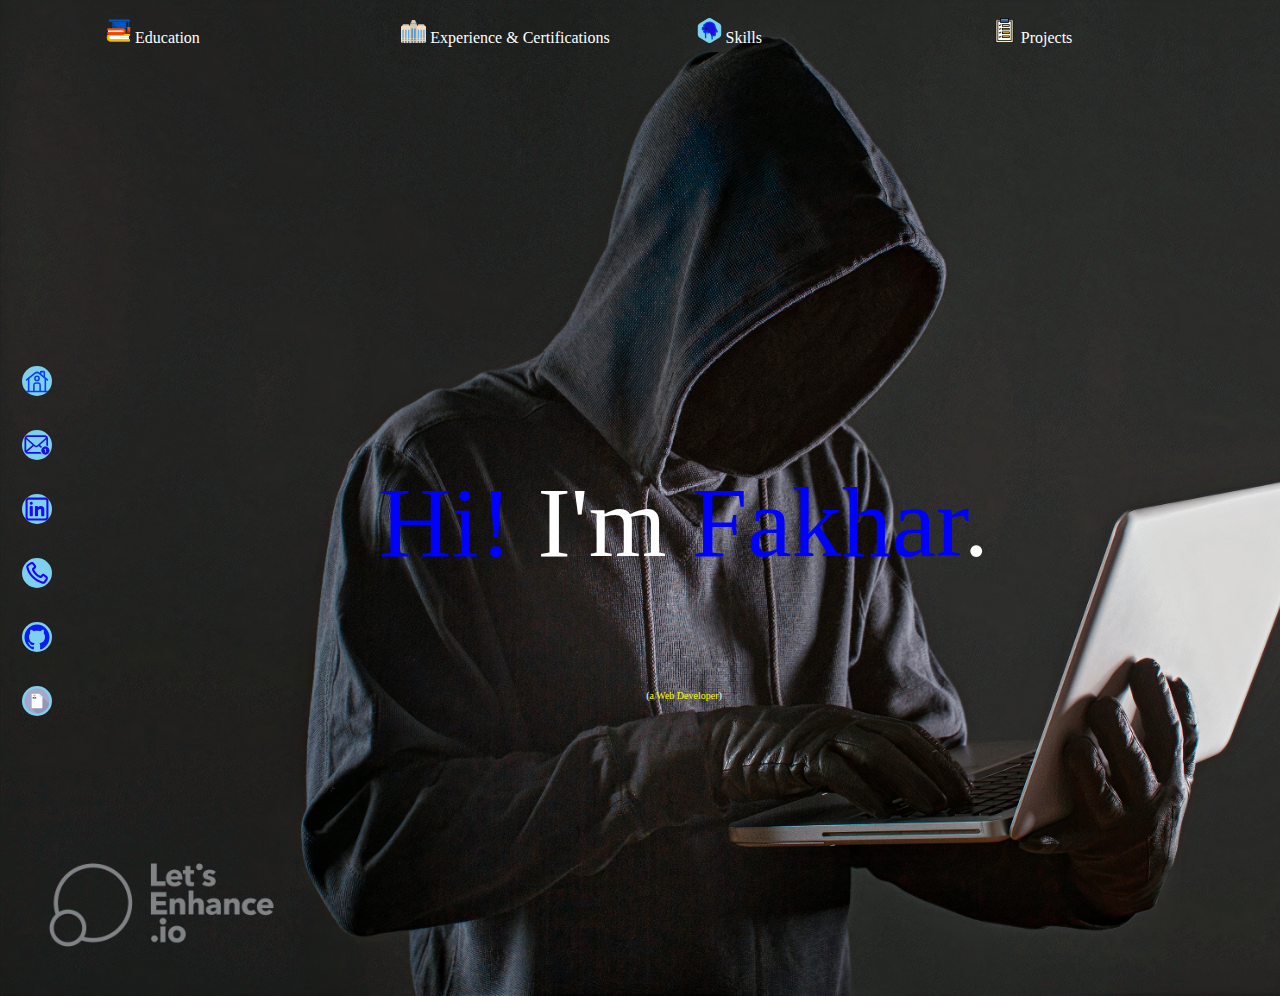
<file: index.html>
<!DOCTYPE html>
<html lang="en">
<head>
    <meta charset="UTF-8">
    <meta name="viewport" content="width=device-width, initial-scale=1.0">
    <link href="./style.css" rel="stylesheet" />
    <title>Hi! Here's Fakhar</title>
</head>
<body>    


    <div class="main-cover">
       <div class="container1">
            <div class="education nav-bar">
                <a href="./education.html" class="nav-elements" >
                <svg width="25px" height="25px" viewBox="0 0 64 64" xmlns="http://www.w3.org/2000/svg"><g data-name="15_Knowleade" id="_15_Knowleade"><rect height="14" style="fill:#0455bf" width="2" x="57" y="9"/><rect height="14" style="fill:#004787" width="1" x="57" y="9"/><path d="M61,37H55a1,1,0,0,1-1-1V24a1,1,0,0,1,1-1h6a1,1,0,0,1,1,1V36A1,1,0,0,1,61,37Z" style="fill:#f74e0c"/><path d="M62,35a6,6,0,0,1-6-6V23H55a1,1,0,0,0-1,1V36a1,1,0,0,0,1,1h6a1,1,0,0,0,1-1V35Z" style="fill:#cc2600"/><path d="M51,28H17a1,1,0,0,1-1-1V9a1,1,0,0,1,1-1H51a1,1,0,0,1,1,1V27A1,1,0,0,1,51,28Z" style="fill:#0455bf"/><path d="M36,26A18,18,0,0,1,18,8H17a1,1,0,0,0-1,1V27a1,1,0,0,0,1,1H51a1,1,0,0,0,1-1V26Z" style="fill:#004787"/><path d="M60,10H8A1,1,0,0,1,7,9V5A1,1,0,0,1,8,4H60a1,1,0,0,1,1,1V9A1,1,0,0,1,60,10Z" style="fill:#0455bf"/><path d="M10,8A1,1,0,0,1,9,7V4H8A1,1,0,0,0,7,5V9a1,1,0,0,0,1,1H60a1,1,0,0,0,1-1V8Z" style="fill:#004787"/><path d="M58,56H12a6.013,6.013,0,0,1-5.976-6.6,6.185,6.185,0,0,1,6.2-5.4H58a1,1,0,0,1,1,1V55A1,1,0,0,1,58,56Z" style="fill:#fdfeff"/><path d="M42.88,38H6a1,1,0,0,1-1-1V31a1,1,0,0,1,1-1H43a4,4,0,0,1,3.923,4.788A4.058,4.058,0,0,1,42.88,38Z" style="fill:#fdfeff"/><path d="M59,60H12.32a10.2,10.2,0,0,1-10.3-9.313A9.927,9.927,0,0,1,4.7,43.173,10.035,10.035,0,0,1,12,40H59a3,3,0,0,1,3,3,3.017,3.017,0,0,1-3,3H12.22a4.166,4.166,0,0,0-4.2,3.6,3.969,3.969,0,0,0,1.02,3.083A4.015,4.015,0,0,0,12,54H59a3,3,0,0,1,3,3,3.017,3.017,0,0,1-3,3Z" style="fill:#febc00"/><path d="M61,58H14.32a10.2,10.2,0,0,1-10.3-9.313,9.91,9.91,0,0,1,1.96-6.651,9.87,9.87,0,0,0-3.96,8.651A10.2,10.2,0,0,0,12.32,60H59a2.987,2.987,0,0,0,2.86-2.139A3,3,0,0,1,61,58Z" style="fill:#edaa03"/><path d="M42.76,42H6a3,3,0,0,1-3-3,3.017,3.017,0,0,1,3-3H42.88a2.082,2.082,0,0,0,2.078-1.587A2,2,0,0,0,43,32H6a3,3,0,0,1-3-3,3.017,3.017,0,0,1,3-3H43a8.008,8.008,0,0,1,7.933,9.046h0A8.139,8.139,0,0,1,42.76,42Z" style="fill:#f74e0c"/><path d="M49.009,28.723a7.979,7.979,0,0,0-1.436-1.273,8.033,8.033,0,0,1,1.36,5.6A8.139,8.139,0,0,1,40.76,40H4a2.943,2.943,0,0,1-.859-.141A2.993,2.993,0,0,0,6,42H42.76a8.139,8.139,0,0,0,8.173-6.954A8.024,8.024,0,0,0,49.009,28.723Z" style="fill:#cc2600"/><rect height="2" style="fill:#dfeaef" width="11" x="31" y="33"/><rect height="2" style="fill:#dfeaef" width="20" x="39" y="49"/><rect height="2" style="fill:#dfeaef" width="2" x="35" y="49"/><rect height="2" style="fill:#dfeaef" width="2" x="27" y="33"/></g>
                </svg>
                    Education</a>
            </div>
            <div class="experience nav-bar">
                <a href="./certifications.html" class="nav-elements">
                    <svg width="25px" height="25px" viewBox="0 0 36 36" xmlns="http://www.w3.org/2000/svg" xmlns:xlink="http://www.w3.org/1999/xlink" aria-hidden="true" role="img" class="iconify iconify--twemoji" preserveAspectRatio="xMidYMid meet"><path fill="#DAC8B1" d="M34 13a2 2 0 0 1-2 2h-6a2 2 0 0 1-2-2v-2a2 2 0 0 1 2-2h6a2 2 0 0 1 2 2v2zm-22 0a2 2 0 0 1-2 2H4a2 2 0 0 1-2-2v-2a2 2 0 0 1 2-2h6a2 2 0 0 1 2 2v2z"></path><path fill="#F1DCC1" d="M36 34a2 2 0 0 1-2 2H2a2 2 0 0 1-2-2V13a2 2 0 0 1 2-2h32a2 2 0 0 1 2 2v21z"></path><path fill="#DAC8B1" d="M22 9V7c0-.738-.404-1.376-1-1.723V5a2 2 0 0 0-2-2h-2a2 2 0 0 0-2 2v.277c-.595.347-1 .985-1 1.723v2h-1v27h10V9h-1z"></path><path fill="#55ACEE" d="M14 7h2v2h-2zm6 0h2v2h-2zm-3 0h2v2h-2z"></path><path fill="#3B88C3" d="M15 15h2v14h-2zm4 0h2v14h-2z"></path><path fill="#55ACEE" d="M24 17h2v12h-2zm4 0h2v12h-2zm4 0h2v12h-2zM2 17h2v12H2zm4 0h2v12H6zm4 0h2v12h-2zM2 30h2v2H2zm4 0h2v2H6zm4 0h2v2h-2z"></path><path fill="#3B88C3" d="M15 30h2v2h-2zm4 0h2v2h-2z"></path><path fill="#55ACEE" d="M24 30h2v2h-2zm4 0h2v2h-2zm4 0h2v2h-2z"></path><path fill="#66757F" d="M2 33h2v3H2zm4 0h2v3H6zm4 0h2v3h-2zm5 0h2v3h-2zm4 0h2v3h-2zm5 0h2v3h-2zm4 0h2v3h-2zm4 0h2v3h-2z"></path></svg>
                    Experience & Certifications</a>
            </div>
            <div class="skills nav-bar">
                <a href="./skills.html" class="nav-elements">
                    <svg version="1.1" id="Icons" xmlns="http://www.w3.org/2000/svg" xmlns:xlink="http://www.w3.org/1999/xlink" viewBox="-3.2 -3.2 38.40 38.40" xml:space="preserve" width="25px" height="25px" fill="#000000"> <g id="SVGRepo_bgCarrier" stroke-width="0"> <path transform="translate(-3.2, -3.2), scale(2.4)" fill="#7ed0ec" d="M9.166.33a2.25 2.25 0 00-2.332 0l-5.25 3.182A2.25 2.25 0 00.5 5.436v5.128a2.25 2.25 0 001.084 1.924l5.25 3.182a2.25 2.25 0 002.332 0l5.25-3.182a2.25 2.25 0 001.084-1.924V5.436a2.25 2.25 0 00-1.084-1.924L9.166.33z" strokewidth="0"/> </g> <g id="SVGRepo_tracerCarrier" stroke-linecap="round" stroke-linejoin="round"/> <g id="SVGRepo_iconCarrier"> <style type="text/css"> .st0{fill:none;stroke:#063fea;stroke-width:2;stroke-linecap:round;stroke-linejoin:round;stroke-miterlimit:10;} </style> <line class="st0" x1="20" y1="24" x2="20" y2="29"/> <path class="st0" d="M18.8,11.2c-1.1,0.2-2,0-2.4-0.7c-0.4-0.7-0.1-1.7,0.6-2.5c-0.9-0.9-1.9-1.5-3.1-1.8c-0.3,1-1,1.8-1.8,1.8 s-1.5-0.7-1.8-1.8C9,6.6,7.9,7.2,7.1,8c0.7,0.8,1,1.8,0.6,2.5c-0.4,0.7-1.4,0.9-2.4,0.7C5.1,11.8,5,12.4,5,13s0.1,1.2,0.2,1.8 c1.1-0.2,2,0,2.4,0.7c0.4,0.7,0.1,1.7-0.6,2.5c0.9,0.9,1.9,1.5,3.1,1.8c0.3-1,1-1.8,1.8-1.8s1.5,0.7,1.8,1.8 c1.2-0.3,2.3-0.9,3.1-1.8c-0.7-0.8-1-1.8-0.6-2.5c0.4-0.7,1.4-0.9,2.4-0.7c0.2-0.6,0.2-1.2,0.2-1.8S18.9,11.8,18.8,11.2z"/> <g> <path d="M12,14c-0.1,0-0.3,0-0.4-0.1c-0.1-0.1-0.2-0.1-0.3-0.2c-0.1-0.1-0.2-0.2-0.2-0.3c0-0.1-0.1-0.3-0.1-0.4 c0-0.1,0-0.3,0.1-0.4c0.1-0.1,0.1-0.2,0.2-0.3c0.4-0.4,1-0.4,1.4,0c0.1,0.1,0.2,0.2,0.2,0.3c0,0.1,0.1,0.3,0.1,0.4 c0,0.1,0,0.3-0.1,0.4c-0.1,0.1-0.1,0.2-0.2,0.3C12.5,13.9,12.3,14,12,14z"/> </g> <line class="st0" x1="10" y1="19.7" x2="10" y2="27"/> <path class="st0" d="M19,24h4c1.1,0,2-0.9,2-2v-4h3l-3-6c0-5-4-9-9-9c-3,0-5.7,1.5-7.3,3.8"/> </g> </svg>
                    Skills
                </a>
            </div>
            <div class="projects nav-bar">
                <a href="./projects.html" class="nav-elements">
                    <svg width="25px" height="25px" version="1.1" id="Layer_1" xmlns="http://www.w3.org/2000/svg" xmlns:xlink="http://www.w3.org/1999/xlink" viewBox="0 0 512 512" xml:space="preserve"> <polyline style="fill:#FFF5CC;" points="341.612,36.512 431.288,36.512 431.288,504.257 80.711,504.257 80.711,36.512 169.74,36.512 "/> <polygon style="fill:#FFFFFF;" points="338.297,73.281 392.322,73.281 392.322,464.427 119.678,464.427 119.678,73.281 173.702,73.281 "/> <g> <rect x="210.788" y="135.082" style="fill:#FFD422;" width="142.277" height="34.405"/> <rect x="210.788" y="210.344" style="fill:#FFD422;" width="142.277" height="34.405"/> <rect x="212.461" y="285.597" style="fill:#FFD422;" width="142.277" height="34.405"/> <rect x="212.461" y="367.218" style="fill:#FFD422;" width="142.277" height="34.405"/> </g> <path style="fill:#4E8FE3;" d="M329.609,91.584H182.39c-4.798,0-8.688-3.89-8.688-8.688V16.43c0-4.798,3.89-8.688,8.688-8.688 h147.219c4.798,0,8.688,3.89,8.688,8.688v20.083v46.384C338.297,87.694,334.407,91.584,329.609,91.584z"/> <polygon style="fill:#FFD422;" points="341.612,484.453 431.288,484.453 431.288,504.257 80.711,504.257 80.711,484.453 169.74,484.453 "/> <path style="fill:#315591;" d="M173.702,48.186v34.71c0,4.798,3.89,8.688,8.688,8.688h147.218c4.798,0,8.688-3.89,8.688-8.688 v-34.71H173.702z"/> <path d="M431.288,28.77h-85.25V7.742c0-4.276-3.465-7.742-7.742-7.742H173.702c-4.277,0-7.742,3.466-7.742,7.742V28.77H80.712 c-4.277,0-7.742,3.466-7.742,7.742v467.746c0,4.276,3.465,7.742,7.742,7.742h350.577c4.277,0,7.742-3.466,7.742-7.742V36.512 C439.03,32.237,435.564,28.77,431.288,28.77z M173.702,99.326h164.595c4.277,0,7.742-3.466,7.742-7.742V72.902h38.542v383.784 H127.42V72.902h38.541v18.682C165.96,95.859,169.426,99.326,173.702,99.326z M181.444,15.484h149.111v68.358H181.444V15.484z M423.546,496.516H88.454V44.254h77.507v13.163h-46.283c-4.277,0-7.742,3.466-7.742,7.742v399.268c0,4.276,3.465,7.742,7.742,7.742 h272.645c4.277,0,7.742-3.466,7.742-7.742V65.16c0-4.276-3.465-7.742-7.742-7.742h-46.284V44.254h77.508L423.546,496.516 L423.546,496.516z"/> <path d="M210.788,177.23h142.277c4.277,0,7.742-3.466,7.742-7.742v-34.406c0-4.276-3.465-7.742-7.742-7.742H210.788 c-4.277,0-7.742,3.466-7.742,7.742v34.406C203.046,173.764,206.513,177.23,210.788,177.23z M218.53,142.824h126.793v18.922H218.53 V142.824z"/> <path d="M210.788,252.489h142.277c4.277,0,7.742-3.466,7.742-7.742v-34.407c0-4.276-3.465-7.742-7.742-7.742H210.788 c-4.277,0-7.742,3.466-7.742,7.742v34.407C203.046,249.022,206.513,252.489,210.788,252.489z M218.53,218.082h126.793v18.923H218.53 V218.082z"/> <path d="M354.735,277.856H212.459c-4.277,0-7.742,3.466-7.742,7.742v34.407c0,4.276,3.465,7.742,7.742,7.742h142.276 c4.277,0,7.742-3.466,7.742-7.742v-34.407C362.477,281.322,359.01,277.856,354.735,277.856z M346.993,312.262H220.201v-18.923 h126.792V312.262z"/> <path d="M354.735,359.473H212.459c-4.277,0-7.742,3.466-7.742,7.742v34.407c0,4.276,3.465,7.742,7.742,7.742h142.276 c4.277,0,7.742-3.466,7.742-7.742v-34.407C362.477,362.939,359.01,359.473,354.735,359.473z M346.993,393.879H220.201v-18.923 h126.792V393.879z"/> <path d="M150.63,140.353c-3.025-3.023-7.926-3.023-10.949,0s-3.023,7.926,0,10.948l14.652,14.652 c1.512,1.512,3.493,2.268,5.475,2.268c1.981,0,3.963-0.756,5.475-2.268l25.398-25.397c3.023-3.023,3.023-7.926,0-10.948 c-3.024-3.023-7.925-3.023-10.949,0l-19.923,19.923L150.63,140.353z"/> <path d="M179.731,204.865l-19.923,19.923l-9.178-9.178c-3.025-3.023-7.927-3.025-10.948,0c-3.025,3.023-3.025,7.925-0.001,10.948 l14.652,14.653c1.452,1.452,3.421,2.268,5.475,2.268s4.022-0.815,5.475-2.268l25.398-25.398c3.023-3.024,3.023-7.926,0-10.948 C187.655,201.843,182.754,201.843,179.731,204.865z"/> <path d="M179.731,280.421l-19.923,19.923l-9.178-9.178c-3.025-3.023-7.927-3.025-10.948,0c-3.025,3.023-3.025,7.925-0.001,10.948 l14.652,14.653c1.452,1.452,3.421,2.268,5.475,2.268s4.022-0.815,5.475-2.268l25.398-25.398c3.023-3.023,3.023-7.926,0-10.948 C187.655,277.398,182.754,277.398,179.731,280.421z"/> <path d="M179.731,366.245l-19.923,19.923l-9.178-9.178c-3.025-3.023-7.927-3.023-10.948,0c-3.025,3.023-3.025,7.925-0.001,10.948 l14.652,14.653c1.452,1.452,3.421,2.268,5.475,2.268s4.022-0.816,5.475-2.268l25.398-25.398c3.023-3.023,3.023-7.926,0-10.948 C187.655,363.222,182.754,363.222,179.731,366.245z"/> </svg>
                    Projects
                </a>
            </div>
        </div>

        <div class="container2" >
            <div class="home">
                <a href="./index.html" >
                <svg width="30px" height="30px" viewBox="-2.4 -2.4 28.80 28.80" fill="none" xmlns="http://www.w3.org/2000/svg"> <g id="SVGRepo_bgCarrier" stroke-width="0"> <rect x="-2.4" y="-2.4" width="28.80" height="28.80" rx="14.4" fill="#7ed0ec" strokewidth="0"/> </g> <g id="SVGRepo_tracerCarrier" stroke-linecap="round" stroke-linejoin="round"/> <g id="SVGRepo_iconCarrier"> <path d="M22 22L2 22" stroke="#093ff1" stroke-width="1.5" stroke-linecap="round"/> <path d="M2 11L10.1259 4.49931C11.2216 3.62279 12.7784 3.62279 13.8741 4.49931L22 11" stroke="#093ff1" stroke-width="1.5" stroke-linecap="round"/> <path d="M15.5 5.5V3.5C15.5 3.22386 15.7239 3 16 3H18.5C18.7761 3 19 3.22386 19 3.5V8.5" stroke="#093ff1" stroke-width="1.5" stroke-linecap="round"/> <path d="M4 22V9.5" stroke="#093ff1" stroke-width="1.5" stroke-linecap="round"/> <path d="M20 22V9.5" stroke="#093ff1" stroke-width="1.5" stroke-linecap="round"/> <path d="M15 22V17C15 15.5858 15 14.8787 14.5607 14.4393C14.1213 14 13.4142 14 12 14C10.5858 14 9.87868 14 9.43934 14.4393C9 14.8787 9 15.5858 9 17V22" stroke="#093ff1" stroke-width="1.5"/> <path d="M14 9.5C14 10.6046 13.1046 11.5 12 11.5C10.8954 11.5 10 10.6046 10 9.5C10 8.39543 10.8954 7.5 12 7.5C13.1046 7.5 14 8.39543 14 9.5Z" stroke="#093ff1" stroke-width="1.5"/> </g> </svg>
                </a>
            </div>
            <div class="email">
                <a href="./gmail.html">
                <svg height="30px" width="30px" version="1.1" id="_x32_" xmlns="http://www.w3.org/2000/svg" xmlns:xlink="http://www.w3.org/1999/xlink" viewBox="-51.2 -51.2 614.40 614.40" xml:space="preserve" fill="#000000"> <g id="SVGRepo_bgCarrier" stroke-width="0"> <rect x="-51.2" y="-51.2" width="614.40" height="614.40" rx="307.2" fill="#7ed0ec" strokewidth="0"/> </g> <g id="SVGRepo_tracerCarrier" stroke-linecap="round" stroke-linejoin="round"/> <g id="SVGRepo_iconCarrier"> <style type="text/css"> .st0{fill:#1d0fdb;} </style> <g> <path class="st0" d="M66.734,401.582c-5.902,0-11.421-1.551-16.135-4.277l139.049-121.182l12.979,11.294 c10.863,9.44,24.46,14.22,37.93,14.22c13.536,0,27.133-4.78,37.996-14.22l12.973-11.294l47.074,41.038 c5.324-8.971,11.939-17.054,19.613-24.038l-43.093-37.547L446.977,140.54v127.084c12.26,2.236,23.756,6.62,34.136,12.75V124.834 c0-4.404-0.43-8.762-1.236-12.979c-2.175-10.925-7.016-20.922-13.778-29.181c-1.43-1.8-2.921-3.411-4.54-5.022 c-11.978-12.046-28.804-19.56-47.182-19.56H66.734c-18.377,0-35.136,7.514-47.182,19.56c-1.612,1.611-3.102,3.222-4.532,5.022 c-6.768,8.259-11.609,18.256-13.717,29.181C0.43,116.072,0,120.43,0,124.834v244.162c0,9.367,1.987,18.371,5.526,26.502 c3.283,7.762,8.131,14.785,14.026,20.673c1.491,1.491,2.981,2.86,4.593,4.224c11.549,9.561,26.454,15.336,42.589,15.336h280.481 c-8.118-10.032-14.436-21.567-18.412-34.15H66.734z M43.697,101.797c5.962-5.956,13.973-9.561,23.037-9.561h347.645 c9.065,0,17.142,3.606,23.037,9.561c1.047,1.061,2.042,2.243,2.921,3.418L258.128,264.017c-5.029,4.405-11.24,6.581-17.571,6.581 c-6.271,0-12.476-2.176-17.572-6.581L40.85,105.148C41.656,103.973,42.65,102.858,43.697,101.797z M34.136,368.997V140.479 L166,255.51L34.203,370.42C34.136,369.984,34.136,369.494,34.136,368.997z"/> <path class="st0" d="M428.285,286.484c-46.235,0-83.702,37.48-83.702,83.715c0,46.228,37.467,83.708,83.702,83.708 c46.242,0,83.715-37.48,83.715-83.708C512,323.963,474.527,286.484,428.285,286.484z M441.23,410.236h-20.331v-56.421h-0.242 l-14.744,6.963l-3.076-17.82l20.654-9.441h17.74V410.236z"/> </g> </g> </svg>
                </a>
            </div>
            <div class="linked">
                <a href="./linkedIn.html">
                <svg width="30px" height="30px" viewBox="-2.4 -2.4 28.80 28.80" fill="none" xmlns="http://www.w3.org/2000/svg"> <g id="SVGRepo_bgCarrier" stroke-width="0"> <rect x="-2.4" y="-2.4" width="28.80" height="28.80" rx="14.4" fill="#7ed0ec" strokewidth="0"/> </g> <g id="SVGRepo_tracerCarrier" stroke-linecap="round" stroke-linejoin="round"/> <g id="SVGRepo_iconCarrier"> <path d="M6.5 8C7.32843 8 8 7.32843 8 6.5C8 5.67157 7.32843 5 6.5 5C5.67157 5 5 5.67157 5 6.5C5 7.32843 5.67157 8 6.5 8Z" fill="#1b0bf4"/> <path d="M5 10C5 9.44772 5.44772 9 6 9H7C7.55228 9 8 9.44771 8 10V18C8 18.5523 7.55228 19 7 19H6C5.44772 19 5 18.5523 5 18V10Z" fill="#1b0bf4"/> <path d="M11 19H12C12.5523 19 13 18.5523 13 18V13.5C13 12 16 11 16 13V18.0004C16 18.5527 16.4477 19 17 19H18C18.5523 19 19 18.5523 19 18V12C19 10 17.5 9 15.5 9C13.5 9 13 10.5 13 10.5V10C13 9.44771 12.5523 9 12 9H11C10.4477 9 10 9.44772 10 10V18C10 18.5523 10.4477 19 11 19Z" fill="#1b0bf4"/> <path fill-rule="evenodd" clip-rule="evenodd" d="M20 1C21.6569 1 23 2.34315 23 4V20C23 21.6569 21.6569 23 20 23H4C2.34315 23 1 21.6569 1 20V4C1 2.34315 2.34315 1 4 1H20ZM20 3C20.5523 3 21 3.44772 21 4V20C21 20.5523 20.5523 21 20 21H4C3.44772 21 3 20.5523 3 20V4C3 3.44772 3.44772 3 4 3H20Z" fill="#1b0bf4"/> </g> </svg>
                </a>
            </div>
            <div class="call">
                <a href="./call.html">
                <svg width="30px" height="30px" viewBox="-2.4 -2.4 28.80 28.80" fill="none" xmlns="http://www.w3.org/2000/svg"> <g id="SVGRepo_bgCarrier" stroke-width="0"> <rect x="-2.4" y="-2.4" width="28.80" height="28.80" rx="14.4" fill="#7ed0ec" strokewidth="0"/> </g> <g id="SVGRepo_tracerCarrier" stroke-linecap="round" stroke-linejoin="round"/> <g id="SVGRepo_iconCarrier"> <path fill-rule="evenodd" clip-rule="evenodd" d="M17.3545 22.2323C15.3344 21.7262 11.1989 20.2993 7.44976 16.5502C3.70065 12.8011 2.2738 8.66559 1.76767 6.6455C1.47681 5.48459 2.00058 4.36434 2.88869 3.72997L5.21694 2.06693C6.57922 1.09388 8.47432 1.42407 9.42724 2.80051L10.893 4.91776C11.5152 5.8165 11.3006 7.0483 10.4111 7.68365L9.24234 8.51849C9.41923 9.1951 9.96939 10.5846 11.6924 12.3076C13.4154 14.0306 14.8049 14.5807 15.4815 14.7576L16.3163 13.5888C16.9517 12.6994 18.1835 12.4847 19.0822 13.1069L21.1995 14.5727C22.5759 15.5257 22.9061 17.4207 21.933 18.783L20.27 21.1113C19.6356 21.9994 18.5154 22.5232 17.3545 22.2323ZM8.86397 15.136C12.2734 18.5454 16.0358 19.8401 17.8405 20.2923C18.1043 20.3583 18.4232 20.2558 18.6425 19.9488L20.3056 17.6205C20.6299 17.1665 20.5199 16.5348 20.061 16.2171L17.9438 14.7513L17.0479 16.0056C16.6818 16.5182 16.0047 16.9202 15.2163 16.7501C14.2323 16.5378 12.4133 15.8569 10.2782 13.7218C8.1431 11.5867 7.46219 9.7677 7.24987 8.7837C7.07977 7.9953 7.48181 7.31821 7.99439 6.95208L9.24864 6.05618L7.78285 3.93893C7.46521 3.48011 6.83351 3.37005 6.37942 3.6944L4.05117 5.35744C3.74413 5.57675 3.64162 5.89565 3.70771 6.15943C4.15989 7.96418 5.45459 11.7266 8.86397 15.136Z" fill="#1e00ff"/> </g> </svg>
                </a>
            </div>
            <div class="github">
                <a href="github">
                <svg width="30px" height="30px" viewBox="-2 -2 24.00 24.00" version="1.1" xmlns="http://www.w3.org/2000/svg" xmlns:xlink="http://www.w3.org/1999/xlink" fill="#000000"> <g id="SVGRepo_bgCarrier" stroke-width="0"> <rect x="-2" y="-2" width="24.00" height="24.00" rx="12" fill="#7ed0ec" strokewidth="0"/> </g> <g id="SVGRepo_tracerCarrier" stroke-linecap="round" stroke-linejoin="round"/> <g id="SVGRepo_iconCarrier"> <title>github [#070fed]</title> <desc>Created with Sketch.</desc> <defs> </defs> <g id="Page-1" stroke="none" stroke-width="1" fill="none" fill-rule="evenodd"> <g id="Dribbble-Light-Preview" transform="translate(-140.000000, -7559.000000)" fill="#0a1af5"> <g id="icons" transform="translate(56.000000, 160.000000)"> <path d="M94,7399 C99.523,7399 104,7403.59 104,7409.253 C104,7413.782 101.138,7417.624 97.167,7418.981 C96.66,7419.082 96.48,7418.762 96.48,7418.489 C96.48,7418.151 96.492,7417.047 96.492,7415.675 C96.492,7414.719 96.172,7414.095 95.813,7413.777 C98.04,7413.523 100.38,7412.656 100.38,7408.718 C100.38,7407.598 99.992,7406.684 99.35,7405.966 C99.454,7405.707 99.797,7404.664 99.252,7403.252 C99.252,7403.252 98.414,7402.977 96.505,7404.303 C95.706,7404.076 94.85,7403.962 94,7403.958 C93.15,7403.962 92.295,7404.076 91.497,7404.303 C89.586,7402.977 88.746,7403.252 88.746,7403.252 C88.203,7404.664 88.546,7405.707 88.649,7405.966 C88.01,7406.684 87.619,7407.598 87.619,7408.718 C87.619,7412.646 89.954,7413.526 92.175,7413.785 C91.889,7414.041 91.63,7414.493 91.54,7415.156 C90.97,7415.418 89.522,7415.871 88.63,7414.304 C88.63,7414.304 88.101,7413.319 87.097,7413.247 C87.097,7413.247 86.122,7413.234 87.029,7413.87 C87.029,7413.87 87.684,7414.185 88.139,7415.37 C88.139,7415.37 88.726,7417.2 91.508,7416.58 C91.513,7417.437 91.522,7418.245 91.522,7418.489 C91.522,7418.76 91.338,7419.077 90.839,7418.982 C86.865,7417.627 84,7413.783 84,7409.253 C84,7403.59 88.478,7399 94,7399" id="github-[#070fed]"> </path> </g> </g> </g> </g> </svg>
                </a>
            </div>
            <div class="resume">
                <a href="./resume.html">
                <svg width="30px" height="30px" version="1.1" id="Layer_1" xmlns="http://www.w3.org/2000/svg" xmlns:xlink="http://www.w3.org/1999/xlink" viewBox="-45.13 -45.13 541.58 541.58" xml:space="preserve" width="800px" height="800px" fill="#000000"> <g id="SVGRepo_bgCarrier" stroke-width="0"> <rect x="-45.13" y="-45.13" width="541.58" height="541.58" rx="270.79" fill="#7ed0ec" strokewidth="0"/> </g> <g id="SVGRepo_tracerCarrier" stroke-linecap="round" stroke-linejoin="round"/> <g id="SVGRepo_iconCarrier"> <circle style="fill:#a5a8ca;" cx="225.659" cy="225.638" r="225.638"/> <path style="opacity:0.1;enable-background:new ;" d="M129.188,96.37v258.566l96.38,96.38c0.031,0,0.061,0.002,0.092,0.002 c108.013,0,198.249-75.908,220.403-177.276L268.391,96.37C268.391,96.37,129.188,96.37,129.188,96.37z M179.306,158.754l0.01,0.014 l-0.01,0.006V158.754z M179.306,178.551l-0.013-0.013l0.012-0.011h0l0.012,0.011L179.306,178.551z M179.333,158.756l-0.004,0.002 l0.004-0.005V158.756z"/> <polygon style="fill:#FFFFFF;" points="268.371,96.378 129.169,96.378 129.169,354.944 322.152,354.944 322.152,150.159 "/> <polygon style="fill:#E1E6E9;" points="268.371,150.159 322.152,150.159 268.371,96.378 "/> <polygon style="fill:#EBF0F3;" points="322.152,150.159 268.371,150.159 322.152,187.438 "/> <g> <path style="fill:#F6C358;" d="M179.284,162.098l0.023,0.015l0,0v-0.02l0.01,0.014l0.012-0.008v0l0.004-0.005v0.003l8.473-5.663 l0.001,0v-9.385c-0.641,0.441-1.256,0.92-1.834,1.441c-3.718,3.361-7.365,2.785-7.365,2.785c-2.224,0.059-5.393-2.22-6.744-3.281 c-0.344-0.27-0.697-0.528-1.059-0.773v9.212l0,0L179.284,162.098z"/> <polygon style="fill:#F6C358;" points="179.306,158.775 179.306,158.775 179.306,158.774 179.306,158.774 176.565,162.508 176.565,162.508 "/> </g> <path style="fill:#64798A;" d="M193.474,137.047c0,0,0.49-3.308,2.184-6.026c0.411-0.66,0.636-1.418,0.636-2.196v-8.551 c0,0-0.534-4.193-4.65-5.184c0,0,1.677-3.571-2.668-4.415h-16.009l0,0c-5.852,0-10.597,4.744-10.597,10.597v6.282 c0,1.361,0.456,2.685,1.308,3.747c0.671,0.835,1.367,2.148,1.475,4.048"/> <path style="fill:#FCD462;" d="M178.608,153.056c0,0,3.647,0.576,7.365-2.785c0.578-0.522,1.193-1,1.834-1.441 c0.063-0.044,0.125-0.089,0.189-0.132c1.646-1.106,4.809-4.171,5.479-11.651v-9.911c0,0-0.381-3.507-4.117-4.879l-5.552-1.949 c-1.035-0.363-2.165-0.349-3.191,0.04c-1.15,0.437-2.669,1.002-3.625,1.308c-0.458,0.147-0.936,0.22-1.417,0.22h-5.275 c0,0-4.117,0.534-5.146,5.145v8.327v1.927c0,0,0.179,8.1,5.542,11.65c0.038,0.025,0.073,0.052,0.111,0.077 c0.362,0.244,0.715,0.503,1.059,0.773C173.215,150.836,176.384,153.115,178.608,153.056z"/> <g> <polygon style="fill:#D5D6DB;" points="182.048,161.783 180.312,164.275 181.915,174.376 185.931,167.073 "/> <polygon style="fill:#D5D6DB;" points="176.83,174.997 178.587,163.924 176.676,161.181 172.42,166.978 "/> <polygon style="fill:#D5D6DB;" points="176.565,162.508 176.449,162.666 179.306,158.789 179.306,158.775 179.306,158.775 "/> </g> <g> <polygon style="fill:#E56353;" points="182.096,173.431 180.734,164.846 182.209,162.728 182.209,162.728 179.306,158.774 179.306,158.775 179.306,158.789 176.449,162.666 176.417,162.709 176.417,162.709 176.417,162.709 177.905,164.846 176.537,173.469 176.537,173.469 179.306,178.504 182.096,173.432 "/> <polygon style="fill:#E56353;" points="179.323,178.535 179.587,178.27 179.315,178.52 "/> <polygon style="fill:#E56353;" points="179.297,178.52 179.025,178.27 179.289,178.535 "/> <polygon style="fill:#E56353;" points="179.294,178.539 179.306,178.552 179.319,178.539 179.306,178.528 179.306,178.528 179.306,178.528 "/> <polygon style="fill:#E56353;" points="179.333,158.754 179.328,158.759 179.333,158.756 "/> <polygon style="fill:#E56353;" points="179.306,158.754 179.306,158.774 179.316,158.767 "/> </g> <g> <polygon style="fill:#E1E6E9;" points="179.333,158.756 179.328,158.759 179.328,158.759 179.316,158.767 179.306,158.774 179.306,158.774 179.306,158.774 179.306,158.774 179.306,158.774 182.209,162.728 185.51,167.224 192.38,154.734 187.807,153.094 187.806,153.094 "/> <polygon style="fill:#E1E6E9;" points="176.417,162.709 176.417,162.709 176.565,162.508 179.306,158.774 179.306,158.774 179.306,158.774 179.284,158.759 170.806,153.094 170.806,153.094 166.232,154.734 173.102,167.224 "/> </g> <g> <path style="fill:#3A556A;" d="M179.323,178.535l0.009,0.017h3.576h27.313c1.955,0,3.443-1.754,3.124-3.683l-1.539-9.292 c-0.415-2.506-2.151-4.593-4.54-5.457l-14.886-5.386"/> <ellipse transform="matrix(-0.7203 -0.6936 0.6936 -0.7203 184.6395 431.5238)" style="fill:#3A556A;" cx="179.316" cy="178.538" rx="0.015" ry="0.01"/> </g> <g> <polygon style="fill:#2F4859;" points="182.096,173.432 179.306,178.504 179.306,178.504 179.315,178.52 179.587,178.27 193.066,165.94 191.389,162.738 196.334,162.662 192.38,154.734 185.51,167.224 "/> <polygon style="fill:#2F4859;" points="179.294,178.539 179.306,178.528 179.306,178.528 179.297,178.52 179.289,178.535 "/> </g> <path style="fill:#3A556A;" d="M179.294,178.539l-0.004-0.004l-13.057-23.801l-14.886,5.386c-2.389,0.864-4.125,2.951-4.54,5.457 l-1.539,9.292c-0.319,1.929,1.169,3.683,3.124,3.683h27.339h2.111h0.026h1.438h0L179.294,178.539z"/> <polygon style="fill:#2F4859;" points="179.323,178.535 179.315,178.52 179.306,178.504 179.306,178.504 176.537,173.469 173.102,167.224 166.232,154.734 162.279,162.662 167.223,162.738 165.546,165.94 179.025,178.27 179.297,178.52 179.306,178.528 179.306,178.528 179.319,178.539 179.333,178.552 "/> <g> <rect x="144.938" y="199.629" style="fill:#EBF0F3;" width="161.423" height="4.7"/> <rect x="144.938" y="220.175" style="fill:#EBF0F3;" width="161.423" height="4.7"/> <rect x="144.938" y="240.742" style="fill:#EBF0F3;" width="161.423" height="4.7"/> <rect x="144.938" y="261.274" style="fill:#EBF0F3;" width="161.423" height="4.7"/> <rect x="144.938" y="281.805" style="fill:#EBF0F3;" width="161.423" height="4.7"/> <rect x="144.938" y="302.336" style="fill:#EBF0F3;" width="161.423" height="4.7"/> <rect x="144.938" y="322.918" style="fill:#EBF0F3;" width="131.779" height="4.7"/> </g> </g> </svg>
                </a>
            </div>
        </div>
        <div class="container3">
            <p class="front-text"><span class="blue">Hi!</span> I'm <span class="blue">Fakhar</span>.</p><p class="small-text">(<span class="yellow">a Web Developer</span>)</p>
        </div>
    </div>

    
</body>
</html>
</file>
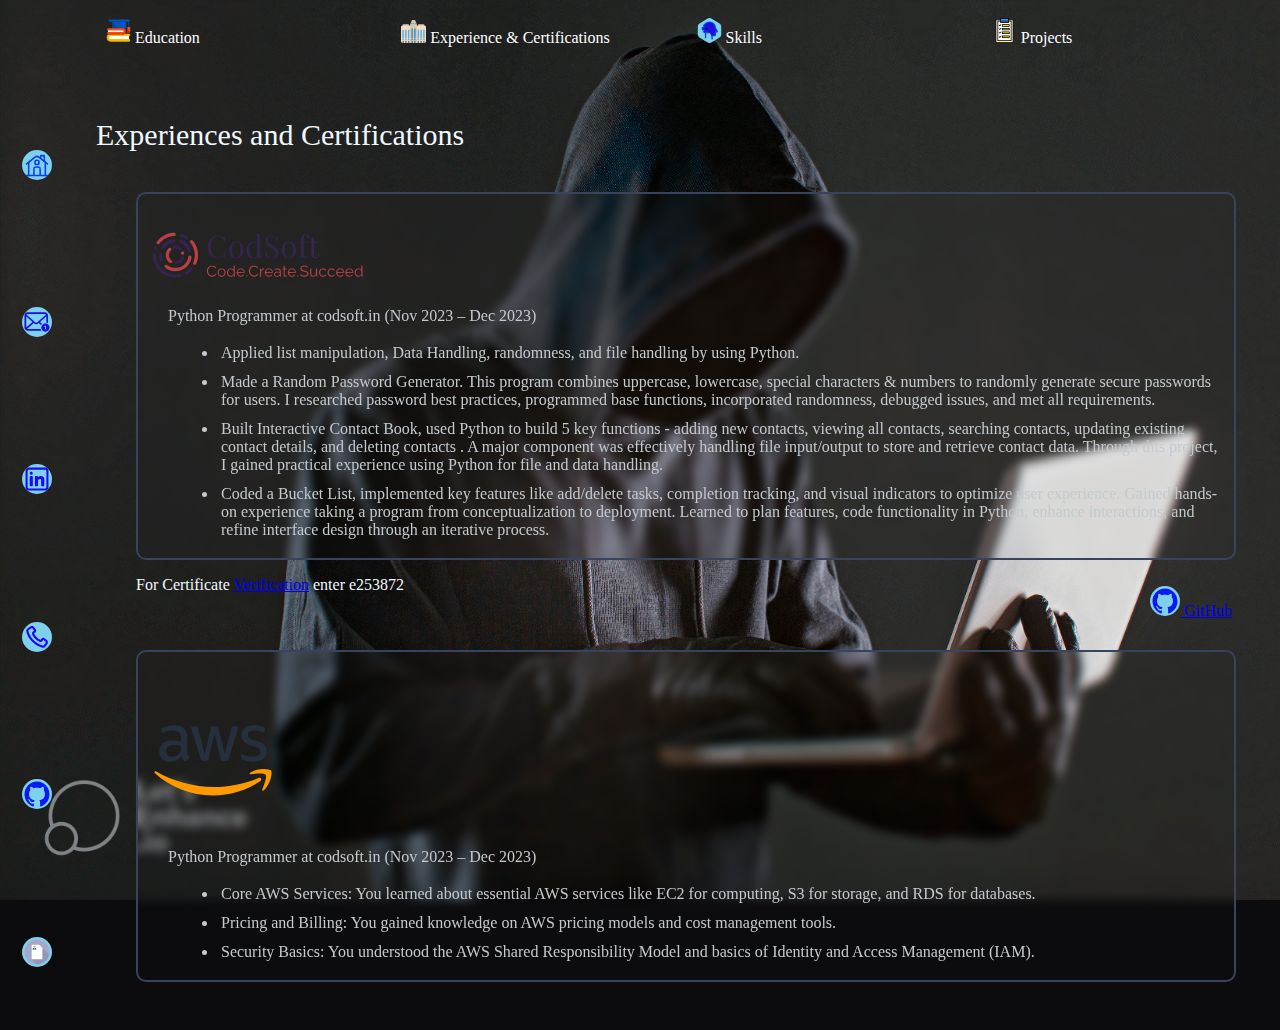
<file: certifications.html>
<!DOCTYPE html>
<html lang="en">
<head>
    <meta charset="UTF-8">
    <meta name="viewport" content="width=device-width, initial-scale=1.0">
    <title>Certifications</title>
    <link href="./certifications.css" rel="stylesheet" />
</head>
<body>


    <div class="main-cover">
        <div class="container1">
             <div class="education nav-bar">
                 <a href="./education.html" class="nav-elements" >
                 <svg width="25px" height="25px" viewBox="0 0 64 64" xmlns="http://www.w3.org/2000/svg"><g data-name="15_Knowleade" id="_15_Knowleade"><rect height="14" style="fill:#0455bf" width="2" x="57" y="9"/><rect height="14" style="fill:#004787" width="1" x="57" y="9"/><path d="M61,37H55a1,1,0,0,1-1-1V24a1,1,0,0,1,1-1h6a1,1,0,0,1,1,1V36A1,1,0,0,1,61,37Z" style="fill:#f74e0c"/><path d="M62,35a6,6,0,0,1-6-6V23H55a1,1,0,0,0-1,1V36a1,1,0,0,0,1,1h6a1,1,0,0,0,1-1V35Z" style="fill:#cc2600"/><path d="M51,28H17a1,1,0,0,1-1-1V9a1,1,0,0,1,1-1H51a1,1,0,0,1,1,1V27A1,1,0,0,1,51,28Z" style="fill:#0455bf"/><path d="M36,26A18,18,0,0,1,18,8H17a1,1,0,0,0-1,1V27a1,1,0,0,0,1,1H51a1,1,0,0,0,1-1V26Z" style="fill:#004787"/><path d="M60,10H8A1,1,0,0,1,7,9V5A1,1,0,0,1,8,4H60a1,1,0,0,1,1,1V9A1,1,0,0,1,60,10Z" style="fill:#0455bf"/><path d="M10,8A1,1,0,0,1,9,7V4H8A1,1,0,0,0,7,5V9a1,1,0,0,0,1,1H60a1,1,0,0,0,1-1V8Z" style="fill:#004787"/><path d="M58,56H12a6.013,6.013,0,0,1-5.976-6.6,6.185,6.185,0,0,1,6.2-5.4H58a1,1,0,0,1,1,1V55A1,1,0,0,1,58,56Z" style="fill:#fdfeff"/><path d="M42.88,38H6a1,1,0,0,1-1-1V31a1,1,0,0,1,1-1H43a4,4,0,0,1,3.923,4.788A4.058,4.058,0,0,1,42.88,38Z" style="fill:#fdfeff"/><path d="M59,60H12.32a10.2,10.2,0,0,1-10.3-9.313A9.927,9.927,0,0,1,4.7,43.173,10.035,10.035,0,0,1,12,40H59a3,3,0,0,1,3,3,3.017,3.017,0,0,1-3,3H12.22a4.166,4.166,0,0,0-4.2,3.6,3.969,3.969,0,0,0,1.02,3.083A4.015,4.015,0,0,0,12,54H59a3,3,0,0,1,3,3,3.017,3.017,0,0,1-3,3Z" style="fill:#febc00"/><path d="M61,58H14.32a10.2,10.2,0,0,1-10.3-9.313,9.91,9.91,0,0,1,1.96-6.651,9.87,9.87,0,0,0-3.96,8.651A10.2,10.2,0,0,0,12.32,60H59a2.987,2.987,0,0,0,2.86-2.139A3,3,0,0,1,61,58Z" style="fill:#edaa03"/><path d="M42.76,42H6a3,3,0,0,1-3-3,3.017,3.017,0,0,1,3-3H42.88a2.082,2.082,0,0,0,2.078-1.587A2,2,0,0,0,43,32H6a3,3,0,0,1-3-3,3.017,3.017,0,0,1,3-3H43a8.008,8.008,0,0,1,7.933,9.046h0A8.139,8.139,0,0,1,42.76,42Z" style="fill:#f74e0c"/><path d="M49.009,28.723a7.979,7.979,0,0,0-1.436-1.273,8.033,8.033,0,0,1,1.36,5.6A8.139,8.139,0,0,1,40.76,40H4a2.943,2.943,0,0,1-.859-.141A2.993,2.993,0,0,0,6,42H42.76a8.139,8.139,0,0,0,8.173-6.954A8.024,8.024,0,0,0,49.009,28.723Z" style="fill:#cc2600"/><rect height="2" style="fill:#dfeaef" width="11" x="31" y="33"/><rect height="2" style="fill:#dfeaef" width="20" x="39" y="49"/><rect height="2" style="fill:#dfeaef" width="2" x="35" y="49"/><rect height="2" style="fill:#dfeaef" width="2" x="27" y="33"/></g>
                 </svg>
                     Education</a>
             </div>
             <div class="experience nav-bar">
                 <a href="./certifications.html" class="nav-elements">
                     <svg width="25px" height="25px" viewBox="0 0 36 36" xmlns="http://www.w3.org/2000/svg" xmlns:xlink="http://www.w3.org/1999/xlink" aria-hidden="true" role="img" class="iconify iconify--twemoji" preserveAspectRatio="xMidYMid meet"><path fill="#DAC8B1" d="M34 13a2 2 0 0 1-2 2h-6a2 2 0 0 1-2-2v-2a2 2 0 0 1 2-2h6a2 2 0 0 1 2 2v2zm-22 0a2 2 0 0 1-2 2H4a2 2 0 0 1-2-2v-2a2 2 0 0 1 2-2h6a2 2 0 0 1 2 2v2z"></path><path fill="#F1DCC1" d="M36 34a2 2 0 0 1-2 2H2a2 2 0 0 1-2-2V13a2 2 0 0 1 2-2h32a2 2 0 0 1 2 2v21z"></path><path fill="#DAC8B1" d="M22 9V7c0-.738-.404-1.376-1-1.723V5a2 2 0 0 0-2-2h-2a2 2 0 0 0-2 2v.277c-.595.347-1 .985-1 1.723v2h-1v27h10V9h-1z"></path><path fill="#55ACEE" d="M14 7h2v2h-2zm6 0h2v2h-2zm-3 0h2v2h-2z"></path><path fill="#3B88C3" d="M15 15h2v14h-2zm4 0h2v14h-2z"></path><path fill="#55ACEE" d="M24 17h2v12h-2zm4 0h2v12h-2zm4 0h2v12h-2zM2 17h2v12H2zm4 0h2v12H6zm4 0h2v12h-2zM2 30h2v2H2zm4 0h2v2H6zm4 0h2v2h-2z"></path><path fill="#3B88C3" d="M15 30h2v2h-2zm4 0h2v2h-2z"></path><path fill="#55ACEE" d="M24 30h2v2h-2zm4 0h2v2h-2zm4 0h2v2h-2z"></path><path fill="#66757F" d="M2 33h2v3H2zm4 0h2v3H6zm4 0h2v3h-2zm5 0h2v3h-2zm4 0h2v3h-2zm5 0h2v3h-2zm4 0h2v3h-2zm4 0h2v3h-2z"></path></svg>
                     Experience & Certifications</a>
             </div>
             <div class="skills nav-bar">
                 <a href="./skills.html" class="nav-elements">
                     <svg version="1.1" id="Icons" xmlns="http://www.w3.org/2000/svg" xmlns:xlink="http://www.w3.org/1999/xlink" viewBox="-3.2 -3.2 38.40 38.40" xml:space="preserve" width="25px" height="25px" fill="#000000"> <g id="SVGRepo_bgCarrier" stroke-width="0"> <path transform="translate(-3.2, -3.2), scale(2.4)" fill="#7ed0ec" d="M9.166.33a2.25 2.25 0 00-2.332 0l-5.25 3.182A2.25 2.25 0 00.5 5.436v5.128a2.25 2.25 0 001.084 1.924l5.25 3.182a2.25 2.25 0 002.332 0l5.25-3.182a2.25 2.25 0 001.084-1.924V5.436a2.25 2.25 0 00-1.084-1.924L9.166.33z" strokewidth="0"/> </g> <g id="SVGRepo_tracerCarrier" stroke-linecap="round" stroke-linejoin="round"/> <g id="SVGRepo_iconCarrier"> <style type="text/css"> .st0{fill:none;stroke:#063fea;stroke-width:2;stroke-linecap:round;stroke-linejoin:round;stroke-miterlimit:10;} </style> <line class="st0" x1="20" y1="24" x2="20" y2="29"/> <path class="st0" d="M18.8,11.2c-1.1,0.2-2,0-2.4-0.7c-0.4-0.7-0.1-1.7,0.6-2.5c-0.9-0.9-1.9-1.5-3.1-1.8c-0.3,1-1,1.8-1.8,1.8 s-1.5-0.7-1.8-1.8C9,6.6,7.9,7.2,7.1,8c0.7,0.8,1,1.8,0.6,2.5c-0.4,0.7-1.4,0.9-2.4,0.7C5.1,11.8,5,12.4,5,13s0.1,1.2,0.2,1.8 c1.1-0.2,2,0,2.4,0.7c0.4,0.7,0.1,1.7-0.6,2.5c0.9,0.9,1.9,1.5,3.1,1.8c0.3-1,1-1.8,1.8-1.8s1.5,0.7,1.8,1.8 c1.2-0.3,2.3-0.9,3.1-1.8c-0.7-0.8-1-1.8-0.6-2.5c0.4-0.7,1.4-0.9,2.4-0.7c0.2-0.6,0.2-1.2,0.2-1.8S18.9,11.8,18.8,11.2z"/> <g> <path d="M12,14c-0.1,0-0.3,0-0.4-0.1c-0.1-0.1-0.2-0.1-0.3-0.2c-0.1-0.1-0.2-0.2-0.2-0.3c0-0.1-0.1-0.3-0.1-0.4 c0-0.1,0-0.3,0.1-0.4c0.1-0.1,0.1-0.2,0.2-0.3c0.4-0.4,1-0.4,1.4,0c0.1,0.1,0.2,0.2,0.2,0.3c0,0.1,0.1,0.3,0.1,0.4 c0,0.1,0,0.3-0.1,0.4c-0.1,0.1-0.1,0.2-0.2,0.3C12.5,13.9,12.3,14,12,14z"/> </g> <line class="st0" x1="10" y1="19.7" x2="10" y2="27"/> <path class="st0" d="M19,24h4c1.1,0,2-0.9,2-2v-4h3l-3-6c0-5-4-9-9-9c-3,0-5.7,1.5-7.3,3.8"/> </g> </svg>
                     Skills
                 </a>
             </div>
             <div class="projects nav-bar">
                 <a href="./projects.html" class="nav-elements">
                     <svg width="25px" height="25px" version="1.1" id="Layer_1" xmlns="http://www.w3.org/2000/svg" xmlns:xlink="http://www.w3.org/1999/xlink" viewBox="0 0 512 512" xml:space="preserve"> <polyline style="fill:#FFF5CC;" points="341.612,36.512 431.288,36.512 431.288,504.257 80.711,504.257 80.711,36.512 169.74,36.512 "/> <polygon style="fill:#FFFFFF;" points="338.297,73.281 392.322,73.281 392.322,464.427 119.678,464.427 119.678,73.281 173.702,73.281 "/> <g> <rect x="210.788" y="135.082" style="fill:#FFD422;" width="142.277" height="34.405"/> <rect x="210.788" y="210.344" style="fill:#FFD422;" width="142.277" height="34.405"/> <rect x="212.461" y="285.597" style="fill:#FFD422;" width="142.277" height="34.405"/> <rect x="212.461" y="367.218" style="fill:#FFD422;" width="142.277" height="34.405"/> </g> <path style="fill:#4E8FE3;" d="M329.609,91.584H182.39c-4.798,0-8.688-3.89-8.688-8.688V16.43c0-4.798,3.89-8.688,8.688-8.688 h147.219c4.798,0,8.688,3.89,8.688,8.688v20.083v46.384C338.297,87.694,334.407,91.584,329.609,91.584z"/> <polygon style="fill:#FFD422;" points="341.612,484.453 431.288,484.453 431.288,504.257 80.711,504.257 80.711,484.453 169.74,484.453 "/> <path style="fill:#315591;" d="M173.702,48.186v34.71c0,4.798,3.89,8.688,8.688,8.688h147.218c4.798,0,8.688-3.89,8.688-8.688 v-34.71H173.702z"/> <path d="M431.288,28.77h-85.25V7.742c0-4.276-3.465-7.742-7.742-7.742H173.702c-4.277,0-7.742,3.466-7.742,7.742V28.77H80.712 c-4.277,0-7.742,3.466-7.742,7.742v467.746c0,4.276,3.465,7.742,7.742,7.742h350.577c4.277,0,7.742-3.466,7.742-7.742V36.512 C439.03,32.237,435.564,28.77,431.288,28.77z M173.702,99.326h164.595c4.277,0,7.742-3.466,7.742-7.742V72.902h38.542v383.784 H127.42V72.902h38.541v18.682C165.96,95.859,169.426,99.326,173.702,99.326z M181.444,15.484h149.111v68.358H181.444V15.484z M423.546,496.516H88.454V44.254h77.507v13.163h-46.283c-4.277,0-7.742,3.466-7.742,7.742v399.268c0,4.276,3.465,7.742,7.742,7.742 h272.645c4.277,0,7.742-3.466,7.742-7.742V65.16c0-4.276-3.465-7.742-7.742-7.742h-46.284V44.254h77.508L423.546,496.516 L423.546,496.516z"/> <path d="M210.788,177.23h142.277c4.277,0,7.742-3.466,7.742-7.742v-34.406c0-4.276-3.465-7.742-7.742-7.742H210.788 c-4.277,0-7.742,3.466-7.742,7.742v34.406C203.046,173.764,206.513,177.23,210.788,177.23z M218.53,142.824h126.793v18.922H218.53 V142.824z"/> <path d="M210.788,252.489h142.277c4.277,0,7.742-3.466,7.742-7.742v-34.407c0-4.276-3.465-7.742-7.742-7.742H210.788 c-4.277,0-7.742,3.466-7.742,7.742v34.407C203.046,249.022,206.513,252.489,210.788,252.489z M218.53,218.082h126.793v18.923H218.53 V218.082z"/> <path d="M354.735,277.856H212.459c-4.277,0-7.742,3.466-7.742,7.742v34.407c0,4.276,3.465,7.742,7.742,7.742h142.276 c4.277,0,7.742-3.466,7.742-7.742v-34.407C362.477,281.322,359.01,277.856,354.735,277.856z M346.993,312.262H220.201v-18.923 h126.792V312.262z"/> <path d="M354.735,359.473H212.459c-4.277,0-7.742,3.466-7.742,7.742v34.407c0,4.276,3.465,7.742,7.742,7.742h142.276 c4.277,0,7.742-3.466,7.742-7.742v-34.407C362.477,362.939,359.01,359.473,354.735,359.473z M346.993,393.879H220.201v-18.923 h126.792V393.879z"/> <path d="M150.63,140.353c-3.025-3.023-7.926-3.023-10.949,0s-3.023,7.926,0,10.948l14.652,14.652 c1.512,1.512,3.493,2.268,5.475,2.268c1.981,0,3.963-0.756,5.475-2.268l25.398-25.397c3.023-3.023,3.023-7.926,0-10.948 c-3.024-3.023-7.925-3.023-10.949,0l-19.923,19.923L150.63,140.353z"/> <path d="M179.731,204.865l-19.923,19.923l-9.178-9.178c-3.025-3.023-7.927-3.025-10.948,0c-3.025,3.023-3.025,7.925-0.001,10.948 l14.652,14.653c1.452,1.452,3.421,2.268,5.475,2.268s4.022-0.815,5.475-2.268l25.398-25.398c3.023-3.024,3.023-7.926,0-10.948 C187.655,201.843,182.754,201.843,179.731,204.865z"/> <path d="M179.731,280.421l-19.923,19.923l-9.178-9.178c-3.025-3.023-7.927-3.025-10.948,0c-3.025,3.023-3.025,7.925-0.001,10.948 l14.652,14.653c1.452,1.452,3.421,2.268,5.475,2.268s4.022-0.815,5.475-2.268l25.398-25.398c3.023-3.023,3.023-7.926,0-10.948 C187.655,277.398,182.754,277.398,179.731,280.421z"/> <path d="M179.731,366.245l-19.923,19.923l-9.178-9.178c-3.025-3.023-7.927-3.023-10.948,0c-3.025,3.023-3.025,7.925-0.001,10.948 l14.652,14.653c1.452,1.452,3.421,2.268,5.475,2.268s4.022-0.816,5.475-2.268l25.398-25.398c3.023-3.023,3.023-7.926,0-10.948 C187.655,363.222,182.754,363.222,179.731,366.245z"/> </svg>
                     Projects
                 </a>
             </div>
         </div>
 
         <div class="container2" >
             <div class="home">
                 <a href="./index.html" >
                 <svg width="30px" height="30px" viewBox="-2.4 -2.4 28.80 28.80" fill="none" xmlns="http://www.w3.org/2000/svg"> <g id="SVGRepo_bgCarrier" stroke-width="0"> <rect x="-2.4" y="-2.4" width="28.80" height="28.80" rx="14.4" fill="#7ed0ec" strokewidth="0"/> </g> <g id="SVGRepo_tracerCarrier" stroke-linecap="round" stroke-linejoin="round"/> <g id="SVGRepo_iconCarrier"> <path d="M22 22L2 22" stroke="#093ff1" stroke-width="1.5" stroke-linecap="round"/> <path d="M2 11L10.1259 4.49931C11.2216 3.62279 12.7784 3.62279 13.8741 4.49931L22 11" stroke="#093ff1" stroke-width="1.5" stroke-linecap="round"/> <path d="M15.5 5.5V3.5C15.5 3.22386 15.7239 3 16 3H18.5C18.7761 3 19 3.22386 19 3.5V8.5" stroke="#093ff1" stroke-width="1.5" stroke-linecap="round"/> <path d="M4 22V9.5" stroke="#093ff1" stroke-width="1.5" stroke-linecap="round"/> <path d="M20 22V9.5" stroke="#093ff1" stroke-width="1.5" stroke-linecap="round"/> <path d="M15 22V17C15 15.5858 15 14.8787 14.5607 14.4393C14.1213 14 13.4142 14 12 14C10.5858 14 9.87868 14 9.43934 14.4393C9 14.8787 9 15.5858 9 17V22" stroke="#093ff1" stroke-width="1.5"/> <path d="M14 9.5C14 10.6046 13.1046 11.5 12 11.5C10.8954 11.5 10 10.6046 10 9.5C10 8.39543 10.8954 7.5 12 7.5C13.1046 7.5 14 8.39543 14 9.5Z" stroke="#093ff1" stroke-width="1.5"/> </g> </svg>
                 </a>
             </div>
             <div class="email">
                 <a href="./gmail.html">
                 <svg height="30px" width="30px" version="1.1" id="_x32_" xmlns="http://www.w3.org/2000/svg" xmlns:xlink="http://www.w3.org/1999/xlink" viewBox="-51.2 -51.2 614.40 614.40" xml:space="preserve" fill="#000000"> <g id="SVGRepo_bgCarrier" stroke-width="0"> <rect x="-51.2" y="-51.2" width="614.40" height="614.40" rx="307.2" fill="#7ed0ec" strokewidth="0"/> </g> <g id="SVGRepo_tracerCarrier" stroke-linecap="round" stroke-linejoin="round"/> <g id="SVGRepo_iconCarrier"> <style type="text/css"> .st0{fill:#1d0fdb;} </style> <g> <path class="st0" d="M66.734,401.582c-5.902,0-11.421-1.551-16.135-4.277l139.049-121.182l12.979,11.294 c10.863,9.44,24.46,14.22,37.93,14.22c13.536,0,27.133-4.78,37.996-14.22l12.973-11.294l47.074,41.038 c5.324-8.971,11.939-17.054,19.613-24.038l-43.093-37.547L446.977,140.54v127.084c12.26,2.236,23.756,6.62,34.136,12.75V124.834 c0-4.404-0.43-8.762-1.236-12.979c-2.175-10.925-7.016-20.922-13.778-29.181c-1.43-1.8-2.921-3.411-4.54-5.022 c-11.978-12.046-28.804-19.56-47.182-19.56H66.734c-18.377,0-35.136,7.514-47.182,19.56c-1.612,1.611-3.102,3.222-4.532,5.022 c-6.768,8.259-11.609,18.256-13.717,29.181C0.43,116.072,0,120.43,0,124.834v244.162c0,9.367,1.987,18.371,5.526,26.502 c3.283,7.762,8.131,14.785,14.026,20.673c1.491,1.491,2.981,2.86,4.593,4.224c11.549,9.561,26.454,15.336,42.589,15.336h280.481 c-8.118-10.032-14.436-21.567-18.412-34.15H66.734z M43.697,101.797c5.962-5.956,13.973-9.561,23.037-9.561h347.645 c9.065,0,17.142,3.606,23.037,9.561c1.047,1.061,2.042,2.243,2.921,3.418L258.128,264.017c-5.029,4.405-11.24,6.581-17.571,6.581 c-6.271,0-12.476-2.176-17.572-6.581L40.85,105.148C41.656,103.973,42.65,102.858,43.697,101.797z M34.136,368.997V140.479 L166,255.51L34.203,370.42C34.136,369.984,34.136,369.494,34.136,368.997z"/> <path class="st0" d="M428.285,286.484c-46.235,0-83.702,37.48-83.702,83.715c0,46.228,37.467,83.708,83.702,83.708 c46.242,0,83.715-37.48,83.715-83.708C512,323.963,474.527,286.484,428.285,286.484z M441.23,410.236h-20.331v-56.421h-0.242 l-14.744,6.963l-3.076-17.82l20.654-9.441h17.74V410.236z"/> </g> </g> </svg>
                 </a>
             </div>
             <div class="linked">
                 <a href="./linkedIn.html">
                 <svg width="30px" height="30px" viewBox="-2.4 -2.4 28.80 28.80" fill="none" xmlns="http://www.w3.org/2000/svg"> <g id="SVGRepo_bgCarrier" stroke-width="0"> <rect x="-2.4" y="-2.4" width="28.80" height="28.80" rx="14.4" fill="#7ed0ec" strokewidth="0"/> </g> <g id="SVGRepo_tracerCarrier" stroke-linecap="round" stroke-linejoin="round"/> <g id="SVGRepo_iconCarrier"> <path d="M6.5 8C7.32843 8 8 7.32843 8 6.5C8 5.67157 7.32843 5 6.5 5C5.67157 5 5 5.67157 5 6.5C5 7.32843 5.67157 8 6.5 8Z" fill="#1b0bf4"/> <path d="M5 10C5 9.44772 5.44772 9 6 9H7C7.55228 9 8 9.44771 8 10V18C8 18.5523 7.55228 19 7 19H6C5.44772 19 5 18.5523 5 18V10Z" fill="#1b0bf4"/> <path d="M11 19H12C12.5523 19 13 18.5523 13 18V13.5C13 12 16 11 16 13V18.0004C16 18.5527 16.4477 19 17 19H18C18.5523 19 19 18.5523 19 18V12C19 10 17.5 9 15.5 9C13.5 9 13 10.5 13 10.5V10C13 9.44771 12.5523 9 12 9H11C10.4477 9 10 9.44772 10 10V18C10 18.5523 10.4477 19 11 19Z" fill="#1b0bf4"/> <path fill-rule="evenodd" clip-rule="evenodd" d="M20 1C21.6569 1 23 2.34315 23 4V20C23 21.6569 21.6569 23 20 23H4C2.34315 23 1 21.6569 1 20V4C1 2.34315 2.34315 1 4 1H20ZM20 3C20.5523 3 21 3.44772 21 4V20C21 20.5523 20.5523 21 20 21H4C3.44772 21 3 20.5523 3 20V4C3 3.44772 3.44772 3 4 3H20Z" fill="#1b0bf4"/> </g> </svg>
                 </a>
             </div>
             <div class="call">
                 <a href="./call.html">
                 <svg width="30px" height="30px" viewBox="-2.4 -2.4 28.80 28.80" fill="none" xmlns="http://www.w3.org/2000/svg"> <g id="SVGRepo_bgCarrier" stroke-width="0"> <rect x="-2.4" y="-2.4" width="28.80" height="28.80" rx="14.4" fill="#7ed0ec" strokewidth="0"/> </g> <g id="SVGRepo_tracerCarrier" stroke-linecap="round" stroke-linejoin="round"/> <g id="SVGRepo_iconCarrier"> <path fill-rule="evenodd" clip-rule="evenodd" d="M17.3545 22.2323C15.3344 21.7262 11.1989 20.2993 7.44976 16.5502C3.70065 12.8011 2.2738 8.66559 1.76767 6.6455C1.47681 5.48459 2.00058 4.36434 2.88869 3.72997L5.21694 2.06693C6.57922 1.09388 8.47432 1.42407 9.42724 2.80051L10.893 4.91776C11.5152 5.8165 11.3006 7.0483 10.4111 7.68365L9.24234 8.51849C9.41923 9.1951 9.96939 10.5846 11.6924 12.3076C13.4154 14.0306 14.8049 14.5807 15.4815 14.7576L16.3163 13.5888C16.9517 12.6994 18.1835 12.4847 19.0822 13.1069L21.1995 14.5727C22.5759 15.5257 22.9061 17.4207 21.933 18.783L20.27 21.1113C19.6356 21.9994 18.5154 22.5232 17.3545 22.2323ZM8.86397 15.136C12.2734 18.5454 16.0358 19.8401 17.8405 20.2923C18.1043 20.3583 18.4232 20.2558 18.6425 19.9488L20.3056 17.6205C20.6299 17.1665 20.5199 16.5348 20.061 16.2171L17.9438 14.7513L17.0479 16.0056C16.6818 16.5182 16.0047 16.9202 15.2163 16.7501C14.2323 16.5378 12.4133 15.8569 10.2782 13.7218C8.1431 11.5867 7.46219 9.7677 7.24987 8.7837C7.07977 7.9953 7.48181 7.31821 7.99439 6.95208L9.24864 6.05618L7.78285 3.93893C7.46521 3.48011 6.83351 3.37005 6.37942 3.6944L4.05117 5.35744C3.74413 5.57675 3.64162 5.89565 3.70771 6.15943C4.15989 7.96418 5.45459 11.7266 8.86397 15.136Z" fill="#1e00ff"/> </g> </svg>
                 </a>
             </div>
             <div class="github">
                 <a href="github">
                 <svg width="30px" height="30px" viewBox="-2 -2 24.00 24.00" version="1.1" xmlns="http://www.w3.org/2000/svg" xmlns:xlink="http://www.w3.org/1999/xlink" fill="#000000"> <g id="SVGRepo_bgCarrier" stroke-width="0"> <rect x="-2" y="-2" width="24.00" height="24.00" rx="12" fill="#7ed0ec" strokewidth="0"/> </g> <g id="SVGRepo_tracerCarrier" stroke-linecap="round" stroke-linejoin="round"/> <g id="SVGRepo_iconCarrier"> <title>github [#070fed]</title> <desc>Created with Sketch.</desc> <defs> </defs> <g id="Page-1" stroke="none" stroke-width="1" fill="none" fill-rule="evenodd"> <g id="Dribbble-Light-Preview" transform="translate(-140.000000, -7559.000000)" fill="#0a1af5"> <g id="icons" transform="translate(56.000000, 160.000000)"> <path d="M94,7399 C99.523,7399 104,7403.59 104,7409.253 C104,7413.782 101.138,7417.624 97.167,7418.981 C96.66,7419.082 96.48,7418.762 96.48,7418.489 C96.48,7418.151 96.492,7417.047 96.492,7415.675 C96.492,7414.719 96.172,7414.095 95.813,7413.777 C98.04,7413.523 100.38,7412.656 100.38,7408.718 C100.38,7407.598 99.992,7406.684 99.35,7405.966 C99.454,7405.707 99.797,7404.664 99.252,7403.252 C99.252,7403.252 98.414,7402.977 96.505,7404.303 C95.706,7404.076 94.85,7403.962 94,7403.958 C93.15,7403.962 92.295,7404.076 91.497,7404.303 C89.586,7402.977 88.746,7403.252 88.746,7403.252 C88.203,7404.664 88.546,7405.707 88.649,7405.966 C88.01,7406.684 87.619,7407.598 87.619,7408.718 C87.619,7412.646 89.954,7413.526 92.175,7413.785 C91.889,7414.041 91.63,7414.493 91.54,7415.156 C90.97,7415.418 89.522,7415.871 88.63,7414.304 C88.63,7414.304 88.101,7413.319 87.097,7413.247 C87.097,7413.247 86.122,7413.234 87.029,7413.87 C87.029,7413.87 87.684,7414.185 88.139,7415.37 C88.139,7415.37 88.726,7417.2 91.508,7416.58 C91.513,7417.437 91.522,7418.245 91.522,7418.489 C91.522,7418.76 91.338,7419.077 90.839,7418.982 C86.865,7417.627 84,7413.783 84,7409.253 C84,7403.59 88.478,7399 94,7399" id="github-[#070fed]"> </path> </g> </g> </g> </g> </svg>
                 </a>
             </div>
             <div class="resume">
                 <a href="./resume.html">
                 <svg width="30px" height="30px" version="1.1" id="Layer_1" xmlns="http://www.w3.org/2000/svg" xmlns:xlink="http://www.w3.org/1999/xlink" viewBox="-45.13 -45.13 541.58 541.58" xml:space="preserve" width="800px" height="800px" fill="#000000"> <g id="SVGRepo_bgCarrier" stroke-width="0"> <rect x="-45.13" y="-45.13" width="541.58" height="541.58" rx="270.79" fill="#7ed0ec" strokewidth="0"/> </g> <g id="SVGRepo_tracerCarrier" stroke-linecap="round" stroke-linejoin="round"/> <g id="SVGRepo_iconCarrier"> <circle style="fill:#a5a8ca;" cx="225.659" cy="225.638" r="225.638"/> <path style="opacity:0.1;enable-background:new ;" d="M129.188,96.37v258.566l96.38,96.38c0.031,0,0.061,0.002,0.092,0.002 c108.013,0,198.249-75.908,220.403-177.276L268.391,96.37C268.391,96.37,129.188,96.37,129.188,96.37z M179.306,158.754l0.01,0.014 l-0.01,0.006V158.754z M179.306,178.551l-0.013-0.013l0.012-0.011h0l0.012,0.011L179.306,178.551z M179.333,158.756l-0.004,0.002 l0.004-0.005V158.756z"/> <polygon style="fill:#FFFFFF;" points="268.371,96.378 129.169,96.378 129.169,354.944 322.152,354.944 322.152,150.159 "/> <polygon style="fill:#E1E6E9;" points="268.371,150.159 322.152,150.159 268.371,96.378 "/> <polygon style="fill:#EBF0F3;" points="322.152,150.159 268.371,150.159 322.152,187.438 "/> <g> <path style="fill:#F6C358;" d="M179.284,162.098l0.023,0.015l0,0v-0.02l0.01,0.014l0.012-0.008v0l0.004-0.005v0.003l8.473-5.663 l0.001,0v-9.385c-0.641,0.441-1.256,0.92-1.834,1.441c-3.718,3.361-7.365,2.785-7.365,2.785c-2.224,0.059-5.393-2.22-6.744-3.281 c-0.344-0.27-0.697-0.528-1.059-0.773v9.212l0,0L179.284,162.098z"/> <polygon style="fill:#F6C358;" points="179.306,158.775 179.306,158.775 179.306,158.774 179.306,158.774 176.565,162.508 176.565,162.508 "/> </g> <path style="fill:#64798A;" d="M193.474,137.047c0,0,0.49-3.308,2.184-6.026c0.411-0.66,0.636-1.418,0.636-2.196v-8.551 c0,0-0.534-4.193-4.65-5.184c0,0,1.677-3.571-2.668-4.415h-16.009l0,0c-5.852,0-10.597,4.744-10.597,10.597v6.282 c0,1.361,0.456,2.685,1.308,3.747c0.671,0.835,1.367,2.148,1.475,4.048"/> <path style="fill:#FCD462;" d="M178.608,153.056c0,0,3.647,0.576,7.365-2.785c0.578-0.522,1.193-1,1.834-1.441 c0.063-0.044,0.125-0.089,0.189-0.132c1.646-1.106,4.809-4.171,5.479-11.651v-9.911c0,0-0.381-3.507-4.117-4.879l-5.552-1.949 c-1.035-0.363-2.165-0.349-3.191,0.04c-1.15,0.437-2.669,1.002-3.625,1.308c-0.458,0.147-0.936,0.22-1.417,0.22h-5.275 c0,0-4.117,0.534-5.146,5.145v8.327v1.927c0,0,0.179,8.1,5.542,11.65c0.038,0.025,0.073,0.052,0.111,0.077 c0.362,0.244,0.715,0.503,1.059,0.773C173.215,150.836,176.384,153.115,178.608,153.056z"/> <g> <polygon style="fill:#D5D6DB;" points="182.048,161.783 180.312,164.275 181.915,174.376 185.931,167.073 "/> <polygon style="fill:#D5D6DB;" points="176.83,174.997 178.587,163.924 176.676,161.181 172.42,166.978 "/> <polygon style="fill:#D5D6DB;" points="176.565,162.508 176.449,162.666 179.306,158.789 179.306,158.775 179.306,158.775 "/> </g> <g> <polygon style="fill:#E56353;" points="182.096,173.431 180.734,164.846 182.209,162.728 182.209,162.728 179.306,158.774 179.306,158.775 179.306,158.789 176.449,162.666 176.417,162.709 176.417,162.709 176.417,162.709 177.905,164.846 176.537,173.469 176.537,173.469 179.306,178.504 182.096,173.432 "/> <polygon style="fill:#E56353;" points="179.323,178.535 179.587,178.27 179.315,178.52 "/> <polygon style="fill:#E56353;" points="179.297,178.52 179.025,178.27 179.289,178.535 "/> <polygon style="fill:#E56353;" points="179.294,178.539 179.306,178.552 179.319,178.539 179.306,178.528 179.306,178.528 179.306,178.528 "/> <polygon style="fill:#E56353;" points="179.333,158.754 179.328,158.759 179.333,158.756 "/> <polygon style="fill:#E56353;" points="179.306,158.754 179.306,158.774 179.316,158.767 "/> </g> <g> <polygon style="fill:#E1E6E9;" points="179.333,158.756 179.328,158.759 179.328,158.759 179.316,158.767 179.306,158.774 179.306,158.774 179.306,158.774 179.306,158.774 179.306,158.774 182.209,162.728 185.51,167.224 192.38,154.734 187.807,153.094 187.806,153.094 "/> <polygon style="fill:#E1E6E9;" points="176.417,162.709 176.417,162.709 176.565,162.508 179.306,158.774 179.306,158.774 179.306,158.774 179.284,158.759 170.806,153.094 170.806,153.094 166.232,154.734 173.102,167.224 "/> </g> <g> <path style="fill:#3A556A;" d="M179.323,178.535l0.009,0.017h3.576h27.313c1.955,0,3.443-1.754,3.124-3.683l-1.539-9.292 c-0.415-2.506-2.151-4.593-4.54-5.457l-14.886-5.386"/> <ellipse transform="matrix(-0.7203 -0.6936 0.6936 -0.7203 184.6395 431.5238)" style="fill:#3A556A;" cx="179.316" cy="178.538" rx="0.015" ry="0.01"/> </g> <g> <polygon style="fill:#2F4859;" points="182.096,173.432 179.306,178.504 179.306,178.504 179.315,178.52 179.587,178.27 193.066,165.94 191.389,162.738 196.334,162.662 192.38,154.734 185.51,167.224 "/> <polygon style="fill:#2F4859;" points="179.294,178.539 179.306,178.528 179.306,178.528 179.297,178.52 179.289,178.535 "/> </g> <path style="fill:#3A556A;" d="M179.294,178.539l-0.004-0.004l-13.057-23.801l-14.886,5.386c-2.389,0.864-4.125,2.951-4.54,5.457 l-1.539,9.292c-0.319,1.929,1.169,3.683,3.124,3.683h27.339h2.111h0.026h1.438h0L179.294,178.539z"/> <polygon style="fill:#2F4859;" points="179.323,178.535 179.315,178.52 179.306,178.504 179.306,178.504 176.537,173.469 173.102,167.224 166.232,154.734 162.279,162.662 167.223,162.738 165.546,165.94 179.025,178.27 179.297,178.52 179.306,178.528 179.306,178.528 179.319,178.539 179.333,178.552 "/> <g> <rect x="144.938" y="199.629" style="fill:#EBF0F3;" width="161.423" height="4.7"/> <rect x="144.938" y="220.175" style="fill:#EBF0F3;" width="161.423" height="4.7"/> <rect x="144.938" y="240.742" style="fill:#EBF0F3;" width="161.423" height="4.7"/> <rect x="144.938" y="261.274" style="fill:#EBF0F3;" width="161.423" height="4.7"/> <rect x="144.938" y="281.805" style="fill:#EBF0F3;" width="161.423" height="4.7"/> <rect x="144.938" y="302.336" style="fill:#EBF0F3;" width="161.423" height="4.7"/> <rect x="144.938" y="322.918" style="fill:#EBF0F3;" width="131.779" height="4.7"/> </g> </g> </svg>
                 </a>
             </div>
         </div>


















         <div class="container3">
            <p class="experiencehead" >Experiences and Certifications</p>
    
    
            <div class="CodeSoft">
                <div class="expDes">
                    <p class="codeName">
                        <svg version="1.1" viewBox="0 0 2048 551" width="250" xmlns="http://www.w3.org/2000/svg"> <path transform="translate(128,272)" d="m0 0h9l5 3 3 6 3 27 4 21 5 15 11 23 8 12 11 13 8 9 8 7 15 11 16 9 21 9 26 6 13 2h25l17-3 8 1 7 8 1 7-4 6-4 3-11 3-20 2h-17l-24-3-24-6-25-10-16-9-13-9-11-9-13-12-12-14-14-21-8-16-8-20-6-24-2-12-1-12v-12l2-5 5-5z" fill="#332550"/> <path transform="translate(996,113)" d="m0 0 4 1v171l2 10 4 6 13 4 1 4-30 1-5 1h-7l-1-4 1-13-1-1-8 11-9 6-10 3h-18l-12-3-10-6-9-10-7-15-4-15-1-7v-21l3-15 6-15 7-10 5-6 10-7 11-5 5-1h18l10 3 11 7 2 2v-40l-1-17-3-6-7-4-8-3v-3l27-1zm-54 70-10 5-7 7-6 12-4 13-1 6v39l4 16 4 10 9 10 10 5h14l10-6 8-9 4-10 1-5v-72l-3-8-7-8-9-4-5-1z" fill="#342550"/> <path transform="translate(421,291)" d="m0 0h8l5 3 4 5v9l-6 25-10 21-12 17-11 12-11 9-10 7-12 7-15 6-14 4-26 4h-12l-20-3-19-5-18-8-13-8-10-9-2-3v-8l3-5 4-4 2-1h6l10 6 16 10 18 7 21 3h19l20-3 16-6 14-8 9-7 9-8 9-11 6-10 7-14 7-26 4-6z" fill="#BA3F47"/> <path transform="translate(1091,128)" d="m0 0 13 1 13 5 11 7 4 2 7-13h4l-1 39-1 13-3 1-2-1-4-17-5-12-7-9-9-6-5-2-6-1h-14l-10 4-6 5-5 9-1 3v16l4 8 9 10 15 10 22 14 14 10 10 9 7 8 5 11 2 9v11l-5 16-8 11-11 8-10 4-10 2h-23l-14-4-16-8-3 1-4 9h-4v-59l1-2 4 2 7 28 6 12 7 8 12 6 5 1h19l8-3 9-7 5-9 1-5v-15l-3-9-8-10-10-8-15-10-19-12-11-9-9-9-7-14-1-4v-21l4-11 4-6 7-7 11-6 10-3z" fill="#342550"/> <path transform="translate(1224,177)" d="m0 0h23l13 4 11 7 7 6 7 11 5 12 3 13v30l-3 14-6 14-8 10-8 7-10 5-12 3h-21l-15-4-9-6-6-5-7-10-5-10-3-9-2-16v-14l2-17 6-16 9-13 9-8 12-6zm3 6-8 5-7 8-5 10-3 14-1 11v33l2 14 4 12 7 10 8 6 6 2h11l8-3 8-7 5-7 5-16 2-16v-24l-2-19-4-13-5-9-4-5-8-5-3-1z" fill="#342550"/> <path transform="translate(794,177)" d="m0 0h23l10 3 13 7 10 10 6 10 5 15 2 12v23l-3 15-5 13-7 11-9 8-14 7-10 2h-21l-12-3-12-7-7-7-7-11-6-14-2-11v-29l3-14 6-13 6-9 5-5 7-6 10-5zm3 6-10 6-6 8-5 11-3 14-1 13v22l2 19 3 10 5 9 8 9 5 3 5 1h11l8-3 9-8 6-12 3-14 2-18-1-26-2-14-4-12-6-9-8-7-5-2z" fill="#342550"/> <path transform="translate(642,128)" d="m0 0h22l12 3 14 6 12 9 5-1 5-12 4-2v21l-1 38-4-1-3-9-4-16-5-9-8-9-11-7-13-4-7-1h-13l-10 2-11 6-9 9-8 14-6 16-3 14-1 9v35l3 19 8 21 7 10 5 6 13 9 10 3h22l9-2 12-6 10-9 6-10 3-12 3-17 4-2 1 1 1 42v18l-4-1-5-12-3-2-19 12-15 5-5 1h-26l-16-4-16-8-10-9-8-9-9-17-5-15-2-13v-31l3-16 6-16 9-16 11-12 8-7 16-8z" fill="#342550"/> <path transform="translate(437,163)" d="m0 0 7 2 6 5 10 13 10 17 9 19 6 18 5 23 1 8v39l-3 18-6 22-5 12-5 7-2 1h-9l-6-3-3-3-1-8 6-17 6-25 2-22-1-19-3-17-7-24-8-17-12-19-9-13-1-5 4-6 6-5z" fill="#BA3F47"/> <path transform="translate(1370,113)" d="m0 0h15l11 4 8 7 4 8-1 8-4 6-5 3-9-1-5-3-4-6 1-9 9-8-2-2-3-1h-14l-5 3h-2l-2 4-2 6-1 7-2 41h18l10 1-1 5h-26v102l3 9 3 3 11 3 9 2 1 4-5 1-65-1v-3l16-6 3-7 1-107h-16l-6-2 1-3 9-1h11l2-30 3-10 6-11 7-8 10-6z" fill="#352550"/> <path transform="translate(1440,139)" d="m0 0 3 1v40h36l1 5-1 1h-29l-7-1v102l2 10 5 5 10 2 8-3 4-2 2-4 5-11 3-6 3-1 2 1-2 10-5 12-7 8-7 4-5 1h-17l-10-4-6-5-5-8-3-11-1-16v-62l1-21h-23l-2-4 2-2 22 1 1-39 16-2z" fill="#382650"/> <path transform="translate(285,104)" d="m0 0h15l6 4 3 6v8l-2 4-7 3-34 6-17 5-17 7-16 9-16 12-21 21-4 5-5 4-5 1-6-3-5-4-3-7 4-8 8-10 13-14 11-9 12-9 15-9 19-9 18-6 27-6z" fill="#BA3F47"/> <path transform="translate(290,157)" d="m0 0h8l7 4 3 7-1 7-5 5-5 3-20 3-15 5-15 8-11 8-4 4h-2l-2 4-7 7-9 12-7 6h-6l-8-5-3-7 2-8 7-11 11-12 13-13 15-10 21-10 14-4z" fill="#342550"/> <path transform="translate(256,228)" d="m0 0h9l8 8 1 6-4 6-8 10-6 12-3 11v15l3 10 7 13 5 6 8 7 5 6 1 4-3 6-6 5-5 1-10-4-11-10-9-13-6-13-4-13-1-7v-12l3-15 6-15 9-14 9-9z" fill="#BA3F47"/> <path transform="translate(349,161)" d="m0 0 9 2 16 8 17 12 12 11 10 13 11 19 8 19 1 4v7l-4 5-7 4h-6l-6-4-4-8-8-18-7-12-8-10-9-9-13-9-16-9-5-5-2-3 1-8 4-6z" fill="#342550"/> <path transform="translate(360,299)" d="m0 0h9l7 5 1 2v10l-7 13-11 12-8 7-15 8-19 5h-10l-7-6-1-2v-9l4-5 9-3 12-3 12-6 10-9 6-9 3-6z" fill="#332550"/> <path transform="translate(1830,372)" d="m0 0h9l1 82 1 9-4 1-5-3v-8l-8 6-8 4-4 1h-14l-8-4-7-6-6-10-2-6v-15l4-11 7-9 8-5 5-1h11l9 3 9 7 1 1zm-28 32-7 3-5 4-6 12-1 11 3 9 4 6 7 6 6 2h9l8-3 7-6 3-7v-20l-3-6-4-5-9-5-3-1z" fill="#BA3F47"/> <path transform="translate(786,372)" d="m0 0h6l1 4v72l3 14-1 2-6-1-3-3-1-7-10 8-8 3h-15l-10-5-7-8-5-10-1-5v-12l4-12 5-7 9-6 7-2h11l9 3 9 7 1-34zm-29 32-10 4-6 8-3 9v12l4 10 9 8 7 2h7l9-3 8-7 2-6v-22l-6-8-5-4-10-3z" fill="#BA3F47"/> <path transform="translate(1358,373)" d="m0 0 16 1 11 4 5 4 2 6-4 1-12-5-12-2h-10l-8 3-4 5-1 3v8l2 5 12 6 22 5 11 6 7 8 1 3v10l-2 7-4 5-8 5-11 3h-14l-16-4-10-6-3-3 1-5 7 1 6 4 8 3 6 1h18l8-4 3-4 1-8-3-8-10-5-21-5-12-5-6-5-3-7v-11l5-10 9-7 6-2z" fill="#BA3F47"/> <path transform="translate(293,210)" d="m0 0h26l12 3 14 7 11 8 3 5v9l-5 6-4 2h-8l-10-8-10-5-7-2h-24l-5-5-2-4v-8l6-7z" fill="#332550"/> <path transform="translate(353,112)" d="m0 0 17 4 14 5 16 8 9 7 3 5v6l-4 6-6 5-7-1-19-10-29-10-5-5-1-7 3-7 6-5z" fill="#332550"/> <path transform="translate(431,391)" d="m0 0 7 1 8 7 2 4-1 6-8 10-10 10-15 11-16 8-6-1-6-5-3-6 1-7 8-7 11-7 11-9 13-13z" fill="#332550"/> <path transform="translate(182,268)" d="m0 0h7l6 4 4 5 1 20 3 18 4 12-1 6-6 7-2 1h-10l-5-5-4-6-4-16-2-17v-17l3-7z" fill="#332550"/> <path transform="translate(940,374)" d="m0 0h21l10 4 10 9 2 6-3 5-7-6-8-7-6-2h-18l-8 3-6 5-5 8-3 8-1 6v12l3 10 6 10 9 7 7 3h15l9-4 9-7 4-4h4l1 5-4 6-7 6-10 5-10 2h-10l-10-3-8-5-5-5-6-7-5-12-2-8v-12l3-11 5-10 8-9 10-6z" fill="#BA3F47"/> <path transform="translate(597,374)" d="m0 0h20l9 3 9 7 4 6-1 7h-3l-5-5-9-7-6-2-12-1-10 2-8 6-6 7-4 11-1 6v9l3 12 6 9 9 8 8 3h14l10-4 9-8 2-3h5l1 5-4 6-7 6-10 5-9 2h-10l-10-3-10-6-9-10-6-13-2-13 1-11 4-11 6-9 8-8 10-5z" fill="#BA3F47"/> <path transform="translate(1066,397)" d="m0 0h14l9 3 8 7 6 9 2 6v11l-57 1 5 12 6 7 7 3h14l10-5 7-6h2l1 4-4 6-7 6-13 4-13-1-10-5-7-8-6-12-1-3v-11l4-11 7-9 8-6zm3 6-9 3-5 4-6 9-1 7 1 1h48l1-3-5-10-4-5-9-5-4-1z" fill="#BA3F47"/> <path transform="translate(1254,397)" d="m0 0h14l9 3 9 8 7 14 1 10-1 1-55 1 1 9 7 9 7 4 10 1 9-2 11-9 5 1-2 6-9 8-8 3-13 1-8-2-9-6-7-9-4-9-1-11 3-12 5-8 9-8zm3 6-9 3-6 5-5 8v7l2 1h46l1-4-6-11-7-6-10-3z" fill="#BA3F47"/> <path transform="translate(1649,397)" d="m0 0h15l9 3 9 8 6 10 2 10v4l-2 1-54 1 1 9 5 7v2l4 2 10 3 10-1 10-5 6-5h4l-1 5-6 7-12 6-12 1-9-2-9-6-7-9-4-10-1-11 4-13 6-8 7-6zm3 6-10 4-7 8-3 9 1 3h48l1-2-4-9-7-8-8-4-4-1z" fill="#BA3F47"/> <path transform="translate(836,397)" d="m0 0h12l10 3 10 9 5 9 2 10-1 5-55 1 2 10 5 7 6 4 8 2 10-1 8-4 7-6h4l-1 6-7 7-10 5-5 1h-8l-9-2-8-6-7-8-5-11-1-10 4-13 4-6 8-8 7-3zm2 6-11 4-6 7-3 7v5l1 1h47v-6l-5-9-7-6-10-3z" fill="#BA3F47"/> <path transform="translate(1725,397)" d="m0 0h14l11 4 7 6 7 12 2 12-2 2-55 1 1 8 4 6 5 5 5 3 11 1 10-3 10-8h4l-1 6-10 9-13 4-13-1-8-4-8-8-6-12-1-6v-8l3-11 6-9 8-6zm3 6-9 3-6 5-5 10v5l2 1h47l-1-7-5-8-7-6-9-3z" fill="#BA3F47"/> <path transform="translate(1139,397)" d="m0 0h12l9 3 7 8 3 9 1 33 1 14-6-1-5-7-10 6-6 2-10 1-9-2-8-7-4-8v-8l6-9 8-5 4-1h25l5 1-2-12-4-6-7-3h-13l-14 5h-3l1-5 6-5 6-2zm-5 34-7 3-4 4-1 2 1 9 6 7 7 2 11-1 10-5 4-5 1-3v-9l-1-2-7-2z" fill="#BA3F47"/> <path transform="translate(679,397)" d="m0 0h13l11 4 6 5 7 11 1 3v19l-4 10-7 8-5 4-9 3h-16l-10-5-7-7-5-10-2-7v-9l4-12 6-8 7-6zm2 7-8 3-7 6-5 12v13l5 10 8 7 8 2 11-1 8-5 5-6 3-12v-7l-4-11-5-6-7-4-5-1z" fill="#BA3F47"/> <path transform="translate(1410,398)" d="m0 0h9l1 44 3 10 4 3 3 1h9l9-4 6-5 3-5 1-43 1-1h8l1 55 1 11-7-1-2-6-1-6-7 7-9 5-4 1h-15l-6-4-6-8-2-10z" fill="#BA3F47"/> <path transform="translate(1509,397)" d="m0 0h14l11 4 7 7 1 6-4 1-6-4-10-5-10-1-9 3-5 4-4 8-1 4v14l5 10 7 6 7 2h8l9-3 9-7h4l1 3-3 5-8 7-8 3h-17l-10-5-7-7-5-9-2-6v-13l4-11 6-8 9-6z" fill="#BA3F47"/> <path transform="translate(1578,397)" d="m0 0h16l10 4 5 4 3 5-1 5-2 1-14-9-6-2h-8l-10 4-4 5-4 9-1 10 3 10 6 8 6 4 4 1h10l8-3 9-7h4l-1 7-9 8-8 3h-17l-10-5-8-9-5-10-1-4v-12l4-10 6-9 9-6z" fill="#BA3F47"/> <path transform="translate(1194,375)" d="m0 0h6l1 1 1 21 14 1 2 4-1 2-3 1h-12v44l2 6 8 1 7-2 2 1-1 5-4 3-5 1h-10l-6-4-2-5v-50h-7l-3-2 1-4 1-1h8v-21z" fill="#BA3F47"/> <path transform="translate(1e3 397)" d="m0 0h5l2 2 2 11 7-8 8-4h8l1 5-1 2-11 3-9 7-2 3-1 5-1 39-2 2h-5l-2-2v-61z" fill="#BA3F47"/> <path transform="translate(362,258)" d="m0 0h7l5 3 4 5 1 7-4 8-6 3h-8l-7-6-2-4v-6l4-6z" fill="#BA3F47"/> <path transform="translate(141,217)" d="m0 0 7 1 6 7 1 8-3 6-5 4h-10l-6-5-3-6 1-6 6-7z" fill="#352550"/> <path transform="translate(890,450)" d="m0 0 4 1 1 2v10l-4 1-3-2 1-11z" fill="#BA3F47"/> <path transform="translate(1310,450)" d="m0 0 3 1 1 10-1 2h-5l-1-1v-9z" fill="#BA3F47"/> </svg>
                    </p>
                    <p class="title"><span> Python Programmer </span> at codsoft.in (Nov 2023 – Dec 2023)</p>
                    <ul>
                        <li>Applied <span>list manipulation, Data Handling, randomness, and file handling</span> by using Python. </li>
                        <li>Made a Random Password Generator. ‍‍This program combines uppercase, lowercase, special characters & numbers to randomly generate secure passwords for users. I researched password best practices, programmed base functions, incorporated randomness, debugged issues, and met all requirements. </li>
                        <li>Built Interactive Contact Book, used Python to build 5 key functions - adding new contacts, viewing all contacts, searching contacts, updating existing contact details, and deleting contacts ️. A major component was effectively <span>handling file input/output to store and retrieve contact data</span>. Through this project, I gained practical experience using Python for file and data handling.</li>
                        <li>Coded a Bucket List, implemented key features like add/delete tasks, completion tracking, and visual indicators to optimize user experience. Gained hands-on experience taking a program from conceptualization to deployment. Learned to plan features, code functionality in Python, enhance interactions, and refine interface design through an iterative process. </li>
                    </ul>
                </div>
                <p class="verify">For Certificate <a href="https://codsoft.co.in/">Verification</a> enter e253872</p>
                <p class="gitcode">
                    <a href="https://github.com/fakhar123456/CODESOFT">
                        <svg width="30px" height="30px" viewBox="-2 -2 24.00 24.00" version="1.1" xmlns="http://www.w3.org/2000/svg" xmlns:xlink="http://www.w3.org/1999/xlink" fill="#000000"> <g id="SVGRepo_bgCarrier" stroke-width="0"> <rect x="-2" y="-2" width="24.00" height="24.00" rx="12" fill="#7ed0ec" strokewidth="0"/> </g> <g id="SVGRepo_tracerCarrier" stroke-linecap="round" stroke-linejoin="round"/> <g id="SVGRepo_iconCarrier"> <title>github [#070fed]</title> <desc>Created with Sketch.</desc> <defs> </defs> <g id="Page-1" stroke="none" stroke-width="1" fill="none" fill-rule="evenodd"> <g id="Dribbble-Light-Preview" transform="translate(-140.000000, -7559.000000)" fill="#0a1af5"> <g id="icons" transform="translate(56.000000, 160.000000)"> <path d="M94,7399 C99.523,7399 104,7403.59 104,7409.253 C104,7413.782 101.138,7417.624 97.167,7418.981 C96.66,7419.082 96.48,7418.762 96.48,7418.489 C96.48,7418.151 96.492,7417.047 96.492,7415.675 C96.492,7414.719 96.172,7414.095 95.813,7413.777 C98.04,7413.523 100.38,7412.656 100.38,7408.718 C100.38,7407.598 99.992,7406.684 99.35,7405.966 C99.454,7405.707 99.797,7404.664 99.252,7403.252 C99.252,7403.252 98.414,7402.977 96.505,7404.303 C95.706,7404.076 94.85,7403.962 94,7403.958 C93.15,7403.962 92.295,7404.076 91.497,7404.303 C89.586,7402.977 88.746,7403.252 88.746,7403.252 C88.203,7404.664 88.546,7405.707 88.649,7405.966 C88.01,7406.684 87.619,7407.598 87.619,7408.718 C87.619,7412.646 89.954,7413.526 92.175,7413.785 C91.889,7414.041 91.63,7414.493 91.54,7415.156 C90.97,7415.418 89.522,7415.871 88.63,7414.304 C88.63,7414.304 88.101,7413.319 87.097,7413.247 C87.097,7413.247 86.122,7413.234 87.029,7413.87 C87.029,7413.87 87.684,7414.185 88.139,7415.37 C88.139,7415.37 88.726,7417.2 91.508,7416.58 C91.513,7417.437 91.522,7418.245 91.522,7418.489 C91.522,7418.76 91.338,7419.077 90.839,7418.982 C86.865,7417.627 84,7413.783 84,7409.253 C84,7403.59 88.478,7399 94,7399" id="github-[#070fed]"> </path> </g> </g> </g> </g> </svg>
                        GitHub
                    </a>
                </p>
            </div>
    
    
    
    
    
    
            <div class="CodeSoft">
                <div class="expDes">
                    <p class="codeName">
                        <svg width="150px" height="150px" viewBox="-2.24 -2.24 20.48 20.48" xmlns="http://www.w3.org/2000/svg" fill="none"> <g id="SVGRepo_bgCarrier" stroke-width="0"/> <g id="SVGRepo_tracerCarrier" stroke-linecap="round" stroke-linejoin="round"/> <g id="SVGRepo_iconCarrier"> <path fill="#252F3E" d="M4.51 7.687c0 .197.02.357.058.475.042.117.096.245.17.384a.233.233 0 01.037.123c0 .053-.032.107-.1.16l-.336.224a.255.255 0 01-.138.048c-.054 0-.107-.026-.16-.074a1.652 1.652 0 01-.192-.251 4.137 4.137 0 01-.165-.315c-.415.491-.936.737-1.564.737-.447 0-.804-.129-1.064-.385-.261-.256-.394-.598-.394-1.025 0-.454.16-.822.484-1.1.325-.278.756-.416 1.304-.416.18 0 .367.016.564.042.197.027.4.07.612.118v-.39c0-.406-.085-.689-.25-.854-.17-.166-.458-.246-.868-.246-.186 0-.377.022-.574.07a4.23 4.23 0 00-.575.181 1.525 1.525 0 01-.186.07.326.326 0 01-.085.016c-.075 0-.112-.054-.112-.166v-.262c0-.085.01-.15.037-.186a.399.399 0 01.15-.113c.185-.096.409-.176.67-.24.26-.07.537-.101.83-.101.633 0 1.096.144 1.394.432.293.288.442.726.442 1.314v1.73h.01zm-2.161.811c.175 0 .356-.032.548-.096.191-.064.362-.182.505-.342a.848.848 0 00.181-.341c.032-.129.054-.283.054-.465V7.03a4.43 4.43 0 00-.49-.09 3.996 3.996 0 00-.5-.033c-.357 0-.618.07-.793.214-.176.144-.26.347-.26.614 0 .25.063.437.196.566.128.133.314.197.559.197zm4.273.577c-.096 0-.16-.016-.202-.054-.043-.032-.08-.106-.112-.208l-1.25-4.127a.938.938 0 01-.049-.214c0-.085.043-.133.128-.133h.522c.1 0 .17.016.207.053.043.032.075.107.107.208l.894 3.535.83-3.535c.026-.106.058-.176.1-.208a.365.365 0 01.214-.053h.425c.102 0 .17.016.213.053.043.032.08.107.101.208l.841 3.578.92-3.578a.458.458 0 01.107-.208.346.346 0 01.208-.053h.495c.085 0 .133.043.133.133 0 .027-.006.054-.01.086a.76.76 0 01-.038.133l-1.283 4.127c-.032.107-.069.177-.111.209a.34.34 0 01-.203.053h-.457c-.101 0-.17-.016-.213-.053-.043-.038-.08-.107-.101-.214L8.213 5.37l-.82 3.439c-.026.107-.058.176-.1.213-.043.038-.118.054-.213.054h-.458zm6.838.144a3.51 3.51 0 01-.82-.096c-.266-.064-.473-.134-.612-.214-.085-.048-.143-.101-.165-.15a.378.378 0 01-.031-.149v-.272c0-.112.042-.166.122-.166a.3.3 0 01.096.016c.032.011.08.032.133.054.18.08.378.144.585.187.213.042.42.064.633.064.336 0 .596-.059.777-.176a.575.575 0 00.277-.508.52.52 0 00-.144-.373c-.095-.102-.276-.193-.537-.278l-.772-.24c-.388-.123-.676-.305-.851-.545a1.275 1.275 0 01-.266-.774c0-.224.048-.422.143-.593.096-.17.224-.32.384-.438.16-.122.34-.213.553-.277.213-.064.436-.091.67-.091.118 0 .24.005.357.021.122.016.234.038.346.06.106.026.208.052.303.085.096.032.17.064.224.096a.46.46 0 01.16.133.289.289 0 01.047.176v.251c0 .112-.042.171-.122.171a.552.552 0 01-.202-.064 2.427 2.427 0 00-1.022-.208c-.303 0-.543.048-.708.15-.165.1-.25.256-.25.475 0 .149.053.277.16.379.106.101.303.202.585.293l.756.24c.383.123.66.294.825.513.165.219.244.47.244.748 0 .23-.047.437-.138.619a1.436 1.436 0 01-.388.47c-.165.133-.362.23-.591.299-.24.075-.49.112-.761.112z"/> <g fill="#F90" fill-rule="evenodd" clip-rule="evenodd"> <path d="M14.465 11.813c-1.75 1.297-4.294 1.986-6.481 1.986-3.065 0-5.827-1.137-7.913-3.027-.165-.15-.016-.353.18-.235 2.257 1.313 5.04 2.109 7.92 2.109 1.941 0 4.075-.406 6.039-1.239.293-.133.543.192.255.406z"/> <path d="M15.194 10.98c-.223-.287-1.479-.138-2.048-.069-.17.022-.197-.128-.043-.24 1-.705 2.645-.502 2.836-.267.192.24-.053 1.89-.99 2.68-.143.123-.281.06-.218-.1.213-.53.687-1.72.463-2.003z"/> </g> </g> </svg>                </p>
                    <p class="title"><span> Python Programmer </span> at codsoft.in (Nov 2023 – Dec 2023)</p>
                    <ul>
                        <li><span>Core AWS Services:</span> You learned about essential AWS services like EC2 for computing, S3 for storage, and RDS for databases. </li>
                        <li><span>Pricing and Billing:</span> You gained knowledge on AWS pricing models and cost management tools.</li>
                        <li><span>Security Basics:</span> You understood the AWS Shared Responsibility Model and basics of Identity and Access Management (IAM). </li>
                    </ul>
                </div>
    
            </div>
    
    
    
        </div>
    

        </div>
 







    
</body>
</html>
</file>
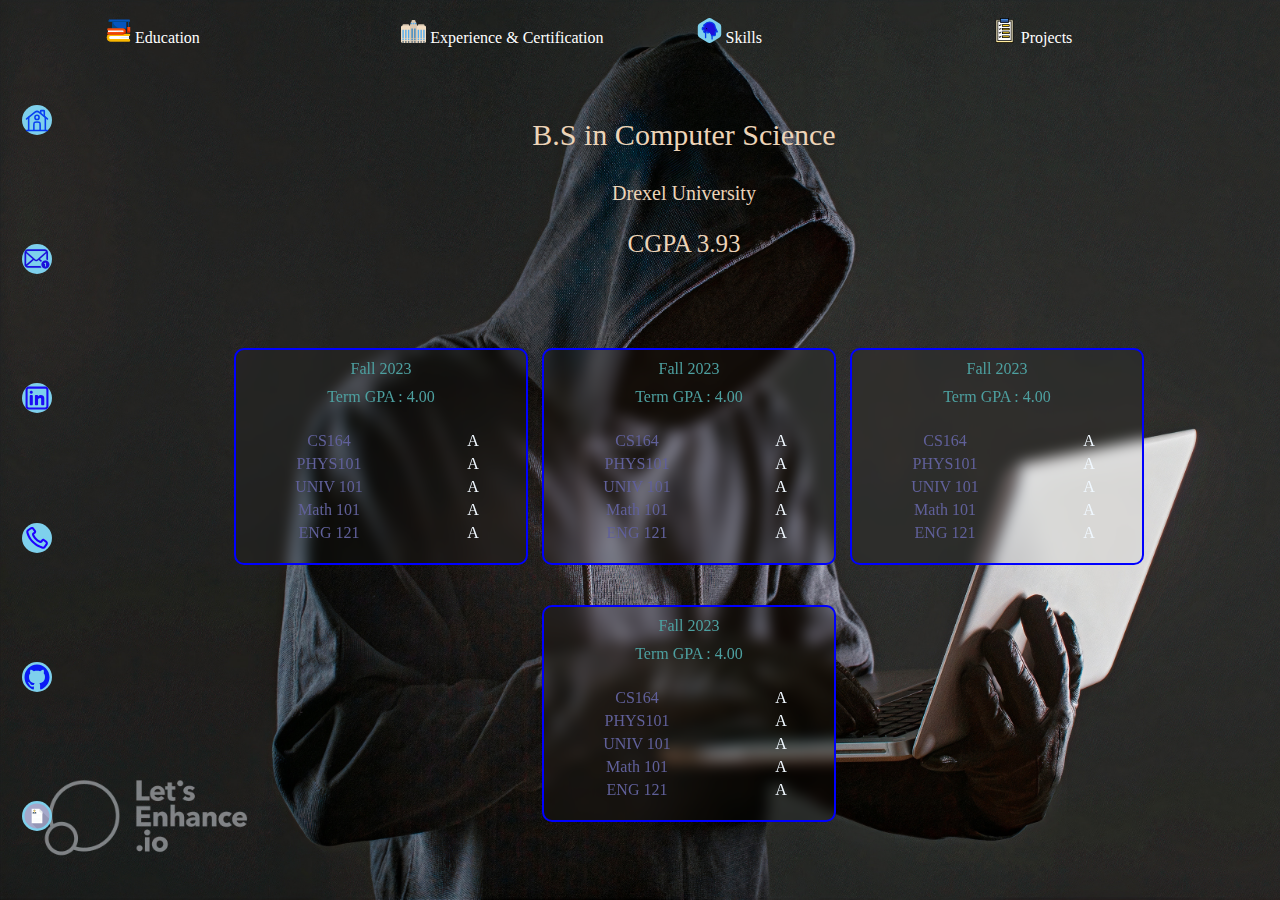
<file: education.html>
<!DOCTYPE html>
<html lang="en">
<head>
    <meta charset="UTF-8">
    <meta name="viewport" content="width=device-width, initial-scale=1.0">
    <title>Education</title>
    <link href="./education.css" rel="stylesheet" />


</head>
<body>


    <!-- navbar from home page -->
    <div class="main-cover">
        <div class="container1">
             <div class="education nav-bar">
                 <a href="./education.html" class="nav-elements" >
                 <svg width="25px" height="25px" viewBox="0 0 64 64" xmlns="http://www.w3.org/2000/svg"><g data-name="15_Knowleade" id="_15_Knowleade"><rect height="14" style="fill:#0455bf" width="2" x="57" y="9"/><rect height="14" style="fill:#004787" width="1" x="57" y="9"/><path d="M61,37H55a1,1,0,0,1-1-1V24a1,1,0,0,1,1-1h6a1,1,0,0,1,1,1V36A1,1,0,0,1,61,37Z" style="fill:#f74e0c"/><path d="M62,35a6,6,0,0,1-6-6V23H55a1,1,0,0,0-1,1V36a1,1,0,0,0,1,1h6a1,1,0,0,0,1-1V35Z" style="fill:#cc2600"/><path d="M51,28H17a1,1,0,0,1-1-1V9a1,1,0,0,1,1-1H51a1,1,0,0,1,1,1V27A1,1,0,0,1,51,28Z" style="fill:#0455bf"/><path d="M36,26A18,18,0,0,1,18,8H17a1,1,0,0,0-1,1V27a1,1,0,0,0,1,1H51a1,1,0,0,0,1-1V26Z" style="fill:#004787"/><path d="M60,10H8A1,1,0,0,1,7,9V5A1,1,0,0,1,8,4H60a1,1,0,0,1,1,1V9A1,1,0,0,1,60,10Z" style="fill:#0455bf"/><path d="M10,8A1,1,0,0,1,9,7V4H8A1,1,0,0,0,7,5V9a1,1,0,0,0,1,1H60a1,1,0,0,0,1-1V8Z" style="fill:#004787"/><path d="M58,56H12a6.013,6.013,0,0,1-5.976-6.6,6.185,6.185,0,0,1,6.2-5.4H58a1,1,0,0,1,1,1V55A1,1,0,0,1,58,56Z" style="fill:#fdfeff"/><path d="M42.88,38H6a1,1,0,0,1-1-1V31a1,1,0,0,1,1-1H43a4,4,0,0,1,3.923,4.788A4.058,4.058,0,0,1,42.88,38Z" style="fill:#fdfeff"/><path d="M59,60H12.32a10.2,10.2,0,0,1-10.3-9.313A9.927,9.927,0,0,1,4.7,43.173,10.035,10.035,0,0,1,12,40H59a3,3,0,0,1,3,3,3.017,3.017,0,0,1-3,3H12.22a4.166,4.166,0,0,0-4.2,3.6,3.969,3.969,0,0,0,1.02,3.083A4.015,4.015,0,0,0,12,54H59a3,3,0,0,1,3,3,3.017,3.017,0,0,1-3,3Z" style="fill:#febc00"/><path d="M61,58H14.32a10.2,10.2,0,0,1-10.3-9.313,9.91,9.91,0,0,1,1.96-6.651,9.87,9.87,0,0,0-3.96,8.651A10.2,10.2,0,0,0,12.32,60H59a2.987,2.987,0,0,0,2.86-2.139A3,3,0,0,1,61,58Z" style="fill:#edaa03"/><path d="M42.76,42H6a3,3,0,0,1-3-3,3.017,3.017,0,0,1,3-3H42.88a2.082,2.082,0,0,0,2.078-1.587A2,2,0,0,0,43,32H6a3,3,0,0,1-3-3,3.017,3.017,0,0,1,3-3H43a8.008,8.008,0,0,1,7.933,9.046h0A8.139,8.139,0,0,1,42.76,42Z" style="fill:#f74e0c"/><path d="M49.009,28.723a7.979,7.979,0,0,0-1.436-1.273,8.033,8.033,0,0,1,1.36,5.6A8.139,8.139,0,0,1,40.76,40H4a2.943,2.943,0,0,1-.859-.141A2.993,2.993,0,0,0,6,42H42.76a8.139,8.139,0,0,0,8.173-6.954A8.024,8.024,0,0,0,49.009,28.723Z" style="fill:#cc2600"/><rect height="2" style="fill:#dfeaef" width="11" x="31" y="33"/><rect height="2" style="fill:#dfeaef" width="20" x="39" y="49"/><rect height="2" style="fill:#dfeaef" width="2" x="35" y="49"/><rect height="2" style="fill:#dfeaef" width="2" x="27" y="33"/></g>
                 </svg>
                     Education</a>
             </div>
             <div class="experience nav-bar">
                 <a href="./certifications.html" class="nav-elements">
                     <svg width="25px" height="25px" viewBox="0 0 36 36" xmlns="http://www.w3.org/2000/svg" xmlns:xlink="http://www.w3.org/1999/xlink" aria-hidden="true" role="img" class="iconify iconify--twemoji" preserveAspectRatio="xMidYMid meet"><path fill="#DAC8B1" d="M34 13a2 2 0 0 1-2 2h-6a2 2 0 0 1-2-2v-2a2 2 0 0 1 2-2h6a2 2 0 0 1 2 2v2zm-22 0a2 2 0 0 1-2 2H4a2 2 0 0 1-2-2v-2a2 2 0 0 1 2-2h6a2 2 0 0 1 2 2v2z"></path><path fill="#F1DCC1" d="M36 34a2 2 0 0 1-2 2H2a2 2 0 0 1-2-2V13a2 2 0 0 1 2-2h32a2 2 0 0 1 2 2v21z"></path><path fill="#DAC8B1" d="M22 9V7c0-.738-.404-1.376-1-1.723V5a2 2 0 0 0-2-2h-2a2 2 0 0 0-2 2v.277c-.595.347-1 .985-1 1.723v2h-1v27h10V9h-1z"></path><path fill="#55ACEE" d="M14 7h2v2h-2zm6 0h2v2h-2zm-3 0h2v2h-2z"></path><path fill="#3B88C3" d="M15 15h2v14h-2zm4 0h2v14h-2z"></path><path fill="#55ACEE" d="M24 17h2v12h-2zm4 0h2v12h-2zm4 0h2v12h-2zM2 17h2v12H2zm4 0h2v12H6zm4 0h2v12h-2zM2 30h2v2H2zm4 0h2v2H6zm4 0h2v2h-2z"></path><path fill="#3B88C3" d="M15 30h2v2h-2zm4 0h2v2h-2z"></path><path fill="#55ACEE" d="M24 30h2v2h-2zm4 0h2v2h-2zm4 0h2v2h-2z"></path><path fill="#66757F" d="M2 33h2v3H2zm4 0h2v3H6zm4 0h2v3h-2zm5 0h2v3h-2zm4 0h2v3h-2zm5 0h2v3h-2zm4 0h2v3h-2zm4 0h2v3h-2z"></path></svg>
                     Experience & Certification</a>
             </div>
             <div class="skills nav-bar">
                 <a href="./skills.html" class="nav-elements">
                     <svg version="1.1" id="Icons" xmlns="http://www.w3.org/2000/svg" xmlns:xlink="http://www.w3.org/1999/xlink" viewBox="-3.2 -3.2 38.40 38.40" xml:space="preserve" width="25px" height="25px" fill="#000000"> <g id="SVGRepo_bgCarrier" stroke-width="0"> <path transform="translate(-3.2, -3.2), scale(2.4)" fill="#7ed0ec" d="M9.166.33a2.25 2.25 0 00-2.332 0l-5.25 3.182A2.25 2.25 0 00.5 5.436v5.128a2.25 2.25 0 001.084 1.924l5.25 3.182a2.25 2.25 0 002.332 0l5.25-3.182a2.25 2.25 0 001.084-1.924V5.436a2.25 2.25 0 00-1.084-1.924L9.166.33z" strokewidth="0"/> </g> <g id="SVGRepo_tracerCarrier" stroke-linecap="round" stroke-linejoin="round"/> <g id="SVGRepo_iconCarrier"> <style type="text/css"> .st0{fill:none;stroke:#063fea;stroke-width:2;stroke-linecap:round;stroke-linejoin:round;stroke-miterlimit:10;} </style> <line class="st0" x1="20" y1="24" x2="20" y2="29"/> <path class="st0" d="M18.8,11.2c-1.1,0.2-2,0-2.4-0.7c-0.4-0.7-0.1-1.7,0.6-2.5c-0.9-0.9-1.9-1.5-3.1-1.8c-0.3,1-1,1.8-1.8,1.8 s-1.5-0.7-1.8-1.8C9,6.6,7.9,7.2,7.1,8c0.7,0.8,1,1.8,0.6,2.5c-0.4,0.7-1.4,0.9-2.4,0.7C5.1,11.8,5,12.4,5,13s0.1,1.2,0.2,1.8 c1.1-0.2,2,0,2.4,0.7c0.4,0.7,0.1,1.7-0.6,2.5c0.9,0.9,1.9,1.5,3.1,1.8c0.3-1,1-1.8,1.8-1.8s1.5,0.7,1.8,1.8 c1.2-0.3,2.3-0.9,3.1-1.8c-0.7-0.8-1-1.8-0.6-2.5c0.4-0.7,1.4-0.9,2.4-0.7c0.2-0.6,0.2-1.2,0.2-1.8S18.9,11.8,18.8,11.2z"/> <g> <path d="M12,14c-0.1,0-0.3,0-0.4-0.1c-0.1-0.1-0.2-0.1-0.3-0.2c-0.1-0.1-0.2-0.2-0.2-0.3c0-0.1-0.1-0.3-0.1-0.4 c0-0.1,0-0.3,0.1-0.4c0.1-0.1,0.1-0.2,0.2-0.3c0.4-0.4,1-0.4,1.4,0c0.1,0.1,0.2,0.2,0.2,0.3c0,0.1,0.1,0.3,0.1,0.4 c0,0.1,0,0.3-0.1,0.4c-0.1,0.1-0.1,0.2-0.2,0.3C12.5,13.9,12.3,14,12,14z"/> </g> <line class="st0" x1="10" y1="19.7" x2="10" y2="27"/> <path class="st0" d="M19,24h4c1.1,0,2-0.9,2-2v-4h3l-3-6c0-5-4-9-9-9c-3,0-5.7,1.5-7.3,3.8"/> </g> </svg>
                     Skills
                 </a>
             </div>
             <div class="projects nav-bar">
                 <a href="./projects.html" class="nav-elements">
                     <svg width="25px" height="25px" version="1.1" id="Layer_1" xmlns="http://www.w3.org/2000/svg" xmlns:xlink="http://www.w3.org/1999/xlink" viewBox="0 0 512 512" xml:space="preserve"> <polyline style="fill:#FFF5CC;" points="341.612,36.512 431.288,36.512 431.288,504.257 80.711,504.257 80.711,36.512 169.74,36.512 "/> <polygon style="fill:#FFFFFF;" points="338.297,73.281 392.322,73.281 392.322,464.427 119.678,464.427 119.678,73.281 173.702,73.281 "/> <g> <rect x="210.788" y="135.082" style="fill:#FFD422;" width="142.277" height="34.405"/> <rect x="210.788" y="210.344" style="fill:#FFD422;" width="142.277" height="34.405"/> <rect x="212.461" y="285.597" style="fill:#FFD422;" width="142.277" height="34.405"/> <rect x="212.461" y="367.218" style="fill:#FFD422;" width="142.277" height="34.405"/> </g> <path style="fill:#4E8FE3;" d="M329.609,91.584H182.39c-4.798,0-8.688-3.89-8.688-8.688V16.43c0-4.798,3.89-8.688,8.688-8.688 h147.219c4.798,0,8.688,3.89,8.688,8.688v20.083v46.384C338.297,87.694,334.407,91.584,329.609,91.584z"/> <polygon style="fill:#FFD422;" points="341.612,484.453 431.288,484.453 431.288,504.257 80.711,504.257 80.711,484.453 169.74,484.453 "/> <path style="fill:#315591;" d="M173.702,48.186v34.71c0,4.798,3.89,8.688,8.688,8.688h147.218c4.798,0,8.688-3.89,8.688-8.688 v-34.71H173.702z"/> <path d="M431.288,28.77h-85.25V7.742c0-4.276-3.465-7.742-7.742-7.742H173.702c-4.277,0-7.742,3.466-7.742,7.742V28.77H80.712 c-4.277,0-7.742,3.466-7.742,7.742v467.746c0,4.276,3.465,7.742,7.742,7.742h350.577c4.277,0,7.742-3.466,7.742-7.742V36.512 C439.03,32.237,435.564,28.77,431.288,28.77z M173.702,99.326h164.595c4.277,0,7.742-3.466,7.742-7.742V72.902h38.542v383.784 H127.42V72.902h38.541v18.682C165.96,95.859,169.426,99.326,173.702,99.326z M181.444,15.484h149.111v68.358H181.444V15.484z M423.546,496.516H88.454V44.254h77.507v13.163h-46.283c-4.277,0-7.742,3.466-7.742,7.742v399.268c0,4.276,3.465,7.742,7.742,7.742 h272.645c4.277,0,7.742-3.466,7.742-7.742V65.16c0-4.276-3.465-7.742-7.742-7.742h-46.284V44.254h77.508L423.546,496.516 L423.546,496.516z"/> <path d="M210.788,177.23h142.277c4.277,0,7.742-3.466,7.742-7.742v-34.406c0-4.276-3.465-7.742-7.742-7.742H210.788 c-4.277,0-7.742,3.466-7.742,7.742v34.406C203.046,173.764,206.513,177.23,210.788,177.23z M218.53,142.824h126.793v18.922H218.53 V142.824z"/> <path d="M210.788,252.489h142.277c4.277,0,7.742-3.466,7.742-7.742v-34.407c0-4.276-3.465-7.742-7.742-7.742H210.788 c-4.277,0-7.742,3.466-7.742,7.742v34.407C203.046,249.022,206.513,252.489,210.788,252.489z M218.53,218.082h126.793v18.923H218.53 V218.082z"/> <path d="M354.735,277.856H212.459c-4.277,0-7.742,3.466-7.742,7.742v34.407c0,4.276,3.465,7.742,7.742,7.742h142.276 c4.277,0,7.742-3.466,7.742-7.742v-34.407C362.477,281.322,359.01,277.856,354.735,277.856z M346.993,312.262H220.201v-18.923 h126.792V312.262z"/> <path d="M354.735,359.473H212.459c-4.277,0-7.742,3.466-7.742,7.742v34.407c0,4.276,3.465,7.742,7.742,7.742h142.276 c4.277,0,7.742-3.466,7.742-7.742v-34.407C362.477,362.939,359.01,359.473,354.735,359.473z M346.993,393.879H220.201v-18.923 h126.792V393.879z"/> <path d="M150.63,140.353c-3.025-3.023-7.926-3.023-10.949,0s-3.023,7.926,0,10.948l14.652,14.652 c1.512,1.512,3.493,2.268,5.475,2.268c1.981,0,3.963-0.756,5.475-2.268l25.398-25.397c3.023-3.023,3.023-7.926,0-10.948 c-3.024-3.023-7.925-3.023-10.949,0l-19.923,19.923L150.63,140.353z"/> <path d="M179.731,204.865l-19.923,19.923l-9.178-9.178c-3.025-3.023-7.927-3.025-10.948,0c-3.025,3.023-3.025,7.925-0.001,10.948 l14.652,14.653c1.452,1.452,3.421,2.268,5.475,2.268s4.022-0.815,5.475-2.268l25.398-25.398c3.023-3.024,3.023-7.926,0-10.948 C187.655,201.843,182.754,201.843,179.731,204.865z"/> <path d="M179.731,280.421l-19.923,19.923l-9.178-9.178c-3.025-3.023-7.927-3.025-10.948,0c-3.025,3.023-3.025,7.925-0.001,10.948 l14.652,14.653c1.452,1.452,3.421,2.268,5.475,2.268s4.022-0.815,5.475-2.268l25.398-25.398c3.023-3.023,3.023-7.926,0-10.948 C187.655,277.398,182.754,277.398,179.731,280.421z"/> <path d="M179.731,366.245l-19.923,19.923l-9.178-9.178c-3.025-3.023-7.927-3.023-10.948,0c-3.025,3.023-3.025,7.925-0.001,10.948 l14.652,14.653c1.452,1.452,3.421,2.268,5.475,2.268s4.022-0.816,5.475-2.268l25.398-25.398c3.023-3.023,3.023-7.926,0-10.948 C187.655,363.222,182.754,363.222,179.731,366.245z"/> </svg>
                     Projects
                 </a>
             </div>
         </div>
         
         <div class="container2" >
             <div class="home">
                 <a href="./index.html" >
                 <svg width="30px" height="30px" viewBox="-2.4 -2.4 28.80 28.80" fill="none" xmlns="http://www.w3.org/2000/svg"> <g id="SVGRepo_bgCarrier" stroke-width="0"> <rect x="-2.4" y="-2.4" width="28.80" height="28.80" rx="14.4" fill="#7ed0ec" strokewidth="0"/> </g> <g id="SVGRepo_tracerCarrier" stroke-linecap="round" stroke-linejoin="round"/> <g id="SVGRepo_iconCarrier"> <path d="M22 22L2 22" stroke="#093ff1" stroke-width="1.5" stroke-linecap="round"/> <path d="M2 11L10.1259 4.49931C11.2216 3.62279 12.7784 3.62279 13.8741 4.49931L22 11" stroke="#093ff1" stroke-width="1.5" stroke-linecap="round"/> <path d="M15.5 5.5V3.5C15.5 3.22386 15.7239 3 16 3H18.5C18.7761 3 19 3.22386 19 3.5V8.5" stroke="#093ff1" stroke-width="1.5" stroke-linecap="round"/> <path d="M4 22V9.5" stroke="#093ff1" stroke-width="1.5" stroke-linecap="round"/> <path d="M20 22V9.5" stroke="#093ff1" stroke-width="1.5" stroke-linecap="round"/> <path d="M15 22V17C15 15.5858 15 14.8787 14.5607 14.4393C14.1213 14 13.4142 14 12 14C10.5858 14 9.87868 14 9.43934 14.4393C9 14.8787 9 15.5858 9 17V22" stroke="#093ff1" stroke-width="1.5"/> <path d="M14 9.5C14 10.6046 13.1046 11.5 12 11.5C10.8954 11.5 10 10.6046 10 9.5C10 8.39543 10.8954 7.5 12 7.5C13.1046 7.5 14 8.39543 14 9.5Z" stroke="#093ff1" stroke-width="1.5"/> </g> </svg>
                 </a>
             </div>
             <div class="email">
                 <a href="./gmail.html">
                 <svg height="30px" width="30px" version="1.1" id="_x32_" xmlns="http://www.w3.org/2000/svg" xmlns:xlink="http://www.w3.org/1999/xlink" viewBox="-51.2 -51.2 614.40 614.40" xml:space="preserve" fill="#000000"> <g id="SVGRepo_bgCarrier" stroke-width="0"> <rect x="-51.2" y="-51.2" width="614.40" height="614.40" rx="307.2" fill="#7ed0ec" strokewidth="0"/> </g> <g id="SVGRepo_tracerCarrier" stroke-linecap="round" stroke-linejoin="round"/> <g id="SVGRepo_iconCarrier"> <style type="text/css"> .st0{fill:#1d0fdb;} </style> <g> <path class="st0" d="M66.734,401.582c-5.902,0-11.421-1.551-16.135-4.277l139.049-121.182l12.979,11.294 c10.863,9.44,24.46,14.22,37.93,14.22c13.536,0,27.133-4.78,37.996-14.22l12.973-11.294l47.074,41.038 c5.324-8.971,11.939-17.054,19.613-24.038l-43.093-37.547L446.977,140.54v127.084c12.26,2.236,23.756,6.62,34.136,12.75V124.834 c0-4.404-0.43-8.762-1.236-12.979c-2.175-10.925-7.016-20.922-13.778-29.181c-1.43-1.8-2.921-3.411-4.54-5.022 c-11.978-12.046-28.804-19.56-47.182-19.56H66.734c-18.377,0-35.136,7.514-47.182,19.56c-1.612,1.611-3.102,3.222-4.532,5.022 c-6.768,8.259-11.609,18.256-13.717,29.181C0.43,116.072,0,120.43,0,124.834v244.162c0,9.367,1.987,18.371,5.526,26.502 c3.283,7.762,8.131,14.785,14.026,20.673c1.491,1.491,2.981,2.86,4.593,4.224c11.549,9.561,26.454,15.336,42.589,15.336h280.481 c-8.118-10.032-14.436-21.567-18.412-34.15H66.734z M43.697,101.797c5.962-5.956,13.973-9.561,23.037-9.561h347.645 c9.065,0,17.142,3.606,23.037,9.561c1.047,1.061,2.042,2.243,2.921,3.418L258.128,264.017c-5.029,4.405-11.24,6.581-17.571,6.581 c-6.271,0-12.476-2.176-17.572-6.581L40.85,105.148C41.656,103.973,42.65,102.858,43.697,101.797z M34.136,368.997V140.479 L166,255.51L34.203,370.42C34.136,369.984,34.136,369.494,34.136,368.997z"/> <path class="st0" d="M428.285,286.484c-46.235,0-83.702,37.48-83.702,83.715c0,46.228,37.467,83.708,83.702,83.708 c46.242,0,83.715-37.48,83.715-83.708C512,323.963,474.527,286.484,428.285,286.484z M441.23,410.236h-20.331v-56.421h-0.242 l-14.744,6.963l-3.076-17.82l20.654-9.441h17.74V410.236z"/> </g> </g> </svg>
                 </a>
             </div>
             <div class="linked">
                 <a href="./linkedIn.html">
                 <svg width="30px" height="30px" viewBox="-2.4 -2.4 28.80 28.80" fill="none" xmlns="http://www.w3.org/2000/svg"> <g id="SVGRepo_bgCarrier" stroke-width="0"> <rect x="-2.4" y="-2.4" width="28.80" height="28.80" rx="14.4" fill="#7ed0ec" strokewidth="0"/> </g> <g id="SVGRepo_tracerCarrier" stroke-linecap="round" stroke-linejoin="round"/> <g id="SVGRepo_iconCarrier"> <path d="M6.5 8C7.32843 8 8 7.32843 8 6.5C8 5.67157 7.32843 5 6.5 5C5.67157 5 5 5.67157 5 6.5C5 7.32843 5.67157 8 6.5 8Z" fill="#1b0bf4"/> <path d="M5 10C5 9.44772 5.44772 9 6 9H7C7.55228 9 8 9.44771 8 10V18C8 18.5523 7.55228 19 7 19H6C5.44772 19 5 18.5523 5 18V10Z" fill="#1b0bf4"/> <path d="M11 19H12C12.5523 19 13 18.5523 13 18V13.5C13 12 16 11 16 13V18.0004C16 18.5527 16.4477 19 17 19H18C18.5523 19 19 18.5523 19 18V12C19 10 17.5 9 15.5 9C13.5 9 13 10.5 13 10.5V10C13 9.44771 12.5523 9 12 9H11C10.4477 9 10 9.44772 10 10V18C10 18.5523 10.4477 19 11 19Z" fill="#1b0bf4"/> <path fill-rule="evenodd" clip-rule="evenodd" d="M20 1C21.6569 1 23 2.34315 23 4V20C23 21.6569 21.6569 23 20 23H4C2.34315 23 1 21.6569 1 20V4C1 2.34315 2.34315 1 4 1H20ZM20 3C20.5523 3 21 3.44772 21 4V20C21 20.5523 20.5523 21 20 21H4C3.44772 21 3 20.5523 3 20V4C3 3.44772 3.44772 3 4 3H20Z" fill="#1b0bf4"/> </g> </svg>
                 </a>
             </div>
             <div class="call">
                 <a href="./call.html">
                 <svg width="30px" height="30px" viewBox="-2.4 -2.4 28.80 28.80" fill="none" xmlns="http://www.w3.org/2000/svg"> <g id="SVGRepo_bgCarrier" stroke-width="0"> <rect x="-2.4" y="-2.4" width="28.80" height="28.80" rx="14.4" fill="#7ed0ec" strokewidth="0"/> </g> <g id="SVGRepo_tracerCarrier" stroke-linecap="round" stroke-linejoin="round"/> <g id="SVGRepo_iconCarrier"> <path fill-rule="evenodd" clip-rule="evenodd" d="M17.3545 22.2323C15.3344 21.7262 11.1989 20.2993 7.44976 16.5502C3.70065 12.8011 2.2738 8.66559 1.76767 6.6455C1.47681 5.48459 2.00058 4.36434 2.88869 3.72997L5.21694 2.06693C6.57922 1.09388 8.47432 1.42407 9.42724 2.80051L10.893 4.91776C11.5152 5.8165 11.3006 7.0483 10.4111 7.68365L9.24234 8.51849C9.41923 9.1951 9.96939 10.5846 11.6924 12.3076C13.4154 14.0306 14.8049 14.5807 15.4815 14.7576L16.3163 13.5888C16.9517 12.6994 18.1835 12.4847 19.0822 13.1069L21.1995 14.5727C22.5759 15.5257 22.9061 17.4207 21.933 18.783L20.27 21.1113C19.6356 21.9994 18.5154 22.5232 17.3545 22.2323ZM8.86397 15.136C12.2734 18.5454 16.0358 19.8401 17.8405 20.2923C18.1043 20.3583 18.4232 20.2558 18.6425 19.9488L20.3056 17.6205C20.6299 17.1665 20.5199 16.5348 20.061 16.2171L17.9438 14.7513L17.0479 16.0056C16.6818 16.5182 16.0047 16.9202 15.2163 16.7501C14.2323 16.5378 12.4133 15.8569 10.2782 13.7218C8.1431 11.5867 7.46219 9.7677 7.24987 8.7837C7.07977 7.9953 7.48181 7.31821 7.99439 6.95208L9.24864 6.05618L7.78285 3.93893C7.46521 3.48011 6.83351 3.37005 6.37942 3.6944L4.05117 5.35744C3.74413 5.57675 3.64162 5.89565 3.70771 6.15943C4.15989 7.96418 5.45459 11.7266 8.86397 15.136Z" fill="#1e00ff"/> </g> </svg>
                 </a>
             </div>
             <div class="github">
                 <a href="github">
                 <svg width="30px" height="30px" viewBox="-2 -2 24.00 24.00" version="1.1" xmlns="http://www.w3.org/2000/svg" xmlns:xlink="http://www.w3.org/1999/xlink" fill="#000000"> <g id="SVGRepo_bgCarrier" stroke-width="0"> <rect x="-2" y="-2" width="24.00" height="24.00" rx="12" fill="#7ed0ec" strokewidth="0"/> </g> <g id="SVGRepo_tracerCarrier" stroke-linecap="round" stroke-linejoin="round"/> <g id="SVGRepo_iconCarrier"> <title>github [#070fed]</title> <desc>Created with Sketch.</desc> <defs> </defs> <g id="Page-1" stroke="none" stroke-width="1" fill="none" fill-rule="evenodd"> <g id="Dribbble-Light-Preview" transform="translate(-140.000000, -7559.000000)" fill="#0a1af5"> <g id="icons" transform="translate(56.000000, 160.000000)"> <path d="M94,7399 C99.523,7399 104,7403.59 104,7409.253 C104,7413.782 101.138,7417.624 97.167,7418.981 C96.66,7419.082 96.48,7418.762 96.48,7418.489 C96.48,7418.151 96.492,7417.047 96.492,7415.675 C96.492,7414.719 96.172,7414.095 95.813,7413.777 C98.04,7413.523 100.38,7412.656 100.38,7408.718 C100.38,7407.598 99.992,7406.684 99.35,7405.966 C99.454,7405.707 99.797,7404.664 99.252,7403.252 C99.252,7403.252 98.414,7402.977 96.505,7404.303 C95.706,7404.076 94.85,7403.962 94,7403.958 C93.15,7403.962 92.295,7404.076 91.497,7404.303 C89.586,7402.977 88.746,7403.252 88.746,7403.252 C88.203,7404.664 88.546,7405.707 88.649,7405.966 C88.01,7406.684 87.619,7407.598 87.619,7408.718 C87.619,7412.646 89.954,7413.526 92.175,7413.785 C91.889,7414.041 91.63,7414.493 91.54,7415.156 C90.97,7415.418 89.522,7415.871 88.63,7414.304 C88.63,7414.304 88.101,7413.319 87.097,7413.247 C87.097,7413.247 86.122,7413.234 87.029,7413.87 C87.029,7413.87 87.684,7414.185 88.139,7415.37 C88.139,7415.37 88.726,7417.2 91.508,7416.58 C91.513,7417.437 91.522,7418.245 91.522,7418.489 C91.522,7418.76 91.338,7419.077 90.839,7418.982 C86.865,7417.627 84,7413.783 84,7409.253 C84,7403.59 88.478,7399 94,7399" id="github-[#070fed]"> </path> </g> </g> </g> </g> </svg>
                 </a>
             </div>
             <div class="resume">
                 <a href="./resume.html">
                 <svg width="30px" height="30px" version="1.1" id="Layer_1" xmlns="http://www.w3.org/2000/svg" xmlns:xlink="http://www.w3.org/1999/xlink" viewBox="-45.13 -45.13 541.58 541.58" xml:space="preserve" width="800px" height="800px" fill="#000000"> <g id="SVGRepo_bgCarrier" stroke-width="0"> <rect x="-45.13" y="-45.13" width="541.58" height="541.58" rx="270.79" fill="#7ed0ec" strokewidth="0"/> </g> <g id="SVGRepo_tracerCarrier" stroke-linecap="round" stroke-linejoin="round"/> <g id="SVGRepo_iconCarrier"> <circle style="fill:#a5a8ca;" cx="225.659" cy="225.638" r="225.638"/> <path style="opacity:0.1;enable-background:new ;" d="M129.188,96.37v258.566l96.38,96.38c0.031,0,0.061,0.002,0.092,0.002 c108.013,0,198.249-75.908,220.403-177.276L268.391,96.37C268.391,96.37,129.188,96.37,129.188,96.37z M179.306,158.754l0.01,0.014 l-0.01,0.006V158.754z M179.306,178.551l-0.013-0.013l0.012-0.011h0l0.012,0.011L179.306,178.551z M179.333,158.756l-0.004,0.002 l0.004-0.005V158.756z"/> <polygon style="fill:#FFFFFF;" points="268.371,96.378 129.169,96.378 129.169,354.944 322.152,354.944 322.152,150.159 "/> <polygon style="fill:#E1E6E9;" points="268.371,150.159 322.152,150.159 268.371,96.378 "/> <polygon style="fill:#EBF0F3;" points="322.152,150.159 268.371,150.159 322.152,187.438 "/> <g> <path style="fill:#F6C358;" d="M179.284,162.098l0.023,0.015l0,0v-0.02l0.01,0.014l0.012-0.008v0l0.004-0.005v0.003l8.473-5.663 l0.001,0v-9.385c-0.641,0.441-1.256,0.92-1.834,1.441c-3.718,3.361-7.365,2.785-7.365,2.785c-2.224,0.059-5.393-2.22-6.744-3.281 c-0.344-0.27-0.697-0.528-1.059-0.773v9.212l0,0L179.284,162.098z"/> <polygon style="fill:#F6C358;" points="179.306,158.775 179.306,158.775 179.306,158.774 179.306,158.774 176.565,162.508 176.565,162.508 "/> </g> <path style="fill:#64798A;" d="M193.474,137.047c0,0,0.49-3.308,2.184-6.026c0.411-0.66,0.636-1.418,0.636-2.196v-8.551 c0,0-0.534-4.193-4.65-5.184c0,0,1.677-3.571-2.668-4.415h-16.009l0,0c-5.852,0-10.597,4.744-10.597,10.597v6.282 c0,1.361,0.456,2.685,1.308,3.747c0.671,0.835,1.367,2.148,1.475,4.048"/> <path style="fill:#FCD462;" d="M178.608,153.056c0,0,3.647,0.576,7.365-2.785c0.578-0.522,1.193-1,1.834-1.441 c0.063-0.044,0.125-0.089,0.189-0.132c1.646-1.106,4.809-4.171,5.479-11.651v-9.911c0,0-0.381-3.507-4.117-4.879l-5.552-1.949 c-1.035-0.363-2.165-0.349-3.191,0.04c-1.15,0.437-2.669,1.002-3.625,1.308c-0.458,0.147-0.936,0.22-1.417,0.22h-5.275 c0,0-4.117,0.534-5.146,5.145v8.327v1.927c0,0,0.179,8.1,5.542,11.65c0.038,0.025,0.073,0.052,0.111,0.077 c0.362,0.244,0.715,0.503,1.059,0.773C173.215,150.836,176.384,153.115,178.608,153.056z"/> <g> <polygon style="fill:#D5D6DB;" points="182.048,161.783 180.312,164.275 181.915,174.376 185.931,167.073 "/> <polygon style="fill:#D5D6DB;" points="176.83,174.997 178.587,163.924 176.676,161.181 172.42,166.978 "/> <polygon style="fill:#D5D6DB;" points="176.565,162.508 176.449,162.666 179.306,158.789 179.306,158.775 179.306,158.775 "/> </g> <g> <polygon style="fill:#E56353;" points="182.096,173.431 180.734,164.846 182.209,162.728 182.209,162.728 179.306,158.774 179.306,158.775 179.306,158.789 176.449,162.666 176.417,162.709 176.417,162.709 176.417,162.709 177.905,164.846 176.537,173.469 176.537,173.469 179.306,178.504 182.096,173.432 "/> <polygon style="fill:#E56353;" points="179.323,178.535 179.587,178.27 179.315,178.52 "/> <polygon style="fill:#E56353;" points="179.297,178.52 179.025,178.27 179.289,178.535 "/> <polygon style="fill:#E56353;" points="179.294,178.539 179.306,178.552 179.319,178.539 179.306,178.528 179.306,178.528 179.306,178.528 "/> <polygon style="fill:#E56353;" points="179.333,158.754 179.328,158.759 179.333,158.756 "/> <polygon style="fill:#E56353;" points="179.306,158.754 179.306,158.774 179.316,158.767 "/> </g> <g> <polygon style="fill:#E1E6E9;" points="179.333,158.756 179.328,158.759 179.328,158.759 179.316,158.767 179.306,158.774 179.306,158.774 179.306,158.774 179.306,158.774 179.306,158.774 182.209,162.728 185.51,167.224 192.38,154.734 187.807,153.094 187.806,153.094 "/> <polygon style="fill:#E1E6E9;" points="176.417,162.709 176.417,162.709 176.565,162.508 179.306,158.774 179.306,158.774 179.306,158.774 179.284,158.759 170.806,153.094 170.806,153.094 166.232,154.734 173.102,167.224 "/> </g> <g> <path style="fill:#3A556A;" d="M179.323,178.535l0.009,0.017h3.576h27.313c1.955,0,3.443-1.754,3.124-3.683l-1.539-9.292 c-0.415-2.506-2.151-4.593-4.54-5.457l-14.886-5.386"/> <ellipse transform="matrix(-0.7203 -0.6936 0.6936 -0.7203 184.6395 431.5238)" style="fill:#3A556A;" cx="179.316" cy="178.538" rx="0.015" ry="0.01"/> </g> <g> <polygon style="fill:#2F4859;" points="182.096,173.432 179.306,178.504 179.306,178.504 179.315,178.52 179.587,178.27 193.066,165.94 191.389,162.738 196.334,162.662 192.38,154.734 185.51,167.224 "/> <polygon style="fill:#2F4859;" points="179.294,178.539 179.306,178.528 179.306,178.528 179.297,178.52 179.289,178.535 "/> </g> <path style="fill:#3A556A;" d="M179.294,178.539l-0.004-0.004l-13.057-23.801l-14.886,5.386c-2.389,0.864-4.125,2.951-4.54,5.457 l-1.539,9.292c-0.319,1.929,1.169,3.683,3.124,3.683h27.339h2.111h0.026h1.438h0L179.294,178.539z"/> <polygon style="fill:#2F4859;" points="179.323,178.535 179.315,178.52 179.306,178.504 179.306,178.504 176.537,173.469 173.102,167.224 166.232,154.734 162.279,162.662 167.223,162.738 165.546,165.94 179.025,178.27 179.297,178.52 179.306,178.528 179.306,178.528 179.319,178.539 179.333,178.552 "/> <g> <rect x="144.938" y="199.629" style="fill:#EBF0F3;" width="161.423" height="4.7"/> <rect x="144.938" y="220.175" style="fill:#EBF0F3;" width="161.423" height="4.7"/> <rect x="144.938" y="240.742" style="fill:#EBF0F3;" width="161.423" height="4.7"/> <rect x="144.938" y="261.274" style="fill:#EBF0F3;" width="161.423" height="4.7"/> <rect x="144.938" y="281.805" style="fill:#EBF0F3;" width="161.423" height="4.7"/> <rect x="144.938" y="302.336" style="fill:#EBF0F3;" width="161.423" height="4.7"/> <rect x="144.938" y="322.918" style="fill:#EBF0F3;" width="131.779" height="4.7"/> </g> </g> </svg>
                 </a>
             </div>
         </div>
         
<div class="container3">


    
    <div class="header">
        <p class="line1">B.S in Computer Science</p>
        <p class="line2">Drexel University</p>
        <p class="cgpa">CGPA 3.93</p>
    </div>


    
    <div class="content">
        <div class="terms">
            <p class="termname">Fall 2023</p>
            <p class="termgpa">Term GPA : 4.00</p>

                <ul>
                    <li><a href="">CS164</a></li>
                    <li><a href="">PHYS101</a></li>
                    <li><a href="">UNIV 101</a></li>
                    <li><a href="">Math 101</a></li>
                    <li><a href="">ENG 121</a></li>
                </ul>
                <ul>
                    <li>A</li>
                    <li>A</li>
                    <li>A</li>
                    <li>A</li>
                    <li>A</li>
                </ul>

        </div>



        <div class="terms">
            <p class="termname">Fall 2023</p>
            <p class="termgpa">Term GPA : 4.00</p>

                <ul>
                    <li><a href="">CS164</a></li>
                    <li><a href="">PHYS101</a></li>
                    <li><a href="">UNIV 101</a></li>
                    <li><a href="">Math 101</a></li>
                    <li><a href="">ENG 121</a></li>
                </ul>

                <ul>
                    <li>A</li>
                    <li>A</li>
                    <li>A</li>
                    <li>A</li>
                    <li>A</li>
                </ul>


        </div>

        <div class="terms">
            <p class="termname">Fall 2023</p>
            <p class="termgpa">Term GPA : 4.00</p>

                <ul>
                    <li><a href="">CS164</a></li>
                    <li><a href="">PHYS101</a></li>
                    <li><a href="">UNIV 101</a></li>
                    <li><a href="">Math 101</a></li>
                    <li><a href="">ENG 121</a></li>
                </ul>
                <ul>
                    <li>A</li>
                    <li>A</li>
                    <li>A</li>
                    <li>A</li>
                    <li>A</li>
                </ul>

        </div>



        <div class="terms">
            <p class="termname">Fall 2023</p>
            <p class="termgpa">Term GPA : 4.00</p>

                <ul>
                    <li><a href="">CS164</a></li>
                    <li><a href="">PHYS101</a></li>
                    <li><a href="">UNIV 101</a></li>
                    <li><a href="">Math 101</a></li>
                    <li><a href="">ENG 121</a></li>
                </ul>
                <ul>
                    <li>A</li>
                    <li>A</li>
                    <li>A</li>
                    <li>A</li>
                    <li>A</li>
                </ul>

        </div>

    </div>
</div>




     </div>
 







<!-- 
<div class="container3">


    
    <div class="header">
        <p class="line1">B.S in Computer Science</p>
        <p class="line2">Drexel University</p>
        <p class="cgpa">CGPA 3.93</p>
    </div>


    
    <div class="content">
        <div class="terms">
            <p class="termname">Fall 2023</p>
            <p class="termgpa">Term GPA : 4.00</p>

                <ul>
                    <li><a href="">CS164</a></li>
                    <li><a href="">PHYS101</a></li>
                    <li><a href="">UNIV 101</a></li>
                    <li><a href="">Math 101</a></li>
                    <li><a href="">ENG 121</a></li>
                </ul>
                <ul>
                    <li>A</li>
                    <li>A</li>
                    <li>A</li>
                    <li>A</li>
                    <li>A</li>
                </ul>

        </div>



        <div class="terms">
            <p class="termname">Fall 2023</p>
            <p class="termgpa">Term GPA : 4.00</p>

                <ul>
                    <li><a href="">CS164</a></li>
                    <li><a href="">PHYS101</a></li>
                    <li><a href="">UNIV 101</a></li>
                    <li><a href="">Math 101</a></li>
                    <li><a href="">ENG 121</a></li>
                </ul>

                <ul>
                    <li>A</li>
                    <li>A</li>
                    <li>A</li>
                    <li>A</li>
                    <li>A</li>
                </ul>


        </div>

        <div class="terms">
            <p class="termname">Fall 2023</p>
            <p class="termgpa">Term GPA : 4.00</p>

                <ul>
                    <li><a href="">CS164</a></li>
                    <li><a href="">PHYS101</a></li>
                    <li><a href="">UNIV 101</a></li>
                    <li><a href="">Math 101</a></li>
                    <li><a href="">ENG 121</a></li>
                </ul>
                <ul>
                    <li>A</li>
                    <li>A</li>
                    <li>A</li>
                    <li>A</li>
                    <li>A</li>
                </ul>

        </div>



        <div class="terms">
            <p class="termname">Fall 2023</p>
            <p class="termgpa">Term GPA : 4.00</p>

                <ul>
                    <li><a href="">CS164</a></li>
                    <li><a href="">PHYS101</a></li>
                    <li><a href="">UNIV 101</a></li>
                    <li><a href="">Math 101</a></li>
                    <li><a href="">ENG 121</a></li>
                </ul>
                <ul>
                    <li>A</li>
                    <li>A</li>
                    <li>A</li>
                    <li>A</li>
                    <li>A</li>
                </ul>

        </div>

    </div>
</div> -->




    
</body>
</html>
</file>
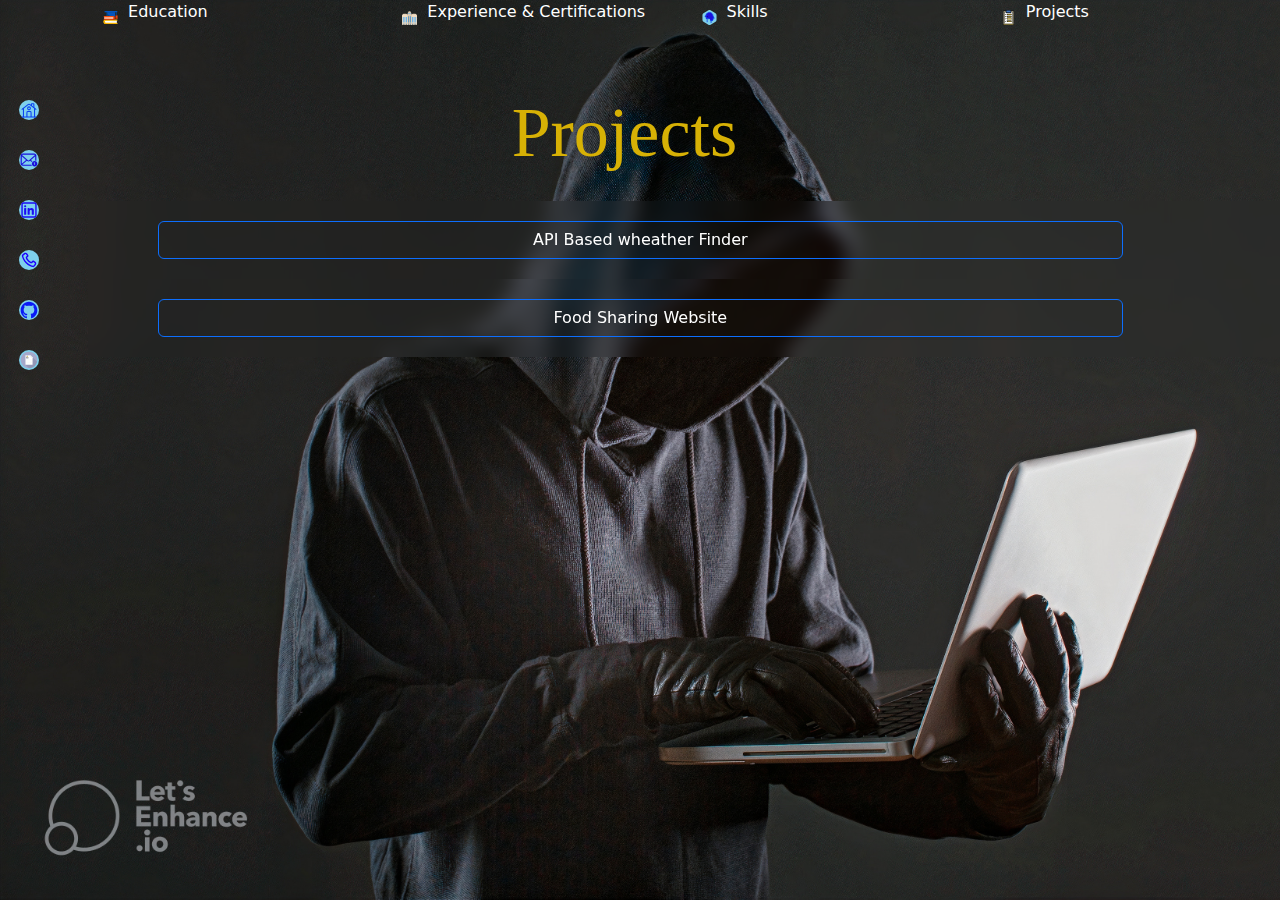
<file: projects.html>
<!DOCTYPE html>
<html lang="en">
<head>
    <meta charset="UTF-8">
    <meta name="viewport" content="width=device-width, initial-scale=1.0">
    <title>Bootstrap</title>
    <link href="https://cdn.jsdelivr.net/npm/bootstrap@5.3.3/dist/css/bootstrap.min.css" rel="stylesheet" integrity="sha384-QWTKZyjpPEjISv5WaRU9OFeRpok6YctnYmDr5pNlyT2bRjXh0JMhjY6hW+ALEwIH" crossorigin="anonymous">
    <link href="./projects.css" rel="stylesheet">
</head>
<body>
    







    <div class="main-cover">
        <div class="container1">
             <div class="education nav-bar">
                 <a href="./education.html" class="nav-elements" >
                 <svg width="25px" height="25px" viewBox="0 0 64 64" xmlns="http://www.w3.org/2000/svg"><g data-name="15_Knowleade" id="_15_Knowleade"><rect height="14" style="fill:#0455bf" width="2" x="57" y="9"/><rect height="14" style="fill:#004787" width="1" x="57" y="9"/><path d="M61,37H55a1,1,0,0,1-1-1V24a1,1,0,0,1,1-1h6a1,1,0,0,1,1,1V36A1,1,0,0,1,61,37Z" style="fill:#f74e0c"/><path d="M62,35a6,6,0,0,1-6-6V23H55a1,1,0,0,0-1,1V36a1,1,0,0,0,1,1h6a1,1,0,0,0,1-1V35Z" style="fill:#cc2600"/><path d="M51,28H17a1,1,0,0,1-1-1V9a1,1,0,0,1,1-1H51a1,1,0,0,1,1,1V27A1,1,0,0,1,51,28Z" style="fill:#0455bf"/><path d="M36,26A18,18,0,0,1,18,8H17a1,1,0,0,0-1,1V27a1,1,0,0,0,1,1H51a1,1,0,0,0,1-1V26Z" style="fill:#004787"/><path d="M60,10H8A1,1,0,0,1,7,9V5A1,1,0,0,1,8,4H60a1,1,0,0,1,1,1V9A1,1,0,0,1,60,10Z" style="fill:#0455bf"/><path d="M10,8A1,1,0,0,1,9,7V4H8A1,1,0,0,0,7,5V9a1,1,0,0,0,1,1H60a1,1,0,0,0,1-1V8Z" style="fill:#004787"/><path d="M58,56H12a6.013,6.013,0,0,1-5.976-6.6,6.185,6.185,0,0,1,6.2-5.4H58a1,1,0,0,1,1,1V55A1,1,0,0,1,58,56Z" style="fill:#fdfeff"/><path d="M42.88,38H6a1,1,0,0,1-1-1V31a1,1,0,0,1,1-1H43a4,4,0,0,1,3.923,4.788A4.058,4.058,0,0,1,42.88,38Z" style="fill:#fdfeff"/><path d="M59,60H12.32a10.2,10.2,0,0,1-10.3-9.313A9.927,9.927,0,0,1,4.7,43.173,10.035,10.035,0,0,1,12,40H59a3,3,0,0,1,3,3,3.017,3.017,0,0,1-3,3H12.22a4.166,4.166,0,0,0-4.2,3.6,3.969,3.969,0,0,0,1.02,3.083A4.015,4.015,0,0,0,12,54H59a3,3,0,0,1,3,3,3.017,3.017,0,0,1-3,3Z" style="fill:#febc00"/><path d="M61,58H14.32a10.2,10.2,0,0,1-10.3-9.313,9.91,9.91,0,0,1,1.96-6.651,9.87,9.87,0,0,0-3.96,8.651A10.2,10.2,0,0,0,12.32,60H59a2.987,2.987,0,0,0,2.86-2.139A3,3,0,0,1,61,58Z" style="fill:#edaa03"/><path d="M42.76,42H6a3,3,0,0,1-3-3,3.017,3.017,0,0,1,3-3H42.88a2.082,2.082,0,0,0,2.078-1.587A2,2,0,0,0,43,32H6a3,3,0,0,1-3-3,3.017,3.017,0,0,1,3-3H43a8.008,8.008,0,0,1,7.933,9.046h0A8.139,8.139,0,0,1,42.76,42Z" style="fill:#f74e0c"/><path d="M49.009,28.723a7.979,7.979,0,0,0-1.436-1.273,8.033,8.033,0,0,1,1.36,5.6A8.139,8.139,0,0,1,40.76,40H4a2.943,2.943,0,0,1-.859-.141A2.993,2.993,0,0,0,6,42H42.76a8.139,8.139,0,0,0,8.173-6.954A8.024,8.024,0,0,0,49.009,28.723Z" style="fill:#cc2600"/><rect height="2" style="fill:#dfeaef" width="11" x="31" y="33"/><rect height="2" style="fill:#dfeaef" width="20" x="39" y="49"/><rect height="2" style="fill:#dfeaef" width="2" x="35" y="49"/><rect height="2" style="fill:#dfeaef" width="2" x="27" y="33"/></g>
                 </svg>
                     Education</a>
             </div>
             <div class="experience nav-bar">
                 <a href="./certifications.html" class="nav-elements">
                     <svg width="25px" height="25px" viewBox="0 0 36 36" xmlns="http://www.w3.org/2000/svg" xmlns:xlink="http://www.w3.org/1999/xlink" aria-hidden="true" role="img" class="iconify iconify--twemoji" preserveAspectRatio="xMidYMid meet"><path fill="#DAC8B1" d="M34 13a2 2 0 0 1-2 2h-6a2 2 0 0 1-2-2v-2a2 2 0 0 1 2-2h6a2 2 0 0 1 2 2v2zm-22 0a2 2 0 0 1-2 2H4a2 2 0 0 1-2-2v-2a2 2 0 0 1 2-2h6a2 2 0 0 1 2 2v2z"></path><path fill="#F1DCC1" d="M36 34a2 2 0 0 1-2 2H2a2 2 0 0 1-2-2V13a2 2 0 0 1 2-2h32a2 2 0 0 1 2 2v21z"></path><path fill="#DAC8B1" d="M22 9V7c0-.738-.404-1.376-1-1.723V5a2 2 0 0 0-2-2h-2a2 2 0 0 0-2 2v.277c-.595.347-1 .985-1 1.723v2h-1v27h10V9h-1z"></path><path fill="#55ACEE" d="M14 7h2v2h-2zm6 0h2v2h-2zm-3 0h2v2h-2z"></path><path fill="#3B88C3" d="M15 15h2v14h-2zm4 0h2v14h-2z"></path><path fill="#55ACEE" d="M24 17h2v12h-2zm4 0h2v12h-2zm4 0h2v12h-2zM2 17h2v12H2zm4 0h2v12H6zm4 0h2v12h-2zM2 30h2v2H2zm4 0h2v2H6zm4 0h2v2h-2z"></path><path fill="#3B88C3" d="M15 30h2v2h-2zm4 0h2v2h-2z"></path><path fill="#55ACEE" d="M24 30h2v2h-2zm4 0h2v2h-2zm4 0h2v2h-2z"></path><path fill="#66757F" d="M2 33h2v3H2zm4 0h2v3H6zm4 0h2v3h-2zm5 0h2v3h-2zm4 0h2v3h-2zm5 0h2v3h-2zm4 0h2v3h-2zm4 0h2v3h-2z"></path></svg>
                     Experience & Certifications</a>
             </div>
             <div class="skills nav-bar">
                 <a href="./skills.html" class="nav-elements">
                     <svg version="1.1" id="Icons" xmlns="http://www.w3.org/2000/svg" xmlns:xlink="http://www.w3.org/1999/xlink" viewBox="-3.2 -3.2 38.40 38.40" xml:space="preserve" width="25px" height="25px" fill="#000000"> <g id="SVGRepo_bgCarrier" stroke-width="0"> <path transform="translate(-3.2, -3.2), scale(2.4)" fill="#7ed0ec" d="M9.166.33a2.25 2.25 0 00-2.332 0l-5.25 3.182A2.25 2.25 0 00.5 5.436v5.128a2.25 2.25 0 001.084 1.924l5.25 3.182a2.25 2.25 0 002.332 0l5.25-3.182a2.25 2.25 0 001.084-1.924V5.436a2.25 2.25 0 00-1.084-1.924L9.166.33z" strokewidth="0"/> </g> <g id="SVGRepo_tracerCarrier" stroke-linecap="round" stroke-linejoin="round"/> <g id="SVGRepo_iconCarrier"> <style type="text/css"> .st0{fill:none;stroke:#063fea;stroke-width:2;stroke-linecap:round;stroke-linejoin:round;stroke-miterlimit:10;} </style> <line class="st0" x1="20" y1="24" x2="20" y2="29"/> <path class="st0" d="M18.8,11.2c-1.1,0.2-2,0-2.4-0.7c-0.4-0.7-0.1-1.7,0.6-2.5c-0.9-0.9-1.9-1.5-3.1-1.8c-0.3,1-1,1.8-1.8,1.8 s-1.5-0.7-1.8-1.8C9,6.6,7.9,7.2,7.1,8c0.7,0.8,1,1.8,0.6,2.5c-0.4,0.7-1.4,0.9-2.4,0.7C5.1,11.8,5,12.4,5,13s0.1,1.2,0.2,1.8 c1.1-0.2,2,0,2.4,0.7c0.4,0.7,0.1,1.7-0.6,2.5c0.9,0.9,1.9,1.5,3.1,1.8c0.3-1,1-1.8,1.8-1.8s1.5,0.7,1.8,1.8 c1.2-0.3,2.3-0.9,3.1-1.8c-0.7-0.8-1-1.8-0.6-2.5c0.4-0.7,1.4-0.9,2.4-0.7c0.2-0.6,0.2-1.2,0.2-1.8S18.9,11.8,18.8,11.2z"/> <g> <path d="M12,14c-0.1,0-0.3,0-0.4-0.1c-0.1-0.1-0.2-0.1-0.3-0.2c-0.1-0.1-0.2-0.2-0.2-0.3c0-0.1-0.1-0.3-0.1-0.4 c0-0.1,0-0.3,0.1-0.4c0.1-0.1,0.1-0.2,0.2-0.3c0.4-0.4,1-0.4,1.4,0c0.1,0.1,0.2,0.2,0.2,0.3c0,0.1,0.1,0.3,0.1,0.4 c0,0.1,0,0.3-0.1,0.4c-0.1,0.1-0.1,0.2-0.2,0.3C12.5,13.9,12.3,14,12,14z"/> </g> <line class="st0" x1="10" y1="19.7" x2="10" y2="27"/> <path class="st0" d="M19,24h4c1.1,0,2-0.9,2-2v-4h3l-3-6c0-5-4-9-9-9c-3,0-5.7,1.5-7.3,3.8"/> </g> </svg>
                     Skills
                 </a>
             </div>
             <div class="projects nav-bar">
                 <a href="./projects.html" class="nav-elements">
                     <svg width="25px" height="25px" version="1.1" id="Layer_1" xmlns="http://www.w3.org/2000/svg" xmlns:xlink="http://www.w3.org/1999/xlink" viewBox="0 0 512 512" xml:space="preserve"> <polyline style="fill:#FFF5CC;" points="341.612,36.512 431.288,36.512 431.288,504.257 80.711,504.257 80.711,36.512 169.74,36.512 "/> <polygon style="fill:#FFFFFF;" points="338.297,73.281 392.322,73.281 392.322,464.427 119.678,464.427 119.678,73.281 173.702,73.281 "/> <g> <rect x="210.788" y="135.082" style="fill:#FFD422;" width="142.277" height="34.405"/> <rect x="210.788" y="210.344" style="fill:#FFD422;" width="142.277" height="34.405"/> <rect x="212.461" y="285.597" style="fill:#FFD422;" width="142.277" height="34.405"/> <rect x="212.461" y="367.218" style="fill:#FFD422;" width="142.277" height="34.405"/> </g> <path style="fill:#4E8FE3;" d="M329.609,91.584H182.39c-4.798,0-8.688-3.89-8.688-8.688V16.43c0-4.798,3.89-8.688,8.688-8.688 h147.219c4.798,0,8.688,3.89,8.688,8.688v20.083v46.384C338.297,87.694,334.407,91.584,329.609,91.584z"/> <polygon style="fill:#FFD422;" points="341.612,484.453 431.288,484.453 431.288,504.257 80.711,504.257 80.711,484.453 169.74,484.453 "/> <path style="fill:#315591;" d="M173.702,48.186v34.71c0,4.798,3.89,8.688,8.688,8.688h147.218c4.798,0,8.688-3.89,8.688-8.688 v-34.71H173.702z"/> <path d="M431.288,28.77h-85.25V7.742c0-4.276-3.465-7.742-7.742-7.742H173.702c-4.277,0-7.742,3.466-7.742,7.742V28.77H80.712 c-4.277,0-7.742,3.466-7.742,7.742v467.746c0,4.276,3.465,7.742,7.742,7.742h350.577c4.277,0,7.742-3.466,7.742-7.742V36.512 C439.03,32.237,435.564,28.77,431.288,28.77z M173.702,99.326h164.595c4.277,0,7.742-3.466,7.742-7.742V72.902h38.542v383.784 H127.42V72.902h38.541v18.682C165.96,95.859,169.426,99.326,173.702,99.326z M181.444,15.484h149.111v68.358H181.444V15.484z M423.546,496.516H88.454V44.254h77.507v13.163h-46.283c-4.277,0-7.742,3.466-7.742,7.742v399.268c0,4.276,3.465,7.742,7.742,7.742 h272.645c4.277,0,7.742-3.466,7.742-7.742V65.16c0-4.276-3.465-7.742-7.742-7.742h-46.284V44.254h77.508L423.546,496.516 L423.546,496.516z"/> <path d="M210.788,177.23h142.277c4.277,0,7.742-3.466,7.742-7.742v-34.406c0-4.276-3.465-7.742-7.742-7.742H210.788 c-4.277,0-7.742,3.466-7.742,7.742v34.406C203.046,173.764,206.513,177.23,210.788,177.23z M218.53,142.824h126.793v18.922H218.53 V142.824z"/> <path d="M210.788,252.489h142.277c4.277,0,7.742-3.466,7.742-7.742v-34.407c0-4.276-3.465-7.742-7.742-7.742H210.788 c-4.277,0-7.742,3.466-7.742,7.742v34.407C203.046,249.022,206.513,252.489,210.788,252.489z M218.53,218.082h126.793v18.923H218.53 V218.082z"/> <path d="M354.735,277.856H212.459c-4.277,0-7.742,3.466-7.742,7.742v34.407c0,4.276,3.465,7.742,7.742,7.742h142.276 c4.277,0,7.742-3.466,7.742-7.742v-34.407C362.477,281.322,359.01,277.856,354.735,277.856z M346.993,312.262H220.201v-18.923 h126.792V312.262z"/> <path d="M354.735,359.473H212.459c-4.277,0-7.742,3.466-7.742,7.742v34.407c0,4.276,3.465,7.742,7.742,7.742h142.276 c4.277,0,7.742-3.466,7.742-7.742v-34.407C362.477,362.939,359.01,359.473,354.735,359.473z M346.993,393.879H220.201v-18.923 h126.792V393.879z"/> <path d="M150.63,140.353c-3.025-3.023-7.926-3.023-10.949,0s-3.023,7.926,0,10.948l14.652,14.652 c1.512,1.512,3.493,2.268,5.475,2.268c1.981,0,3.963-0.756,5.475-2.268l25.398-25.397c3.023-3.023,3.023-7.926,0-10.948 c-3.024-3.023-7.925-3.023-10.949,0l-19.923,19.923L150.63,140.353z"/> <path d="M179.731,204.865l-19.923,19.923l-9.178-9.178c-3.025-3.023-7.927-3.025-10.948,0c-3.025,3.023-3.025,7.925-0.001,10.948 l14.652,14.653c1.452,1.452,3.421,2.268,5.475,2.268s4.022-0.815,5.475-2.268l25.398-25.398c3.023-3.024,3.023-7.926,0-10.948 C187.655,201.843,182.754,201.843,179.731,204.865z"/> <path d="M179.731,280.421l-19.923,19.923l-9.178-9.178c-3.025-3.023-7.927-3.025-10.948,0c-3.025,3.023-3.025,7.925-0.001,10.948 l14.652,14.653c1.452,1.452,3.421,2.268,5.475,2.268s4.022-0.815,5.475-2.268l25.398-25.398c3.023-3.023,3.023-7.926,0-10.948 C187.655,277.398,182.754,277.398,179.731,280.421z"/> <path d="M179.731,366.245l-19.923,19.923l-9.178-9.178c-3.025-3.023-7.927-3.023-10.948,0c-3.025,3.023-3.025,7.925-0.001,10.948 l14.652,14.653c1.452,1.452,3.421,2.268,5.475,2.268s4.022-0.816,5.475-2.268l25.398-25.398c3.023-3.023,3.023-7.926,0-10.948 C187.655,363.222,182.754,363.222,179.731,366.245z"/> </svg>
                     Projects
                 </a>
             </div>
         </div>
 
         <div class="container2" >
             <div class="home">
                 <a href="./index.html" >
                 <svg width="30px" height="30px" viewBox="-2.4 -2.4 28.80 28.80" fill="none" xmlns="http://www.w3.org/2000/svg"> <g id="SVGRepo_bgCarrier" stroke-width="0"> <rect x="-2.4" y="-2.4" width="28.80" height="28.80" rx="14.4" fill="#7ed0ec" strokewidth="0"/> </g> <g id="SVGRepo_tracerCarrier" stroke-linecap="round" stroke-linejoin="round"/> <g id="SVGRepo_iconCarrier"> <path d="M22 22L2 22" stroke="#093ff1" stroke-width="1.5" stroke-linecap="round"/> <path d="M2 11L10.1259 4.49931C11.2216 3.62279 12.7784 3.62279 13.8741 4.49931L22 11" stroke="#093ff1" stroke-width="1.5" stroke-linecap="round"/> <path d="M15.5 5.5V3.5C15.5 3.22386 15.7239 3 16 3H18.5C18.7761 3 19 3.22386 19 3.5V8.5" stroke="#093ff1" stroke-width="1.5" stroke-linecap="round"/> <path d="M4 22V9.5" stroke="#093ff1" stroke-width="1.5" stroke-linecap="round"/> <path d="M20 22V9.5" stroke="#093ff1" stroke-width="1.5" stroke-linecap="round"/> <path d="M15 22V17C15 15.5858 15 14.8787 14.5607 14.4393C14.1213 14 13.4142 14 12 14C10.5858 14 9.87868 14 9.43934 14.4393C9 14.8787 9 15.5858 9 17V22" stroke="#093ff1" stroke-width="1.5"/> <path d="M14 9.5C14 10.6046 13.1046 11.5 12 11.5C10.8954 11.5 10 10.6046 10 9.5C10 8.39543 10.8954 7.5 12 7.5C13.1046 7.5 14 8.39543 14 9.5Z" stroke="#093ff1" stroke-width="1.5"/> </g> </svg>
                 </a>
             </div>
             <div class="email">
                 <a href="./gmail.html">
                 <svg height="30px" width="30px" version="1.1" id="_x32_" xmlns="http://www.w3.org/2000/svg" xmlns:xlink="http://www.w3.org/1999/xlink" viewBox="-51.2 -51.2 614.40 614.40" xml:space="preserve" fill="#000000"> <g id="SVGRepo_bgCarrier" stroke-width="0"> <rect x="-51.2" y="-51.2" width="614.40" height="614.40" rx="307.2" fill="#7ed0ec" strokewidth="0"/> </g> <g id="SVGRepo_tracerCarrier" stroke-linecap="round" stroke-linejoin="round"/> <g id="SVGRepo_iconCarrier"> <style type="text/css"> .st0{fill:#1d0fdb;} </style> <g> <path class="st0" d="M66.734,401.582c-5.902,0-11.421-1.551-16.135-4.277l139.049-121.182l12.979,11.294 c10.863,9.44,24.46,14.22,37.93,14.22c13.536,0,27.133-4.78,37.996-14.22l12.973-11.294l47.074,41.038 c5.324-8.971,11.939-17.054,19.613-24.038l-43.093-37.547L446.977,140.54v127.084c12.26,2.236,23.756,6.62,34.136,12.75V124.834 c0-4.404-0.43-8.762-1.236-12.979c-2.175-10.925-7.016-20.922-13.778-29.181c-1.43-1.8-2.921-3.411-4.54-5.022 c-11.978-12.046-28.804-19.56-47.182-19.56H66.734c-18.377,0-35.136,7.514-47.182,19.56c-1.612,1.611-3.102,3.222-4.532,5.022 c-6.768,8.259-11.609,18.256-13.717,29.181C0.43,116.072,0,120.43,0,124.834v244.162c0,9.367,1.987,18.371,5.526,26.502 c3.283,7.762,8.131,14.785,14.026,20.673c1.491,1.491,2.981,2.86,4.593,4.224c11.549,9.561,26.454,15.336,42.589,15.336h280.481 c-8.118-10.032-14.436-21.567-18.412-34.15H66.734z M43.697,101.797c5.962-5.956,13.973-9.561,23.037-9.561h347.645 c9.065,0,17.142,3.606,23.037,9.561c1.047,1.061,2.042,2.243,2.921,3.418L258.128,264.017c-5.029,4.405-11.24,6.581-17.571,6.581 c-6.271,0-12.476-2.176-17.572-6.581L40.85,105.148C41.656,103.973,42.65,102.858,43.697,101.797z M34.136,368.997V140.479 L166,255.51L34.203,370.42C34.136,369.984,34.136,369.494,34.136,368.997z"/> <path class="st0" d="M428.285,286.484c-46.235,0-83.702,37.48-83.702,83.715c0,46.228,37.467,83.708,83.702,83.708 c46.242,0,83.715-37.48,83.715-83.708C512,323.963,474.527,286.484,428.285,286.484z M441.23,410.236h-20.331v-56.421h-0.242 l-14.744,6.963l-3.076-17.82l20.654-9.441h17.74V410.236z"/> </g> </g> </svg>
                 </a>
             </div>
             <div class="linked">
                 <a href="./linkedIn.html">
                 <svg width="30px" height="30px" viewBox="-2.4 -2.4 28.80 28.80" fill="none" xmlns="http://www.w3.org/2000/svg"> <g id="SVGRepo_bgCarrier" stroke-width="0"> <rect x="-2.4" y="-2.4" width="28.80" height="28.80" rx="14.4" fill="#7ed0ec" strokewidth="0"/> </g> <g id="SVGRepo_tracerCarrier" stroke-linecap="round" stroke-linejoin="round"/> <g id="SVGRepo_iconCarrier"> <path d="M6.5 8C7.32843 8 8 7.32843 8 6.5C8 5.67157 7.32843 5 6.5 5C5.67157 5 5 5.67157 5 6.5C5 7.32843 5.67157 8 6.5 8Z" fill="#1b0bf4"/> <path d="M5 10C5 9.44772 5.44772 9 6 9H7C7.55228 9 8 9.44771 8 10V18C8 18.5523 7.55228 19 7 19H6C5.44772 19 5 18.5523 5 18V10Z" fill="#1b0bf4"/> <path d="M11 19H12C12.5523 19 13 18.5523 13 18V13.5C13 12 16 11 16 13V18.0004C16 18.5527 16.4477 19 17 19H18C18.5523 19 19 18.5523 19 18V12C19 10 17.5 9 15.5 9C13.5 9 13 10.5 13 10.5V10C13 9.44771 12.5523 9 12 9H11C10.4477 9 10 9.44772 10 10V18C10 18.5523 10.4477 19 11 19Z" fill="#1b0bf4"/> <path fill-rule="evenodd" clip-rule="evenodd" d="M20 1C21.6569 1 23 2.34315 23 4V20C23 21.6569 21.6569 23 20 23H4C2.34315 23 1 21.6569 1 20V4C1 2.34315 2.34315 1 4 1H20ZM20 3C20.5523 3 21 3.44772 21 4V20C21 20.5523 20.5523 21 20 21H4C3.44772 21 3 20.5523 3 20V4C3 3.44772 3.44772 3 4 3H20Z" fill="#1b0bf4"/> </g> </svg>
                 </a>
             </div>
             <div class="call">
                 <a href="./call.html">
                 <svg width="30px" height="30px" viewBox="-2.4 -2.4 28.80 28.80" fill="none" xmlns="http://www.w3.org/2000/svg"> <g id="SVGRepo_bgCarrier" stroke-width="0"> <rect x="-2.4" y="-2.4" width="28.80" height="28.80" rx="14.4" fill="#7ed0ec" strokewidth="0"/> </g> <g id="SVGRepo_tracerCarrier" stroke-linecap="round" stroke-linejoin="round"/> <g id="SVGRepo_iconCarrier"> <path fill-rule="evenodd" clip-rule="evenodd" d="M17.3545 22.2323C15.3344 21.7262 11.1989 20.2993 7.44976 16.5502C3.70065 12.8011 2.2738 8.66559 1.76767 6.6455C1.47681 5.48459 2.00058 4.36434 2.88869 3.72997L5.21694 2.06693C6.57922 1.09388 8.47432 1.42407 9.42724 2.80051L10.893 4.91776C11.5152 5.8165 11.3006 7.0483 10.4111 7.68365L9.24234 8.51849C9.41923 9.1951 9.96939 10.5846 11.6924 12.3076C13.4154 14.0306 14.8049 14.5807 15.4815 14.7576L16.3163 13.5888C16.9517 12.6994 18.1835 12.4847 19.0822 13.1069L21.1995 14.5727C22.5759 15.5257 22.9061 17.4207 21.933 18.783L20.27 21.1113C19.6356 21.9994 18.5154 22.5232 17.3545 22.2323ZM8.86397 15.136C12.2734 18.5454 16.0358 19.8401 17.8405 20.2923C18.1043 20.3583 18.4232 20.2558 18.6425 19.9488L20.3056 17.6205C20.6299 17.1665 20.5199 16.5348 20.061 16.2171L17.9438 14.7513L17.0479 16.0056C16.6818 16.5182 16.0047 16.9202 15.2163 16.7501C14.2323 16.5378 12.4133 15.8569 10.2782 13.7218C8.1431 11.5867 7.46219 9.7677 7.24987 8.7837C7.07977 7.9953 7.48181 7.31821 7.99439 6.95208L9.24864 6.05618L7.78285 3.93893C7.46521 3.48011 6.83351 3.37005 6.37942 3.6944L4.05117 5.35744C3.74413 5.57675 3.64162 5.89565 3.70771 6.15943C4.15989 7.96418 5.45459 11.7266 8.86397 15.136Z" fill="#1e00ff"/> </g> </svg>
                 </a>
             </div>
             <div class="github">
                 <a href="github">
                 <svg width="30px" height="30px" viewBox="-2 -2 24.00 24.00" version="1.1" xmlns="http://www.w3.org/2000/svg" xmlns:xlink="http://www.w3.org/1999/xlink" fill="#000000"> <g id="SVGRepo_bgCarrier" stroke-width="0"> <rect x="-2" y="-2" width="24.00" height="24.00" rx="12" fill="#7ed0ec" strokewidth="0"/> </g> <g id="SVGRepo_tracerCarrier" stroke-linecap="round" stroke-linejoin="round"/> <g id="SVGRepo_iconCarrier"> <title>github [#070fed]</title> <desc>Created with Sketch.</desc> <defs> </defs> <g id="Page-1" stroke="none" stroke-width="1" fill="none" fill-rule="evenodd"> <g id="Dribbble-Light-Preview" transform="translate(-140.000000, -7559.000000)" fill="#0a1af5"> <g id="icons" transform="translate(56.000000, 160.000000)"> <path d="M94,7399 C99.523,7399 104,7403.59 104,7409.253 C104,7413.782 101.138,7417.624 97.167,7418.981 C96.66,7419.082 96.48,7418.762 96.48,7418.489 C96.48,7418.151 96.492,7417.047 96.492,7415.675 C96.492,7414.719 96.172,7414.095 95.813,7413.777 C98.04,7413.523 100.38,7412.656 100.38,7408.718 C100.38,7407.598 99.992,7406.684 99.35,7405.966 C99.454,7405.707 99.797,7404.664 99.252,7403.252 C99.252,7403.252 98.414,7402.977 96.505,7404.303 C95.706,7404.076 94.85,7403.962 94,7403.958 C93.15,7403.962 92.295,7404.076 91.497,7404.303 C89.586,7402.977 88.746,7403.252 88.746,7403.252 C88.203,7404.664 88.546,7405.707 88.649,7405.966 C88.01,7406.684 87.619,7407.598 87.619,7408.718 C87.619,7412.646 89.954,7413.526 92.175,7413.785 C91.889,7414.041 91.63,7414.493 91.54,7415.156 C90.97,7415.418 89.522,7415.871 88.63,7414.304 C88.63,7414.304 88.101,7413.319 87.097,7413.247 C87.097,7413.247 86.122,7413.234 87.029,7413.87 C87.029,7413.87 87.684,7414.185 88.139,7415.37 C88.139,7415.37 88.726,7417.2 91.508,7416.58 C91.513,7417.437 91.522,7418.245 91.522,7418.489 C91.522,7418.76 91.338,7419.077 90.839,7418.982 C86.865,7417.627 84,7413.783 84,7409.253 C84,7403.59 88.478,7399 94,7399" id="github-[#070fed]"> </path> </g> </g> </g> </g> </svg>
                 </a>
             </div>
             <div class="resume">
                 <a href="./resume.html">
                 <svg width="30px" height="30px" version="1.1" id="Layer_1" xmlns="http://www.w3.org/2000/svg" xmlns:xlink="http://www.w3.org/1999/xlink" viewBox="-45.13 -45.13 541.58 541.58" xml:space="preserve" width="800px" height="800px" fill="#000000"> <g id="SVGRepo_bgCarrier" stroke-width="0"> <rect x="-45.13" y="-45.13" width="541.58" height="541.58" rx="270.79" fill="#7ed0ec" strokewidth="0"/> </g> <g id="SVGRepo_tracerCarrier" stroke-linecap="round" stroke-linejoin="round"/> <g id="SVGRepo_iconCarrier"> <circle style="fill:#a5a8ca;" cx="225.659" cy="225.638" r="225.638"/> <path style="opacity:0.1;enable-background:new ;" d="M129.188,96.37v258.566l96.38,96.38c0.031,0,0.061,0.002,0.092,0.002 c108.013,0,198.249-75.908,220.403-177.276L268.391,96.37C268.391,96.37,129.188,96.37,129.188,96.37z M179.306,158.754l0.01,0.014 l-0.01,0.006V158.754z M179.306,178.551l-0.013-0.013l0.012-0.011h0l0.012,0.011L179.306,178.551z M179.333,158.756l-0.004,0.002 l0.004-0.005V158.756z"/> <polygon style="fill:#FFFFFF;" points="268.371,96.378 129.169,96.378 129.169,354.944 322.152,354.944 322.152,150.159 "/> <polygon style="fill:#E1E6E9;" points="268.371,150.159 322.152,150.159 268.371,96.378 "/> <polygon style="fill:#EBF0F3;" points="322.152,150.159 268.371,150.159 322.152,187.438 "/> <g> <path style="fill:#F6C358;" d="M179.284,162.098l0.023,0.015l0,0v-0.02l0.01,0.014l0.012-0.008v0l0.004-0.005v0.003l8.473-5.663 l0.001,0v-9.385c-0.641,0.441-1.256,0.92-1.834,1.441c-3.718,3.361-7.365,2.785-7.365,2.785c-2.224,0.059-5.393-2.22-6.744-3.281 c-0.344-0.27-0.697-0.528-1.059-0.773v9.212l0,0L179.284,162.098z"/> <polygon style="fill:#F6C358;" points="179.306,158.775 179.306,158.775 179.306,158.774 179.306,158.774 176.565,162.508 176.565,162.508 "/> </g> <path style="fill:#64798A;" d="M193.474,137.047c0,0,0.49-3.308,2.184-6.026c0.411-0.66,0.636-1.418,0.636-2.196v-8.551 c0,0-0.534-4.193-4.65-5.184c0,0,1.677-3.571-2.668-4.415h-16.009l0,0c-5.852,0-10.597,4.744-10.597,10.597v6.282 c0,1.361,0.456,2.685,1.308,3.747c0.671,0.835,1.367,2.148,1.475,4.048"/> <path style="fill:#FCD462;" d="M178.608,153.056c0,0,3.647,0.576,7.365-2.785c0.578-0.522,1.193-1,1.834-1.441 c0.063-0.044,0.125-0.089,0.189-0.132c1.646-1.106,4.809-4.171,5.479-11.651v-9.911c0,0-0.381-3.507-4.117-4.879l-5.552-1.949 c-1.035-0.363-2.165-0.349-3.191,0.04c-1.15,0.437-2.669,1.002-3.625,1.308c-0.458,0.147-0.936,0.22-1.417,0.22h-5.275 c0,0-4.117,0.534-5.146,5.145v8.327v1.927c0,0,0.179,8.1,5.542,11.65c0.038,0.025,0.073,0.052,0.111,0.077 c0.362,0.244,0.715,0.503,1.059,0.773C173.215,150.836,176.384,153.115,178.608,153.056z"/> <g> <polygon style="fill:#D5D6DB;" points="182.048,161.783 180.312,164.275 181.915,174.376 185.931,167.073 "/> <polygon style="fill:#D5D6DB;" points="176.83,174.997 178.587,163.924 176.676,161.181 172.42,166.978 "/> <polygon style="fill:#D5D6DB;" points="176.565,162.508 176.449,162.666 179.306,158.789 179.306,158.775 179.306,158.775 "/> </g> <g> <polygon style="fill:#E56353;" points="182.096,173.431 180.734,164.846 182.209,162.728 182.209,162.728 179.306,158.774 179.306,158.775 179.306,158.789 176.449,162.666 176.417,162.709 176.417,162.709 176.417,162.709 177.905,164.846 176.537,173.469 176.537,173.469 179.306,178.504 182.096,173.432 "/> <polygon style="fill:#E56353;" points="179.323,178.535 179.587,178.27 179.315,178.52 "/> <polygon style="fill:#E56353;" points="179.297,178.52 179.025,178.27 179.289,178.535 "/> <polygon style="fill:#E56353;" points="179.294,178.539 179.306,178.552 179.319,178.539 179.306,178.528 179.306,178.528 179.306,178.528 "/> <polygon style="fill:#E56353;" points="179.333,158.754 179.328,158.759 179.333,158.756 "/> <polygon style="fill:#E56353;" points="179.306,158.754 179.306,158.774 179.316,158.767 "/> </g> <g> <polygon style="fill:#E1E6E9;" points="179.333,158.756 179.328,158.759 179.328,158.759 179.316,158.767 179.306,158.774 179.306,158.774 179.306,158.774 179.306,158.774 179.306,158.774 182.209,162.728 185.51,167.224 192.38,154.734 187.807,153.094 187.806,153.094 "/> <polygon style="fill:#E1E6E9;" points="176.417,162.709 176.417,162.709 176.565,162.508 179.306,158.774 179.306,158.774 179.306,158.774 179.284,158.759 170.806,153.094 170.806,153.094 166.232,154.734 173.102,167.224 "/> </g> <g> <path style="fill:#3A556A;" d="M179.323,178.535l0.009,0.017h3.576h27.313c1.955,0,3.443-1.754,3.124-3.683l-1.539-9.292 c-0.415-2.506-2.151-4.593-4.54-5.457l-14.886-5.386"/> <ellipse transform="matrix(-0.7203 -0.6936 0.6936 -0.7203 184.6395 431.5238)" style="fill:#3A556A;" cx="179.316" cy="178.538" rx="0.015" ry="0.01"/> </g> <g> <polygon style="fill:#2F4859;" points="182.096,173.432 179.306,178.504 179.306,178.504 179.315,178.52 179.587,178.27 193.066,165.94 191.389,162.738 196.334,162.662 192.38,154.734 185.51,167.224 "/> <polygon style="fill:#2F4859;" points="179.294,178.539 179.306,178.528 179.306,178.528 179.297,178.52 179.289,178.535 "/> </g> <path style="fill:#3A556A;" d="M179.294,178.539l-0.004-0.004l-13.057-23.801l-14.886,5.386c-2.389,0.864-4.125,2.951-4.54,5.457 l-1.539,9.292c-0.319,1.929,1.169,3.683,3.124,3.683h27.339h2.111h0.026h1.438h0L179.294,178.539z"/> <polygon style="fill:#2F4859;" points="179.323,178.535 179.315,178.52 179.306,178.504 179.306,178.504 176.537,173.469 173.102,167.224 166.232,154.734 162.279,162.662 167.223,162.738 165.546,165.94 179.025,178.27 179.297,178.52 179.306,178.528 179.306,178.528 179.319,178.539 179.333,178.552 "/> <g> <rect x="144.938" y="199.629" style="fill:#EBF0F3;" width="161.423" height="4.7"/> <rect x="144.938" y="220.175" style="fill:#EBF0F3;" width="161.423" height="4.7"/> <rect x="144.938" y="240.742" style="fill:#EBF0F3;" width="161.423" height="4.7"/> <rect x="144.938" y="261.274" style="fill:#EBF0F3;" width="161.423" height="4.7"/> <rect x="144.938" y="281.805" style="fill:#EBF0F3;" width="161.423" height="4.7"/> <rect x="144.938" y="302.336" style="fill:#EBF0F3;" width="161.423" height="4.7"/> <rect x="144.938" y="322.918" style="fill:#EBF0F3;" width="131.779" height="4.7"/> </g> </g> </svg>
                 </a>
             </div>
         </div>








         <div class="container3">

            <div class="headerProjectsPage"><p class="p1">Projects</p></div>


            <div class="projectDesign">
                <div class="projectname">
                    <p class="d-inline-flex gap-1 projectnameholder">
    
    
                        <!-- this button will be shown to the user first -->
                        <button class="btn btn-primary  projectnameholder" type="button" data-bs-toggle="collapse" data-bs-target="#collapseExample" aria-expanded="false" aria-controls="collapseExample">
                            API Based wheather Finder
                        </button>
                    </p>
                </div>  
                <div class="collapse" id="collapseExample">
    
                    <!-- this div will pop down and will have the information -->
                    <div class="card card-body popdown">
    
                        <p class="description"><span class="span1">Description:</span><br>A user-friendly Weather App provides real-time updates via RapidAPI with location-based forecasts and an interactive dropdown. It boasts a stylish design with light and dark lavender themes, hover effects, and enhanced card styling.</p>
            
                        <p class="linkToGitHub">Click the button for the Github Code ⇨ <button type="button" class="buttonForGitHubCode"><a href="https://github.com/fakhar123456/API_Based_WeatherFinder">
                            <svg width="30px" height="30px" viewBox="-2 -2 24.00 24.00" version="1.1" xmlns="http://www.w3.org/2000/svg" xmlns:xlink="http://www.w3.org/1999/xlink" fill="#000000"> <g id="SVGRepo_bgCarrier" stroke-width="0"> <rect x="-2" y="-2" width="24.00" height="24.00" rx="12" fill="#7ed0ec" strokewidth="0"/> </g> <g id="SVGRepo_tracerCarrier" stroke-linecap="round" stroke-linejoin="round"/> <g id="SVGRepo_iconCarrier"> <title>github [#070fed]</title> <desc>Created with Sketch.</desc> <defs> </defs> <g id="Page-1" stroke="none" stroke-width="1" fill="none" fill-rule="evenodd"> <g id="Dribbble-Light-Preview" transform="translate(-140.000000, -7559.000000)" fill="#0a1af5"> <g id="icons" transform="translate(56.000000, 160.000000)"> <path d="M94,7399 C99.523,7399 104,7403.59 104,7409.253 C104,7413.782 101.138,7417.624 97.167,7418.981 C96.66,7419.082 96.48,7418.762 96.48,7418.489 C96.48,7418.151 96.492,7417.047 96.492,7415.675 C96.492,7414.719 96.172,7414.095 95.813,7413.777 C98.04,7413.523 100.38,7412.656 100.38,7408.718 C100.38,7407.598 99.992,7406.684 99.35,7405.966 C99.454,7405.707 99.797,7404.664 99.252,7403.252 C99.252,7403.252 98.414,7402.977 96.505,7404.303 C95.706,7404.076 94.85,7403.962 94,7403.958 C93.15,7403.962 92.295,7404.076 91.497,7404.303 C89.586,7402.977 88.746,7403.252 88.746,7403.252 C88.203,7404.664 88.546,7405.707 88.649,7405.966 C88.01,7406.684 87.619,7407.598 87.619,7408.718 C87.619,7412.646 89.954,7413.526 92.175,7413.785 C91.889,7414.041 91.63,7414.493 91.54,7415.156 C90.97,7415.418 89.522,7415.871 88.63,7414.304 C88.63,7414.304 88.101,7413.319 87.097,7413.247 C87.097,7413.247 86.122,7413.234 87.029,7413.87 C87.029,7413.87 87.684,7414.185 88.139,7415.37 C88.139,7415.37 88.726,7417.2 91.508,7416.58 C91.513,7417.437 91.522,7418.245 91.522,7418.489 C91.522,7418.76 91.338,7419.077 90.839,7418.982 C86.865,7417.627 84,7413.783 84,7409.253 C84,7403.59 88.478,7399 94,7399" id="github-[#070fed]"> </path> </g> </g> </g> </g> </svg>
                        </a> </button> </p>
    
    
                        <p class="linkToGitHub">Click the button for the Hosted Website ⇨ <button type="button" class="buttonForGitHubCode"><a href="Insert the link bruh!">
                            <svg width="30px" height="30px" viewBox="-6.4 -6.4 76.80 76.80" xmlns="http://www.w3.org/2000/svg" stroke-width="3" stroke="#081e3a" fill="none"><g id="SVGRepo_bgCarrier" stroke-width="0"></g><g id="SVGRepo_tracerCarrier" stroke-linecap="round" stroke-linejoin="round"></g><g id="SVGRepo_iconCarrier"><path d="M39.93,55.72A24.86,24.86,0,1,1,56.86,32.15a37.24,37.24,0,0,1-.73,6"></path><path d="M37.86,51.1A47,47,0,0,1,32,56.7"></path><path d="M32,7A34.14,34.14,0,0,1,43.57,30a34.07,34.07,0,0,1,.09,4.85"></path><path d="M32,7A34.09,34.09,0,0,0,20.31,32.46c0,16.2,7.28,21,11.66,24.24"></path><line x1="10.37" y1="19.9" x2="53.75" y2="19.9"></line><line x1="32" y1="6.99" x2="32" y2="56.7"></line><line x1="11.05" y1="45.48" x2="37.04" y2="45.48"></line><line x1="7.14" y1="32.46" x2="56.86" y2="31.85"></line><path d="M53.57,57,58,52.56l-8-8,4.55-2.91a.38.38,0,0,0-.12-.7L39.14,37.37a.39.39,0,0,0-.46.46L42,53.41a.39.39,0,0,0,.71.13L45.57,49Z"></path></g></svg>
                        </a> </button> </p>
    
    
                        <p class="linkToGitHub">Click the button for the complete description ⇨ <button type="button" class="buttonForGitHubCode"><a href="https://www.linkedin.com/posts/fakhar-hayat-ba6b58266_excited-to-share-i-finished-my-3rd-software-activity-7140935907410427906-GtNw?utm_source=share&utm_medium=member_desktop">
                            <svg width="30px" height="30px" viewBox="-2.4 -2.4 28.80 28.80" fill="none" xmlns="http://www.w3.org/2000/svg"> <g id="SVGRepo_bgCarrier" stroke-width="0"> <rect x="-2.4" y="-2.4" width="28.80" height="28.80" rx="14.4" fill="#7ed0ec" strokewidth="0"/> </g> <g id="SVGRepo_tracerCarrier" stroke-linecap="round" stroke-linejoin="round"/> <g id="SVGRepo_iconCarrier"> <path d="M6.5 8C7.32843 8 8 7.32843 8 6.5C8 5.67157 7.32843 5 6.5 5C5.67157 5 5 5.67157 5 6.5C5 7.32843 5.67157 8 6.5 8Z" fill="#1b0bf4"/> <path d="M5 10C5 9.44772 5.44772 9 6 9H7C7.55228 9 8 9.44771 8 10V18C8 18.5523 7.55228 19 7 19H6C5.44772 19 5 18.5523 5 18V10Z" fill="#1b0bf4"/> <path d="M11 19H12C12.5523 19 13 18.5523 13 18V13.5C13 12 16 11 16 13V18.0004C16 18.5527 16.4477 19 17 19H18C18.5523 19 19 18.5523 19 18V12C19 10 17.5 9 15.5 9C13.5 9 13 10.5 13 10.5V10C13 9.44771 12.5523 9 12 9H11C10.4477 9 10 9.44772 10 10V18C10 18.5523 10.4477 19 11 19Z" fill="#1b0bf4"/> <path fill-rule="evenodd" clip-rule="evenodd" d="M20 1C21.6569 1 23 2.34315 23 4V20C23 21.6569 21.6569 23 20 23H4C2.34315 23 1 21.6569 1 20V4C1 2.34315 2.34315 1 4 1H20ZM20 3C20.5523 3 21 3.44772 21 4V20C21 20.5523 20.5523 21 20 21H4C3.44772 21 3 20.5523 3 20V4C3 3.44772 3.44772 3 4 3H20Z" fill="#1b0bf4"/> </g> </svg>            </a> </button> </p>
    
                    </div>
                </div>
            </div>
    
    
    
    
            <div class="projectDesign">
                <div class="projectname">
                    <p class="d-inline-flex gap-1 projectnameholder">
    
    
                        <!-- this button will be shown to the user first -->
                        <button class="btn btn-primary  projectnameholder" type="button" data-bs-toggle="collapse" data-bs-target="#collapseExample" aria-expanded="false" aria-controls="collapseExample">
                            Food Sharing Website
                        </button>
                    </p>
                </div>  
                <div class="collapse" id="collapseExample">
    
                    <!-- this div will pop down and will have the information -->
                    <div class="card card-body popdown">
    
                        <p class="description"><span class="span1">Description:</span><br>A user-friendly Weather App provides real-time updates via RapidAPI with location-based forecasts and an interactive dropdown. It boasts a stylish design with light and dark lavender themes, hover effects, and enhanced card styling.</p>
            
                        <p class="linkToGitHub">Click the button for the Github Code ⇨ <button type="button" class="buttonForGitHubCode"><a href="https://github.com/fakhar123456/API_Based_WeatherFinder">
                            <svg width="30px" height="30px" viewBox="-2 -2 24.00 24.00" version="1.1" xmlns="http://www.w3.org/2000/svg" xmlns:xlink="http://www.w3.org/1999/xlink" fill="#000000"> <g id="SVGRepo_bgCarrier" stroke-width="0"> <rect x="-2" y="-2" width="24.00" height="24.00" rx="12" fill="#7ed0ec" strokewidth="0"/> </g> <g id="SVGRepo_tracerCarrier" stroke-linecap="round" stroke-linejoin="round"/> <g id="SVGRepo_iconCarrier"> <title>github [#070fed]</title> <desc>Created with Sketch.</desc> <defs> </defs> <g id="Page-1" stroke="none" stroke-width="1" fill="none" fill-rule="evenodd"> <g id="Dribbble-Light-Preview" transform="translate(-140.000000, -7559.000000)" fill="#0a1af5"> <g id="icons" transform="translate(56.000000, 160.000000)"> <path d="M94,7399 C99.523,7399 104,7403.59 104,7409.253 C104,7413.782 101.138,7417.624 97.167,7418.981 C96.66,7419.082 96.48,7418.762 96.48,7418.489 C96.48,7418.151 96.492,7417.047 96.492,7415.675 C96.492,7414.719 96.172,7414.095 95.813,7413.777 C98.04,7413.523 100.38,7412.656 100.38,7408.718 C100.38,7407.598 99.992,7406.684 99.35,7405.966 C99.454,7405.707 99.797,7404.664 99.252,7403.252 C99.252,7403.252 98.414,7402.977 96.505,7404.303 C95.706,7404.076 94.85,7403.962 94,7403.958 C93.15,7403.962 92.295,7404.076 91.497,7404.303 C89.586,7402.977 88.746,7403.252 88.746,7403.252 C88.203,7404.664 88.546,7405.707 88.649,7405.966 C88.01,7406.684 87.619,7407.598 87.619,7408.718 C87.619,7412.646 89.954,7413.526 92.175,7413.785 C91.889,7414.041 91.63,7414.493 91.54,7415.156 C90.97,7415.418 89.522,7415.871 88.63,7414.304 C88.63,7414.304 88.101,7413.319 87.097,7413.247 C87.097,7413.247 86.122,7413.234 87.029,7413.87 C87.029,7413.87 87.684,7414.185 88.139,7415.37 C88.139,7415.37 88.726,7417.2 91.508,7416.58 C91.513,7417.437 91.522,7418.245 91.522,7418.489 C91.522,7418.76 91.338,7419.077 90.839,7418.982 C86.865,7417.627 84,7413.783 84,7409.253 C84,7403.59 88.478,7399 94,7399" id="github-[#070fed]"> </path> </g> </g> </g> </g> </svg>
                        </a> </button> </p>
    
    
                        <p class="linkToGitHub">Click the button for the Hosted Website ⇨ <button type="button" class="buttonForGitHubCode"><a href="Insert the link bruh!">
                            <svg width="30px" height="30px" viewBox="-6.4 -6.4 76.80 76.80" xmlns="http://www.w3.org/2000/svg" stroke-width="3" stroke="#081e3a" fill="none"><g id="SVGRepo_bgCarrier" stroke-width="0"></g><g id="SVGRepo_tracerCarrier" stroke-linecap="round" stroke-linejoin="round"></g><g id="SVGRepo_iconCarrier"><path d="M39.93,55.72A24.86,24.86,0,1,1,56.86,32.15a37.24,37.24,0,0,1-.73,6"></path><path d="M37.86,51.1A47,47,0,0,1,32,56.7"></path><path d="M32,7A34.14,34.14,0,0,1,43.57,30a34.07,34.07,0,0,1,.09,4.85"></path><path d="M32,7A34.09,34.09,0,0,0,20.31,32.46c0,16.2,7.28,21,11.66,24.24"></path><line x1="10.37" y1="19.9" x2="53.75" y2="19.9"></line><line x1="32" y1="6.99" x2="32" y2="56.7"></line><line x1="11.05" y1="45.48" x2="37.04" y2="45.48"></line><line x1="7.14" y1="32.46" x2="56.86" y2="31.85"></line><path d="M53.57,57,58,52.56l-8-8,4.55-2.91a.38.38,0,0,0-.12-.7L39.14,37.37a.39.39,0,0,0-.46.46L42,53.41a.39.39,0,0,0,.71.13L45.57,49Z"></path></g></svg>
                        </a> </button> </p>
    
    
                        <p class="linkToGitHub">Click the button for the complete description ⇨ <button type="button" class="buttonForGitHubCode"><a href="https://www.linkedin.com/posts/fakhar-hayat-ba6b58266_excited-to-share-i-finished-my-3rd-software-activity-7140935907410427906-GtNw?utm_source=share&utm_medium=member_desktop">
                            <svg width="30px" height="30px" viewBox="-2.4 -2.4 28.80 28.80" fill="none" xmlns="http://www.w3.org/2000/svg"> <g id="SVGRepo_bgCarrier" stroke-width="0"> <rect x="-2.4" y="-2.4" width="28.80" height="28.80" rx="14.4" fill="#7ed0ec" strokewidth="0"/> </g> <g id="SVGRepo_tracerCarrier" stroke-linecap="round" stroke-linejoin="round"/> <g id="SVGRepo_iconCarrier"> <path d="M6.5 8C7.32843 8 8 7.32843 8 6.5C8 5.67157 7.32843 5 6.5 5C5.67157 5 5 5.67157 5 6.5C5 7.32843 5.67157 8 6.5 8Z" fill="#1b0bf4"/> <path d="M5 10C5 9.44772 5.44772 9 6 9H7C7.55228 9 8 9.44771 8 10V18C8 18.5523 7.55228 19 7 19H6C5.44772 19 5 18.5523 5 18V10Z" fill="#1b0bf4"/> <path d="M11 19H12C12.5523 19 13 18.5523 13 18V13.5C13 12 16 11 16 13V18.0004C16 18.5527 16.4477 19 17 19H18C18.5523 19 19 18.5523 19 18V12C19 10 17.5 9 15.5 9C13.5 9 13 10.5 13 10.5V10C13 9.44771 12.5523 9 12 9H11C10.4477 9 10 9.44772 10 10V18C10 18.5523 10.4477 19 11 19Z" fill="#1b0bf4"/> <path fill-rule="evenodd" clip-rule="evenodd" d="M20 1C21.6569 1 23 2.34315 23 4V20C23 21.6569 21.6569 23 20 23H4C2.34315 23 1 21.6569 1 20V4C1 2.34315 2.34315 1 4 1H20ZM20 3C20.5523 3 21 3.44772 21 4V20C21 20.5523 20.5523 21 20 21H4C3.44772 21 3 20.5523 3 20V4C3 3.44772 3.44772 3 4 3H20Z" fill="#1b0bf4"/> </g> </svg>            </a> </button> </p>
    
                    </div>
                </div>
            </div>
    
    
    
        </div>
    
    
    




     </div>
 






















    <script src="https://cdn.jsdelivr.net/npm/bootstrap@5.3.3/dist/js/bootstrap.bundle.min.js" integrity="sha384-YvpcrYf0tY3lHB60NNkmXc5s9fDVZLESaAA55NDzOxhy9GkcIdslK1eN7N6jIeHz" crossorigin="anonymous"></script>
</body>
</html>
</file>
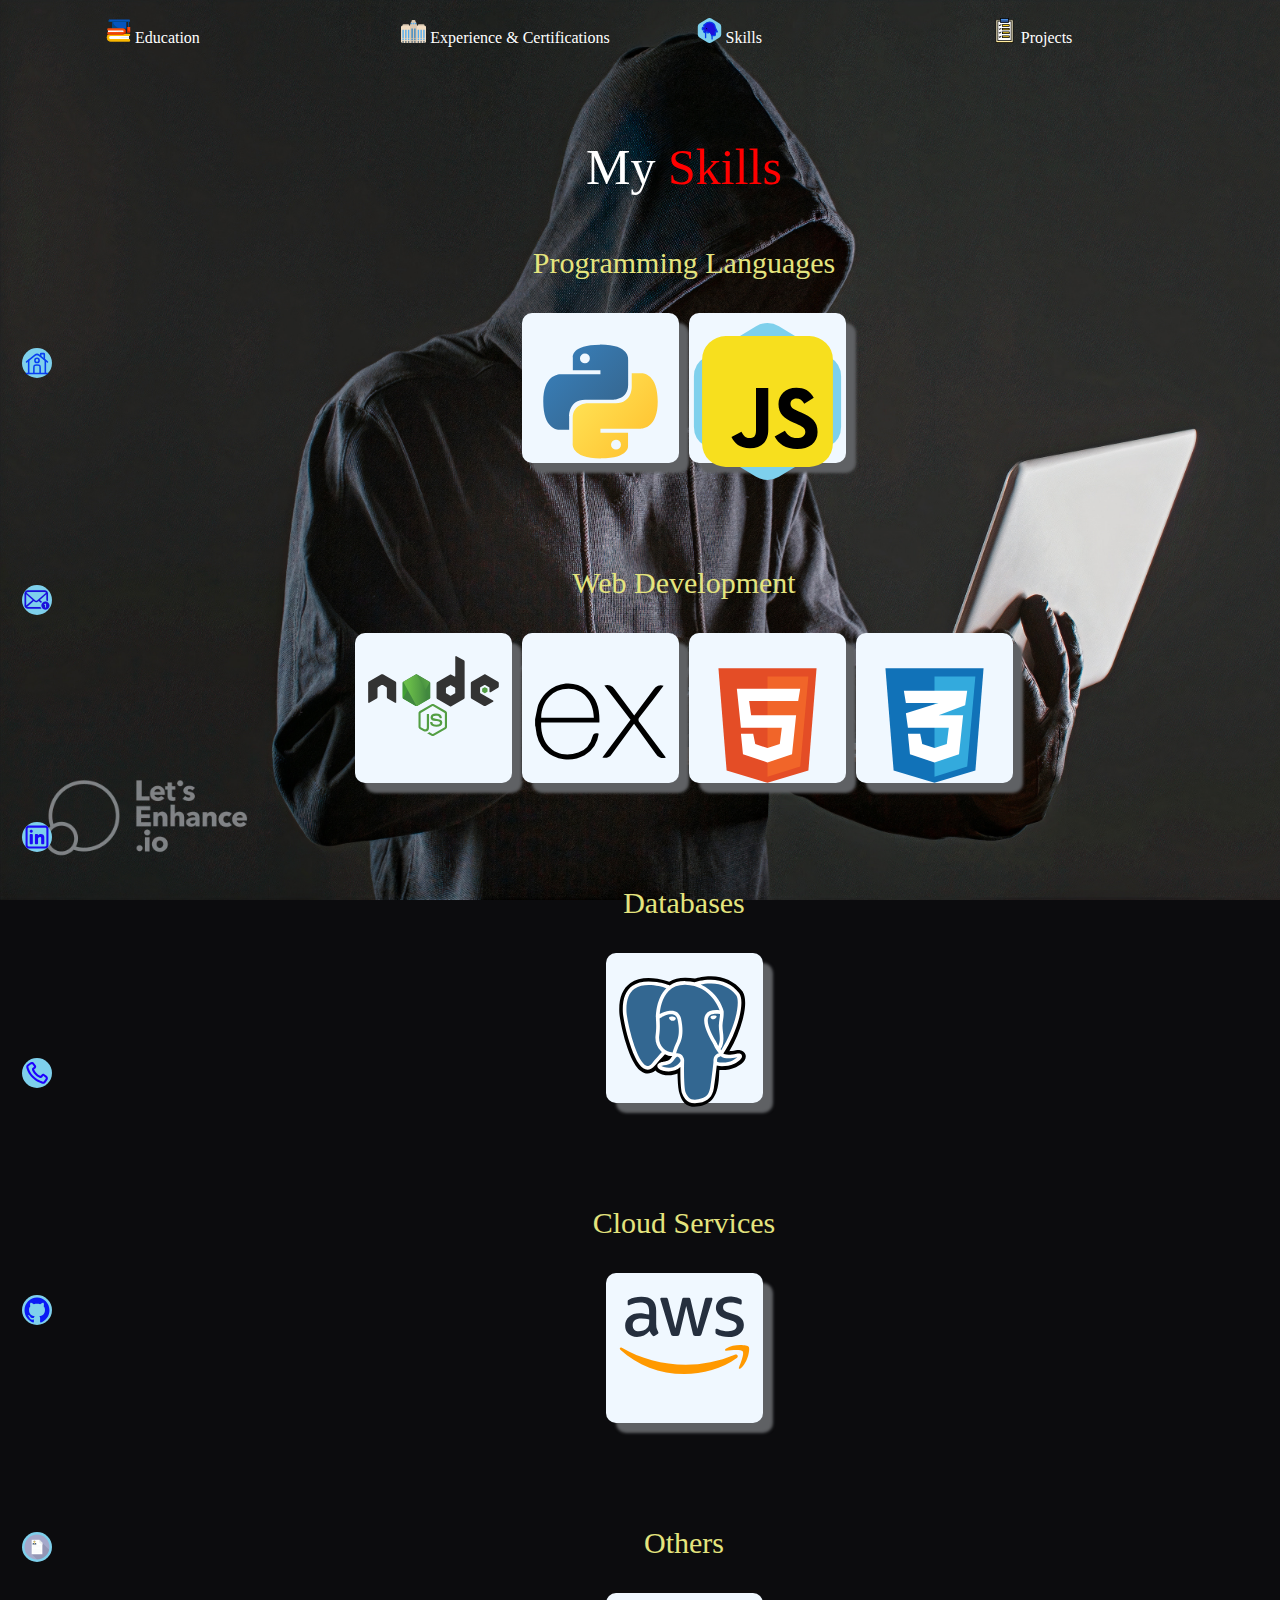
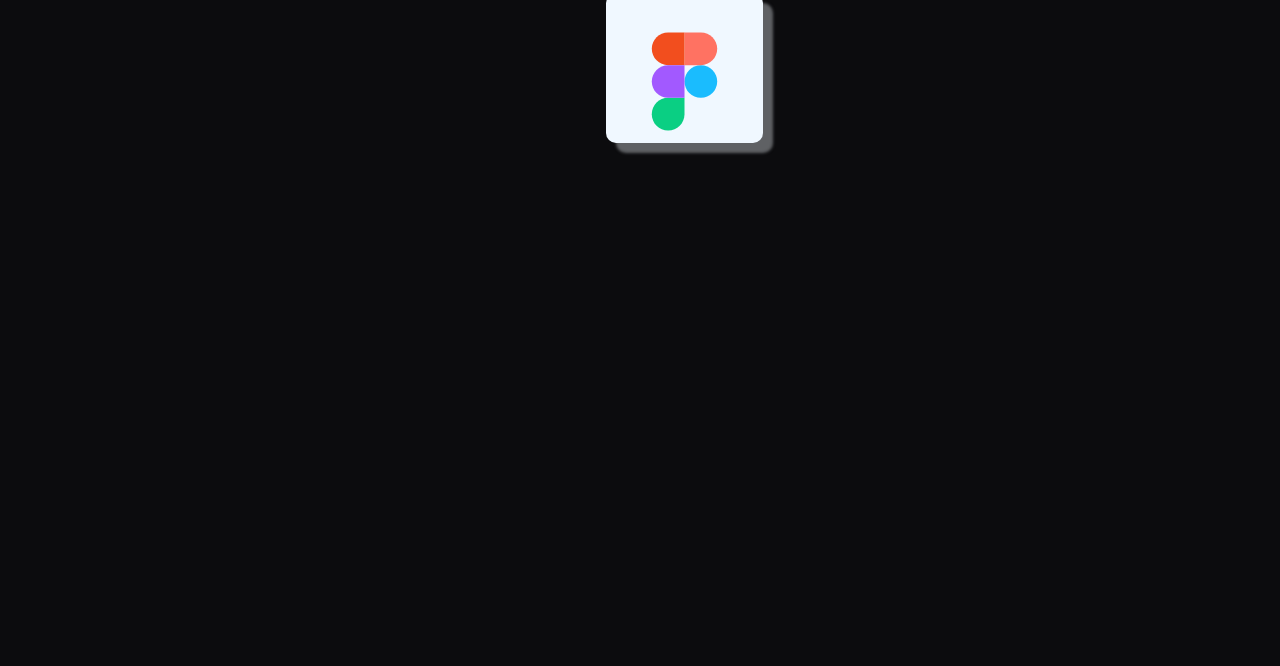
<file: skills.html>
<!DOCTYPE html>
<html lang="en">
<head>
    <meta charset="UTF-8">
    <meta name="viewport" content="width=device-width, initial-scale=1.0">
    <title>Skills</title>
    <link rel="stylesheet" href="./skills.css">
</head>
<body>






    <div class="main-cover">
        <div class="container1">
             <div class="education nav-bar">
                 <a href="./education.html" class="nav-elements" >
                 <svg width="25px" height="25px" viewBox="0 0 64 64" xmlns="http://www.w3.org/2000/svg"><g data-name="15_Knowleade" id="_15_Knowleade"><rect height="14" style="fill:#0455bf" width="2" x="57" y="9"/><rect height="14" style="fill:#004787" width="1" x="57" y="9"/><path d="M61,37H55a1,1,0,0,1-1-1V24a1,1,0,0,1,1-1h6a1,1,0,0,1,1,1V36A1,1,0,0,1,61,37Z" style="fill:#f74e0c"/><path d="M62,35a6,6,0,0,1-6-6V23H55a1,1,0,0,0-1,1V36a1,1,0,0,0,1,1h6a1,1,0,0,0,1-1V35Z" style="fill:#cc2600"/><path d="M51,28H17a1,1,0,0,1-1-1V9a1,1,0,0,1,1-1H51a1,1,0,0,1,1,1V27A1,1,0,0,1,51,28Z" style="fill:#0455bf"/><path d="M36,26A18,18,0,0,1,18,8H17a1,1,0,0,0-1,1V27a1,1,0,0,0,1,1H51a1,1,0,0,0,1-1V26Z" style="fill:#004787"/><path d="M60,10H8A1,1,0,0,1,7,9V5A1,1,0,0,1,8,4H60a1,1,0,0,1,1,1V9A1,1,0,0,1,60,10Z" style="fill:#0455bf"/><path d="M10,8A1,1,0,0,1,9,7V4H8A1,1,0,0,0,7,5V9a1,1,0,0,0,1,1H60a1,1,0,0,0,1-1V8Z" style="fill:#004787"/><path d="M58,56H12a6.013,6.013,0,0,1-5.976-6.6,6.185,6.185,0,0,1,6.2-5.4H58a1,1,0,0,1,1,1V55A1,1,0,0,1,58,56Z" style="fill:#fdfeff"/><path d="M42.88,38H6a1,1,0,0,1-1-1V31a1,1,0,0,1,1-1H43a4,4,0,0,1,3.923,4.788A4.058,4.058,0,0,1,42.88,38Z" style="fill:#fdfeff"/><path d="M59,60H12.32a10.2,10.2,0,0,1-10.3-9.313A9.927,9.927,0,0,1,4.7,43.173,10.035,10.035,0,0,1,12,40H59a3,3,0,0,1,3,3,3.017,3.017,0,0,1-3,3H12.22a4.166,4.166,0,0,0-4.2,3.6,3.969,3.969,0,0,0,1.02,3.083A4.015,4.015,0,0,0,12,54H59a3,3,0,0,1,3,3,3.017,3.017,0,0,1-3,3Z" style="fill:#febc00"/><path d="M61,58H14.32a10.2,10.2,0,0,1-10.3-9.313,9.91,9.91,0,0,1,1.96-6.651,9.87,9.87,0,0,0-3.96,8.651A10.2,10.2,0,0,0,12.32,60H59a2.987,2.987,0,0,0,2.86-2.139A3,3,0,0,1,61,58Z" style="fill:#edaa03"/><path d="M42.76,42H6a3,3,0,0,1-3-3,3.017,3.017,0,0,1,3-3H42.88a2.082,2.082,0,0,0,2.078-1.587A2,2,0,0,0,43,32H6a3,3,0,0,1-3-3,3.017,3.017,0,0,1,3-3H43a8.008,8.008,0,0,1,7.933,9.046h0A8.139,8.139,0,0,1,42.76,42Z" style="fill:#f74e0c"/><path d="M49.009,28.723a7.979,7.979,0,0,0-1.436-1.273,8.033,8.033,0,0,1,1.36,5.6A8.139,8.139,0,0,1,40.76,40H4a2.943,2.943,0,0,1-.859-.141A2.993,2.993,0,0,0,6,42H42.76a8.139,8.139,0,0,0,8.173-6.954A8.024,8.024,0,0,0,49.009,28.723Z" style="fill:#cc2600"/><rect height="2" style="fill:#dfeaef" width="11" x="31" y="33"/><rect height="2" style="fill:#dfeaef" width="20" x="39" y="49"/><rect height="2" style="fill:#dfeaef" width="2" x="35" y="49"/><rect height="2" style="fill:#dfeaef" width="2" x="27" y="33"/></g>
                 </svg>
                     Education</a>
             </div>
             <div class="experience nav-bar">
                 <a href="./certifications.html" class="nav-elements">
                     <svg width="25px" height="25px" viewBox="0 0 36 36" xmlns="http://www.w3.org/2000/svg" xmlns:xlink="http://www.w3.org/1999/xlink" aria-hidden="true" role="img" class="iconify iconify--twemoji" preserveAspectRatio="xMidYMid meet"><path fill="#DAC8B1" d="M34 13a2 2 0 0 1-2 2h-6a2 2 0 0 1-2-2v-2a2 2 0 0 1 2-2h6a2 2 0 0 1 2 2v2zm-22 0a2 2 0 0 1-2 2H4a2 2 0 0 1-2-2v-2a2 2 0 0 1 2-2h6a2 2 0 0 1 2 2v2z"></path><path fill="#F1DCC1" d="M36 34a2 2 0 0 1-2 2H2a2 2 0 0 1-2-2V13a2 2 0 0 1 2-2h32a2 2 0 0 1 2 2v21z"></path><path fill="#DAC8B1" d="M22 9V7c0-.738-.404-1.376-1-1.723V5a2 2 0 0 0-2-2h-2a2 2 0 0 0-2 2v.277c-.595.347-1 .985-1 1.723v2h-1v27h10V9h-1z"></path><path fill="#55ACEE" d="M14 7h2v2h-2zm6 0h2v2h-2zm-3 0h2v2h-2z"></path><path fill="#3B88C3" d="M15 15h2v14h-2zm4 0h2v14h-2z"></path><path fill="#55ACEE" d="M24 17h2v12h-2zm4 0h2v12h-2zm4 0h2v12h-2zM2 17h2v12H2zm4 0h2v12H6zm4 0h2v12h-2zM2 30h2v2H2zm4 0h2v2H6zm4 0h2v2h-2z"></path><path fill="#3B88C3" d="M15 30h2v2h-2zm4 0h2v2h-2z"></path><path fill="#55ACEE" d="M24 30h2v2h-2zm4 0h2v2h-2zm4 0h2v2h-2z"></path><path fill="#66757F" d="M2 33h2v3H2zm4 0h2v3H6zm4 0h2v3h-2zm5 0h2v3h-2zm4 0h2v3h-2zm5 0h2v3h-2zm4 0h2v3h-2zm4 0h2v3h-2z"></path></svg>
                     Experience & Certifications</a>
             </div>
             <div class="skills nav-bar">
                 <a href="./skills.html" class="nav-elements">
                     <svg version="1.1" id="Icons" xmlns="http://www.w3.org/2000/svg" xmlns:xlink="http://www.w3.org/1999/xlink" viewBox="-3.2 -3.2 38.40 38.40" xml:space="preserve" width="25px" height="25px" fill="#000000"> <g id="SVGRepo_bgCarrier" stroke-width="0"> <path transform="translate(-3.2, -3.2), scale(2.4)" fill="#7ed0ec" d="M9.166.33a2.25 2.25 0 00-2.332 0l-5.25 3.182A2.25 2.25 0 00.5 5.436v5.128a2.25 2.25 0 001.084 1.924l5.25 3.182a2.25 2.25 0 002.332 0l5.25-3.182a2.25 2.25 0 001.084-1.924V5.436a2.25 2.25 0 00-1.084-1.924L9.166.33z" strokewidth="0"/> </g> <g id="SVGRepo_tracerCarrier" stroke-linecap="round" stroke-linejoin="round"/> <g id="SVGRepo_iconCarrier"> <style type="text/css"> .st0{fill:none;stroke:#063fea;stroke-width:2;stroke-linecap:round;stroke-linejoin:round;stroke-miterlimit:10;} </style> <line class="st0" x1="20" y1="24" x2="20" y2="29"/> <path class="st0" d="M18.8,11.2c-1.1,0.2-2,0-2.4-0.7c-0.4-0.7-0.1-1.7,0.6-2.5c-0.9-0.9-1.9-1.5-3.1-1.8c-0.3,1-1,1.8-1.8,1.8 s-1.5-0.7-1.8-1.8C9,6.6,7.9,7.2,7.1,8c0.7,0.8,1,1.8,0.6,2.5c-0.4,0.7-1.4,0.9-2.4,0.7C5.1,11.8,5,12.4,5,13s0.1,1.2,0.2,1.8 c1.1-0.2,2,0,2.4,0.7c0.4,0.7,0.1,1.7-0.6,2.5c0.9,0.9,1.9,1.5,3.1,1.8c0.3-1,1-1.8,1.8-1.8s1.5,0.7,1.8,1.8 c1.2-0.3,2.3-0.9,3.1-1.8c-0.7-0.8-1-1.8-0.6-2.5c0.4-0.7,1.4-0.9,2.4-0.7c0.2-0.6,0.2-1.2,0.2-1.8S18.9,11.8,18.8,11.2z"/> <g> <path d="M12,14c-0.1,0-0.3,0-0.4-0.1c-0.1-0.1-0.2-0.1-0.3-0.2c-0.1-0.1-0.2-0.2-0.2-0.3c0-0.1-0.1-0.3-0.1-0.4 c0-0.1,0-0.3,0.1-0.4c0.1-0.1,0.1-0.2,0.2-0.3c0.4-0.4,1-0.4,1.4,0c0.1,0.1,0.2,0.2,0.2,0.3c0,0.1,0.1,0.3,0.1,0.4 c0,0.1,0,0.3-0.1,0.4c-0.1,0.1-0.1,0.2-0.2,0.3C12.5,13.9,12.3,14,12,14z"/> </g> <line class="st0" x1="10" y1="19.7" x2="10" y2="27"/> <path class="st0" d="M19,24h4c1.1,0,2-0.9,2-2v-4h3l-3-6c0-5-4-9-9-9c-3,0-5.7,1.5-7.3,3.8"/> </g> </svg>
                     Skills
                 </a>
             </div>
             <div class="projects nav-bar">
                 <a href="./projects.html" class="nav-elements">
                     <svg width="25px" height="25px" version="1.1" id="Layer_1" xmlns="http://www.w3.org/2000/svg" xmlns:xlink="http://www.w3.org/1999/xlink" viewBox="0 0 512 512" xml:space="preserve"> <polyline style="fill:#FFF5CC;" points="341.612,36.512 431.288,36.512 431.288,504.257 80.711,504.257 80.711,36.512 169.74,36.512 "/> <polygon style="fill:#FFFFFF;" points="338.297,73.281 392.322,73.281 392.322,464.427 119.678,464.427 119.678,73.281 173.702,73.281 "/> <g> <rect x="210.788" y="135.082" style="fill:#FFD422;" width="142.277" height="34.405"/> <rect x="210.788" y="210.344" style="fill:#FFD422;" width="142.277" height="34.405"/> <rect x="212.461" y="285.597" style="fill:#FFD422;" width="142.277" height="34.405"/> <rect x="212.461" y="367.218" style="fill:#FFD422;" width="142.277" height="34.405"/> </g> <path style="fill:#4E8FE3;" d="M329.609,91.584H182.39c-4.798,0-8.688-3.89-8.688-8.688V16.43c0-4.798,3.89-8.688,8.688-8.688 h147.219c4.798,0,8.688,3.89,8.688,8.688v20.083v46.384C338.297,87.694,334.407,91.584,329.609,91.584z"/> <polygon style="fill:#FFD422;" points="341.612,484.453 431.288,484.453 431.288,504.257 80.711,504.257 80.711,484.453 169.74,484.453 "/> <path style="fill:#315591;" d="M173.702,48.186v34.71c0,4.798,3.89,8.688,8.688,8.688h147.218c4.798,0,8.688-3.89,8.688-8.688 v-34.71H173.702z"/> <path d="M431.288,28.77h-85.25V7.742c0-4.276-3.465-7.742-7.742-7.742H173.702c-4.277,0-7.742,3.466-7.742,7.742V28.77H80.712 c-4.277,0-7.742,3.466-7.742,7.742v467.746c0,4.276,3.465,7.742,7.742,7.742h350.577c4.277,0,7.742-3.466,7.742-7.742V36.512 C439.03,32.237,435.564,28.77,431.288,28.77z M173.702,99.326h164.595c4.277,0,7.742-3.466,7.742-7.742V72.902h38.542v383.784 H127.42V72.902h38.541v18.682C165.96,95.859,169.426,99.326,173.702,99.326z M181.444,15.484h149.111v68.358H181.444V15.484z M423.546,496.516H88.454V44.254h77.507v13.163h-46.283c-4.277,0-7.742,3.466-7.742,7.742v399.268c0,4.276,3.465,7.742,7.742,7.742 h272.645c4.277,0,7.742-3.466,7.742-7.742V65.16c0-4.276-3.465-7.742-7.742-7.742h-46.284V44.254h77.508L423.546,496.516 L423.546,496.516z"/> <path d="M210.788,177.23h142.277c4.277,0,7.742-3.466,7.742-7.742v-34.406c0-4.276-3.465-7.742-7.742-7.742H210.788 c-4.277,0-7.742,3.466-7.742,7.742v34.406C203.046,173.764,206.513,177.23,210.788,177.23z M218.53,142.824h126.793v18.922H218.53 V142.824z"/> <path d="M210.788,252.489h142.277c4.277,0,7.742-3.466,7.742-7.742v-34.407c0-4.276-3.465-7.742-7.742-7.742H210.788 c-4.277,0-7.742,3.466-7.742,7.742v34.407C203.046,249.022,206.513,252.489,210.788,252.489z M218.53,218.082h126.793v18.923H218.53 V218.082z"/> <path d="M354.735,277.856H212.459c-4.277,0-7.742,3.466-7.742,7.742v34.407c0,4.276,3.465,7.742,7.742,7.742h142.276 c4.277,0,7.742-3.466,7.742-7.742v-34.407C362.477,281.322,359.01,277.856,354.735,277.856z M346.993,312.262H220.201v-18.923 h126.792V312.262z"/> <path d="M354.735,359.473H212.459c-4.277,0-7.742,3.466-7.742,7.742v34.407c0,4.276,3.465,7.742,7.742,7.742h142.276 c4.277,0,7.742-3.466,7.742-7.742v-34.407C362.477,362.939,359.01,359.473,354.735,359.473z M346.993,393.879H220.201v-18.923 h126.792V393.879z"/> <path d="M150.63,140.353c-3.025-3.023-7.926-3.023-10.949,0s-3.023,7.926,0,10.948l14.652,14.652 c1.512,1.512,3.493,2.268,5.475,2.268c1.981,0,3.963-0.756,5.475-2.268l25.398-25.397c3.023-3.023,3.023-7.926,0-10.948 c-3.024-3.023-7.925-3.023-10.949,0l-19.923,19.923L150.63,140.353z"/> <path d="M179.731,204.865l-19.923,19.923l-9.178-9.178c-3.025-3.023-7.927-3.025-10.948,0c-3.025,3.023-3.025,7.925-0.001,10.948 l14.652,14.653c1.452,1.452,3.421,2.268,5.475,2.268s4.022-0.815,5.475-2.268l25.398-25.398c3.023-3.024,3.023-7.926,0-10.948 C187.655,201.843,182.754,201.843,179.731,204.865z"/> <path d="M179.731,280.421l-19.923,19.923l-9.178-9.178c-3.025-3.023-7.927-3.025-10.948,0c-3.025,3.023-3.025,7.925-0.001,10.948 l14.652,14.653c1.452,1.452,3.421,2.268,5.475,2.268s4.022-0.815,5.475-2.268l25.398-25.398c3.023-3.023,3.023-7.926,0-10.948 C187.655,277.398,182.754,277.398,179.731,280.421z"/> <path d="M179.731,366.245l-19.923,19.923l-9.178-9.178c-3.025-3.023-7.927-3.023-10.948,0c-3.025,3.023-3.025,7.925-0.001,10.948 l14.652,14.653c1.452,1.452,3.421,2.268,5.475,2.268s4.022-0.816,5.475-2.268l25.398-25.398c3.023-3.023,3.023-7.926,0-10.948 C187.655,363.222,182.754,363.222,179.731,366.245z"/> </svg>
                     Projects
                 </a>
             </div>
         </div>
 
         <div class="container2" >
             <div class="home">
                 <a href="./index.html" >
                 <svg width="30px" height="30px" viewBox="-2.4 -2.4 28.80 28.80" fill="none" xmlns="http://www.w3.org/2000/svg"> <g id="SVGRepo_bgCarrier" stroke-width="0"> <rect x="-2.4" y="-2.4" width="28.80" height="28.80" rx="14.4" fill="#7ed0ec" strokewidth="0"/> </g> <g id="SVGRepo_tracerCarrier" stroke-linecap="round" stroke-linejoin="round"/> <g id="SVGRepo_iconCarrier"> <path d="M22 22L2 22" stroke="#093ff1" stroke-width="1.5" stroke-linecap="round"/> <path d="M2 11L10.1259 4.49931C11.2216 3.62279 12.7784 3.62279 13.8741 4.49931L22 11" stroke="#093ff1" stroke-width="1.5" stroke-linecap="round"/> <path d="M15.5 5.5V3.5C15.5 3.22386 15.7239 3 16 3H18.5C18.7761 3 19 3.22386 19 3.5V8.5" stroke="#093ff1" stroke-width="1.5" stroke-linecap="round"/> <path d="M4 22V9.5" stroke="#093ff1" stroke-width="1.5" stroke-linecap="round"/> <path d="M20 22V9.5" stroke="#093ff1" stroke-width="1.5" stroke-linecap="round"/> <path d="M15 22V17C15 15.5858 15 14.8787 14.5607 14.4393C14.1213 14 13.4142 14 12 14C10.5858 14 9.87868 14 9.43934 14.4393C9 14.8787 9 15.5858 9 17V22" stroke="#093ff1" stroke-width="1.5"/> <path d="M14 9.5C14 10.6046 13.1046 11.5 12 11.5C10.8954 11.5 10 10.6046 10 9.5C10 8.39543 10.8954 7.5 12 7.5C13.1046 7.5 14 8.39543 14 9.5Z" stroke="#093ff1" stroke-width="1.5"/> </g> </svg>
                 </a>
             </div>
             <div class="email">
                 <a href="./gmail.html">
                 <svg height="30px" width="30px" version="1.1" id="_x32_" xmlns="http://www.w3.org/2000/svg" xmlns:xlink="http://www.w3.org/1999/xlink" viewBox="-51.2 -51.2 614.40 614.40" xml:space="preserve" fill="#000000"> <g id="SVGRepo_bgCarrier" stroke-width="0"> <rect x="-51.2" y="-51.2" width="614.40" height="614.40" rx="307.2" fill="#7ed0ec" strokewidth="0"/> </g> <g id="SVGRepo_tracerCarrier" stroke-linecap="round" stroke-linejoin="round"/> <g id="SVGRepo_iconCarrier"> <style type="text/css"> .st0{fill:#1d0fdb;} </style> <g> <path class="st0" d="M66.734,401.582c-5.902,0-11.421-1.551-16.135-4.277l139.049-121.182l12.979,11.294 c10.863,9.44,24.46,14.22,37.93,14.22c13.536,0,27.133-4.78,37.996-14.22l12.973-11.294l47.074,41.038 c5.324-8.971,11.939-17.054,19.613-24.038l-43.093-37.547L446.977,140.54v127.084c12.26,2.236,23.756,6.62,34.136,12.75V124.834 c0-4.404-0.43-8.762-1.236-12.979c-2.175-10.925-7.016-20.922-13.778-29.181c-1.43-1.8-2.921-3.411-4.54-5.022 c-11.978-12.046-28.804-19.56-47.182-19.56H66.734c-18.377,0-35.136,7.514-47.182,19.56c-1.612,1.611-3.102,3.222-4.532,5.022 c-6.768,8.259-11.609,18.256-13.717,29.181C0.43,116.072,0,120.43,0,124.834v244.162c0,9.367,1.987,18.371,5.526,26.502 c3.283,7.762,8.131,14.785,14.026,20.673c1.491,1.491,2.981,2.86,4.593,4.224c11.549,9.561,26.454,15.336,42.589,15.336h280.481 c-8.118-10.032-14.436-21.567-18.412-34.15H66.734z M43.697,101.797c5.962-5.956,13.973-9.561,23.037-9.561h347.645 c9.065,0,17.142,3.606,23.037,9.561c1.047,1.061,2.042,2.243,2.921,3.418L258.128,264.017c-5.029,4.405-11.24,6.581-17.571,6.581 c-6.271,0-12.476-2.176-17.572-6.581L40.85,105.148C41.656,103.973,42.65,102.858,43.697,101.797z M34.136,368.997V140.479 L166,255.51L34.203,370.42C34.136,369.984,34.136,369.494,34.136,368.997z"/> <path class="st0" d="M428.285,286.484c-46.235,0-83.702,37.48-83.702,83.715c0,46.228,37.467,83.708,83.702,83.708 c46.242,0,83.715-37.48,83.715-83.708C512,323.963,474.527,286.484,428.285,286.484z M441.23,410.236h-20.331v-56.421h-0.242 l-14.744,6.963l-3.076-17.82l20.654-9.441h17.74V410.236z"/> </g> </g> </svg>
                 </a>
             </div>
             <div class="linked">
                 <a href="./linkedIn.html">
                 <svg width="30px" height="30px" viewBox="-2.4 -2.4 28.80 28.80" fill="none" xmlns="http://www.w3.org/2000/svg"> <g id="SVGRepo_bgCarrier" stroke-width="0"> <rect x="-2.4" y="-2.4" width="28.80" height="28.80" rx="14.4" fill="#7ed0ec" strokewidth="0"/> </g> <g id="SVGRepo_tracerCarrier" stroke-linecap="round" stroke-linejoin="round"/> <g id="SVGRepo_iconCarrier"> <path d="M6.5 8C7.32843 8 8 7.32843 8 6.5C8 5.67157 7.32843 5 6.5 5C5.67157 5 5 5.67157 5 6.5C5 7.32843 5.67157 8 6.5 8Z" fill="#1b0bf4"/> <path d="M5 10C5 9.44772 5.44772 9 6 9H7C7.55228 9 8 9.44771 8 10V18C8 18.5523 7.55228 19 7 19H6C5.44772 19 5 18.5523 5 18V10Z" fill="#1b0bf4"/> <path d="M11 19H12C12.5523 19 13 18.5523 13 18V13.5C13 12 16 11 16 13V18.0004C16 18.5527 16.4477 19 17 19H18C18.5523 19 19 18.5523 19 18V12C19 10 17.5 9 15.5 9C13.5 9 13 10.5 13 10.5V10C13 9.44771 12.5523 9 12 9H11C10.4477 9 10 9.44772 10 10V18C10 18.5523 10.4477 19 11 19Z" fill="#1b0bf4"/> <path fill-rule="evenodd" clip-rule="evenodd" d="M20 1C21.6569 1 23 2.34315 23 4V20C23 21.6569 21.6569 23 20 23H4C2.34315 23 1 21.6569 1 20V4C1 2.34315 2.34315 1 4 1H20ZM20 3C20.5523 3 21 3.44772 21 4V20C21 20.5523 20.5523 21 20 21H4C3.44772 21 3 20.5523 3 20V4C3 3.44772 3.44772 3 4 3H20Z" fill="#1b0bf4"/> </g> </svg>
                 </a>
             </div>
             <div class="call">
                 <a href="./call.html">
                 <svg width="30px" height="30px" viewBox="-2.4 -2.4 28.80 28.80" fill="none" xmlns="http://www.w3.org/2000/svg"> <g id="SVGRepo_bgCarrier" stroke-width="0"> <rect x="-2.4" y="-2.4" width="28.80" height="28.80" rx="14.4" fill="#7ed0ec" strokewidth="0"/> </g> <g id="SVGRepo_tracerCarrier" stroke-linecap="round" stroke-linejoin="round"/> <g id="SVGRepo_iconCarrier"> <path fill-rule="evenodd" clip-rule="evenodd" d="M17.3545 22.2323C15.3344 21.7262 11.1989 20.2993 7.44976 16.5502C3.70065 12.8011 2.2738 8.66559 1.76767 6.6455C1.47681 5.48459 2.00058 4.36434 2.88869 3.72997L5.21694 2.06693C6.57922 1.09388 8.47432 1.42407 9.42724 2.80051L10.893 4.91776C11.5152 5.8165 11.3006 7.0483 10.4111 7.68365L9.24234 8.51849C9.41923 9.1951 9.96939 10.5846 11.6924 12.3076C13.4154 14.0306 14.8049 14.5807 15.4815 14.7576L16.3163 13.5888C16.9517 12.6994 18.1835 12.4847 19.0822 13.1069L21.1995 14.5727C22.5759 15.5257 22.9061 17.4207 21.933 18.783L20.27 21.1113C19.6356 21.9994 18.5154 22.5232 17.3545 22.2323ZM8.86397 15.136C12.2734 18.5454 16.0358 19.8401 17.8405 20.2923C18.1043 20.3583 18.4232 20.2558 18.6425 19.9488L20.3056 17.6205C20.6299 17.1665 20.5199 16.5348 20.061 16.2171L17.9438 14.7513L17.0479 16.0056C16.6818 16.5182 16.0047 16.9202 15.2163 16.7501C14.2323 16.5378 12.4133 15.8569 10.2782 13.7218C8.1431 11.5867 7.46219 9.7677 7.24987 8.7837C7.07977 7.9953 7.48181 7.31821 7.99439 6.95208L9.24864 6.05618L7.78285 3.93893C7.46521 3.48011 6.83351 3.37005 6.37942 3.6944L4.05117 5.35744C3.74413 5.57675 3.64162 5.89565 3.70771 6.15943C4.15989 7.96418 5.45459 11.7266 8.86397 15.136Z" fill="#1e00ff"/> </g> </svg>
                 </a>
             </div>
             <div class="github">
                 <a href="github">
                 <svg width="30px" height="30px" viewBox="-2 -2 24.00 24.00" version="1.1" xmlns="http://www.w3.org/2000/svg" xmlns:xlink="http://www.w3.org/1999/xlink" fill="#000000"> <g id="SVGRepo_bgCarrier" stroke-width="0"> <rect x="-2" y="-2" width="24.00" height="24.00" rx="12" fill="#7ed0ec" strokewidth="0"/> </g> <g id="SVGRepo_tracerCarrier" stroke-linecap="round" stroke-linejoin="round"/> <g id="SVGRepo_iconCarrier"> <title>github [#070fed]</title> <desc>Created with Sketch.</desc> <defs> </defs> <g id="Page-1" stroke="none" stroke-width="1" fill="none" fill-rule="evenodd"> <g id="Dribbble-Light-Preview" transform="translate(-140.000000, -7559.000000)" fill="#0a1af5"> <g id="icons" transform="translate(56.000000, 160.000000)"> <path d="M94,7399 C99.523,7399 104,7403.59 104,7409.253 C104,7413.782 101.138,7417.624 97.167,7418.981 C96.66,7419.082 96.48,7418.762 96.48,7418.489 C96.48,7418.151 96.492,7417.047 96.492,7415.675 C96.492,7414.719 96.172,7414.095 95.813,7413.777 C98.04,7413.523 100.38,7412.656 100.38,7408.718 C100.38,7407.598 99.992,7406.684 99.35,7405.966 C99.454,7405.707 99.797,7404.664 99.252,7403.252 C99.252,7403.252 98.414,7402.977 96.505,7404.303 C95.706,7404.076 94.85,7403.962 94,7403.958 C93.15,7403.962 92.295,7404.076 91.497,7404.303 C89.586,7402.977 88.746,7403.252 88.746,7403.252 C88.203,7404.664 88.546,7405.707 88.649,7405.966 C88.01,7406.684 87.619,7407.598 87.619,7408.718 C87.619,7412.646 89.954,7413.526 92.175,7413.785 C91.889,7414.041 91.63,7414.493 91.54,7415.156 C90.97,7415.418 89.522,7415.871 88.63,7414.304 C88.63,7414.304 88.101,7413.319 87.097,7413.247 C87.097,7413.247 86.122,7413.234 87.029,7413.87 C87.029,7413.87 87.684,7414.185 88.139,7415.37 C88.139,7415.37 88.726,7417.2 91.508,7416.58 C91.513,7417.437 91.522,7418.245 91.522,7418.489 C91.522,7418.76 91.338,7419.077 90.839,7418.982 C86.865,7417.627 84,7413.783 84,7409.253 C84,7403.59 88.478,7399 94,7399" id="github-[#070fed]"> </path> </g> </g> </g> </g> </svg>
                 </a>
             </div>
             <div class="resume">
                 <a href="./resume.html">
                 <svg width="30px" height="30px" version="1.1" id="Layer_1" xmlns="http://www.w3.org/2000/svg" xmlns:xlink="http://www.w3.org/1999/xlink" viewBox="-45.13 -45.13 541.58 541.58" xml:space="preserve" width="800px" height="800px" fill="#000000"> <g id="SVGRepo_bgCarrier" stroke-width="0"> <rect x="-45.13" y="-45.13" width="541.58" height="541.58" rx="270.79" fill="#7ed0ec" strokewidth="0"/> </g> <g id="SVGRepo_tracerCarrier" stroke-linecap="round" stroke-linejoin="round"/> <g id="SVGRepo_iconCarrier"> <circle style="fill:#a5a8ca;" cx="225.659" cy="225.638" r="225.638"/> <path style="opacity:0.1;enable-background:new ;" d="M129.188,96.37v258.566l96.38,96.38c0.031,0,0.061,0.002,0.092,0.002 c108.013,0,198.249-75.908,220.403-177.276L268.391,96.37C268.391,96.37,129.188,96.37,129.188,96.37z M179.306,158.754l0.01,0.014 l-0.01,0.006V158.754z M179.306,178.551l-0.013-0.013l0.012-0.011h0l0.012,0.011L179.306,178.551z M179.333,158.756l-0.004,0.002 l0.004-0.005V158.756z"/> <polygon style="fill:#FFFFFF;" points="268.371,96.378 129.169,96.378 129.169,354.944 322.152,354.944 322.152,150.159 "/> <polygon style="fill:#E1E6E9;" points="268.371,150.159 322.152,150.159 268.371,96.378 "/> <polygon style="fill:#EBF0F3;" points="322.152,150.159 268.371,150.159 322.152,187.438 "/> <g> <path style="fill:#F6C358;" d="M179.284,162.098l0.023,0.015l0,0v-0.02l0.01,0.014l0.012-0.008v0l0.004-0.005v0.003l8.473-5.663 l0.001,0v-9.385c-0.641,0.441-1.256,0.92-1.834,1.441c-3.718,3.361-7.365,2.785-7.365,2.785c-2.224,0.059-5.393-2.22-6.744-3.281 c-0.344-0.27-0.697-0.528-1.059-0.773v9.212l0,0L179.284,162.098z"/> <polygon style="fill:#F6C358;" points="179.306,158.775 179.306,158.775 179.306,158.774 179.306,158.774 176.565,162.508 176.565,162.508 "/> </g> <path style="fill:#64798A;" d="M193.474,137.047c0,0,0.49-3.308,2.184-6.026c0.411-0.66,0.636-1.418,0.636-2.196v-8.551 c0,0-0.534-4.193-4.65-5.184c0,0,1.677-3.571-2.668-4.415h-16.009l0,0c-5.852,0-10.597,4.744-10.597,10.597v6.282 c0,1.361,0.456,2.685,1.308,3.747c0.671,0.835,1.367,2.148,1.475,4.048"/> <path style="fill:#FCD462;" d="M178.608,153.056c0,0,3.647,0.576,7.365-2.785c0.578-0.522,1.193-1,1.834-1.441 c0.063-0.044,0.125-0.089,0.189-0.132c1.646-1.106,4.809-4.171,5.479-11.651v-9.911c0,0-0.381-3.507-4.117-4.879l-5.552-1.949 c-1.035-0.363-2.165-0.349-3.191,0.04c-1.15,0.437-2.669,1.002-3.625,1.308c-0.458,0.147-0.936,0.22-1.417,0.22h-5.275 c0,0-4.117,0.534-5.146,5.145v8.327v1.927c0,0,0.179,8.1,5.542,11.65c0.038,0.025,0.073,0.052,0.111,0.077 c0.362,0.244,0.715,0.503,1.059,0.773C173.215,150.836,176.384,153.115,178.608,153.056z"/> <g> <polygon style="fill:#D5D6DB;" points="182.048,161.783 180.312,164.275 181.915,174.376 185.931,167.073 "/> <polygon style="fill:#D5D6DB;" points="176.83,174.997 178.587,163.924 176.676,161.181 172.42,166.978 "/> <polygon style="fill:#D5D6DB;" points="176.565,162.508 176.449,162.666 179.306,158.789 179.306,158.775 179.306,158.775 "/> </g> <g> <polygon style="fill:#E56353;" points="182.096,173.431 180.734,164.846 182.209,162.728 182.209,162.728 179.306,158.774 179.306,158.775 179.306,158.789 176.449,162.666 176.417,162.709 176.417,162.709 176.417,162.709 177.905,164.846 176.537,173.469 176.537,173.469 179.306,178.504 182.096,173.432 "/> <polygon style="fill:#E56353;" points="179.323,178.535 179.587,178.27 179.315,178.52 "/> <polygon style="fill:#E56353;" points="179.297,178.52 179.025,178.27 179.289,178.535 "/> <polygon style="fill:#E56353;" points="179.294,178.539 179.306,178.552 179.319,178.539 179.306,178.528 179.306,178.528 179.306,178.528 "/> <polygon style="fill:#E56353;" points="179.333,158.754 179.328,158.759 179.333,158.756 "/> <polygon style="fill:#E56353;" points="179.306,158.754 179.306,158.774 179.316,158.767 "/> </g> <g> <polygon style="fill:#E1E6E9;" points="179.333,158.756 179.328,158.759 179.328,158.759 179.316,158.767 179.306,158.774 179.306,158.774 179.306,158.774 179.306,158.774 179.306,158.774 182.209,162.728 185.51,167.224 192.38,154.734 187.807,153.094 187.806,153.094 "/> <polygon style="fill:#E1E6E9;" points="176.417,162.709 176.417,162.709 176.565,162.508 179.306,158.774 179.306,158.774 179.306,158.774 179.284,158.759 170.806,153.094 170.806,153.094 166.232,154.734 173.102,167.224 "/> </g> <g> <path style="fill:#3A556A;" d="M179.323,178.535l0.009,0.017h3.576h27.313c1.955,0,3.443-1.754,3.124-3.683l-1.539-9.292 c-0.415-2.506-2.151-4.593-4.54-5.457l-14.886-5.386"/> <ellipse transform="matrix(-0.7203 -0.6936 0.6936 -0.7203 184.6395 431.5238)" style="fill:#3A556A;" cx="179.316" cy="178.538" rx="0.015" ry="0.01"/> </g> <g> <polygon style="fill:#2F4859;" points="182.096,173.432 179.306,178.504 179.306,178.504 179.315,178.52 179.587,178.27 193.066,165.94 191.389,162.738 196.334,162.662 192.38,154.734 185.51,167.224 "/> <polygon style="fill:#2F4859;" points="179.294,178.539 179.306,178.528 179.306,178.528 179.297,178.52 179.289,178.535 "/> </g> <path style="fill:#3A556A;" d="M179.294,178.539l-0.004-0.004l-13.057-23.801l-14.886,5.386c-2.389,0.864-4.125,2.951-4.54,5.457 l-1.539,9.292c-0.319,1.929,1.169,3.683,3.124,3.683h27.339h2.111h0.026h1.438h0L179.294,178.539z"/> <polygon style="fill:#2F4859;" points="179.323,178.535 179.315,178.52 179.306,178.504 179.306,178.504 176.537,173.469 173.102,167.224 166.232,154.734 162.279,162.662 167.223,162.738 165.546,165.94 179.025,178.27 179.297,178.52 179.306,178.528 179.306,178.528 179.319,178.539 179.333,178.552 "/> <g> <rect x="144.938" y="199.629" style="fill:#EBF0F3;" width="161.423" height="4.7"/> <rect x="144.938" y="220.175" style="fill:#EBF0F3;" width="161.423" height="4.7"/> <rect x="144.938" y="240.742" style="fill:#EBF0F3;" width="161.423" height="4.7"/> <rect x="144.938" y="261.274" style="fill:#EBF0F3;" width="161.423" height="4.7"/> <rect x="144.938" y="281.805" style="fill:#EBF0F3;" width="161.423" height="4.7"/> <rect x="144.938" y="302.336" style="fill:#EBF0F3;" width="161.423" height="4.7"/> <rect x="144.938" y="322.918" style="fill:#EBF0F3;" width="131.779" height="4.7"/> </g> </g> </svg>
                 </a>
             </div>
         </div>









         <div class="container3">


            <div class="heading">
                <p class="largeMyskills">My <span class="redSkill">Skills</span></p>
            </div>
    
            <div class="content" >
                <div class="proLang">
                    
                    
                    <div class="titleOfSkillGroup"><p>Programming Languages</p></div>
                    
    
                    <div class="centerGroupAlign">
                    <div class="skillblock">
                        <div class="svg">
                            <svg width="157px" height="157px" viewBox="-3.2 -3.2 38.40 38.40" xmlns="http://www.w3.org/2000/svg" xmlns:xlink="http://www.w3.org/1999/xlink" fill="#000000" stroke="#000000" stroke-width="0.00032"> <g id="SVGRepo_bgCarrier" stroke-width="0"/> <g id="SVGRepo_tracerCarrier" stroke-linecap="round" stroke-linejoin="round" stroke="#CCCCCC" stroke-width="0.064"/> <g id="SVGRepo_iconCarrier"> <defs> <linearGradient id="a" x1="-133.268" y1="-202.91" x2="-133.198" y2="-202.84" gradientTransform="translate(25243.061 38519.17) scale(189.38 189.81)" gradientUnits="userSpaceOnUse"> <stop offset="0" stop-color="#387eb8"/> <stop offset="1" stop-color="#366994"/> </linearGradient> <linearGradient id="b" x1="-133.575" y1="-203.203" x2="-133.495" y2="-203.133" gradientTransform="translate(25309.061 38583.42) scale(189.38 189.81)" gradientUnits="userSpaceOnUse"> <stop offset="0" stop-color="#ffe052"/> <stop offset="1" stop-color="#ffc331"/> </linearGradient> </defs> <title>file_type_python</title> <path d="M15.885,2.1c-7.1,0-6.651,3.07-6.651,3.07V8.36h6.752v1H6.545S2,8.8,2,16.005s4.013,6.912,4.013,6.912H8.33V19.556s-.13-4.013,3.9-4.013h6.762s3.772.06,3.772-3.652V5.8s.572-3.712-6.842-3.712h0ZM12.153,4.237a1.214,1.214,0,1,1-1.183,1.244v-.02a1.214,1.214,0,0,1,1.214-1.214h0Z" style="fill:url(#a)"/> <path d="M16.085,29.91c7.1,0,6.651-3.08,6.651-3.08V23.65H15.985v-1h9.47S30,23.158,30,15.995s-4.013-6.912-4.013-6.912H23.64V12.4s.13,4.013-3.9,4.013H12.975S9.2,16.356,9.2,20.068V26.2s-.572,3.712,6.842,3.712h.04Zm3.732-2.147A1.214,1.214,0,1,1,21,26.519v.03a1.214,1.214,0,0,1-1.214,1.214h.03Z" style="fill:url(#b)"/> </g> </svg> 
                        </div>
                        <p class="skilldes">I learned with skill from:<br>- FreeCodeCamp course<br><br>I used this skill in following projects:<br>- CodSoft Internship<br>- Drexel Course Work (CS 171 & 172)<br><br></p>
                        <div class="text"><span>Python</span></div>
                    </div>
    
                    <div class="skillblock">
                        <div class="svg">
                            <svg xmlns="http://www.w3.org/2000/svg" aria-label="JavaScript" role="img" viewBox="-51.2 -51.2 614.40 614.40" width="157px" height="157px" fill="#000000"><g id="SVGRepo_bgCarrier" stroke-width="0"><path transform="translate(-51.2, -51.2), scale(38.4)" fill="#7ed0ec" d="M9.166.33a2.25 2.25 0 00-2.332 0l-5.25 3.182A2.25 2.25 0 00.5 5.436v5.128a2.25 2.25 0 001.084 1.924l5.25 3.182a2.25 2.25 0 002.332 0l5.25-3.182a2.25 2.25 0 001.084-1.924V5.436a2.25 2.25 0 00-1.084-1.924L9.166.33z" strokewidth="0"></path></g><g id="SVGRepo_tracerCarrier" stroke-linecap="round" stroke-linejoin="round"></g><g id="SVGRepo_iconCarrier"><rect width="512" height="512" rx="15%" fill="#f7df1e"></rect><path d="M324 370c10 17 24 29 47 29c20 0 33-10 33 -24c0-16 -13 -22 -35 -32l-12-5c-35-15 -58 -33 -58 -72c0-36 27 -64 70 -64c31 0 53 11 68 39l-37 24c-8-15 -17 -21 -31 -21c-14 0-23 9 -23 21c0 14 9 20 30 29l12 5c41 18 64 35 64 76c0 43-34 67 -80 67c-45 0-74 -21 -88 -49zm-170 4c8 13 14 25 31 25c16 0 26-6 26 -30V203h48v164c0 50-29 72 -72 72c-39 0-61 -20 -72 -44z"></path></g></svg>                    </div>
                        <p class="skilldes">I learned with skill from:<br>- FreeCodeCamp course<br><br>I used this skill in following projects:<br>- CodSoft Internship<br>- Drexel Course Work (CS 171 & 172)<br><br></p>
                        <div class="text"><span>JavaScript</span></div>
                    </div>
    
                    </div>
    
    
    
    
    
    
    
    
    
    
    
                    <div class="titleOfSkillGroup"><p>Web Development</p></div>
    
                    <div class="centerGroupAlign">
    
                    <div class="skillblock">
                        <div class="svg">
                            <svg width="157px" height="157px" viewBox="-51.2 -51.2 614.40 614.40" version="1.1" xmlns="http://www.w3.org/2000/svg" xmlns:xlink="http://www.w3.org/1999/xlink" preserveAspectRatio="xMidYMid" fill="#000000"><g id="SVGRepo_bgCarrier" stroke-width="0"></g><g id="SVGRepo_tracerCarrier" stroke-linecap="round" stroke-linejoin="round"></g><g id="SVGRepo_iconCarrier"> <defs> <linearGradient x1="68.1884411%" y1="17.4868311%" x2="27.8226935%" y2="89.7551419%" id="linearGradient-1"> <stop stop-color="#41873F" offset="0%"> </stop> <stop stop-color="#418B3D" offset="32.88%"> </stop> <stop stop-color="#419637" offset="63.52%"> </stop> <stop stop-color="#3FA92D" offset="93.19%"> </stop> <stop stop-color="#3FAE2A" offset="100%"> </stop> </linearGradient> <path id="path-2" d="M57.903386,1.84920993 C56.0541761,0.809029345 53.8582393,0.809029345 52.0090293,1.84920993 L3.351693,29.9340858 C1.50248307,30.9742664 0.462302483,32.9390519 0.462302483,35.0194131 L0.462302483,91.3047404 C0.462302483,93.3851016 1.61805869,95.3498871 3.351693,96.3900677 L52.0090293,124.474944 C53.8582393,125.515124 56.0541761,125.515124 57.903386,124.474944 L106.560722,96.3900677 C108.409932,95.3498871 109.450113,93.3851016 109.450113,91.3047404 L109.450113,35.0194131 C109.450113,32.9390519 108.294357,30.9742664 106.560722,29.9340858 L57.903386,1.84920993 L57.903386,1.84920993 Z"> </path> <linearGradient x1="43.2765472%" y1="55.168777%" x2="159.245277%" y2="-18.3061379%" id="linearGradient-4"> <stop stop-color="#41873F" offset="13.76%"> </stop> <stop stop-color="#54A044" offset="40.32%"> </stop> <stop stop-color="#66B848" offset="71.36%"> </stop> <stop stop-color="#6CC04A" offset="90.81%"> </stop> </linearGradient> <linearGradient x1="-4413.77%" y1="13.43%" x2="5327.93%" y2="13.43%" id="linearGradient-5"> <stop stop-color="#6CC04A" offset="9.191646%"> </stop> <stop stop-color="#66B848" offset="28.64%"> </stop> <stop stop-color="#54A044" offset="59.68%"> </stop> <stop stop-color="#41873F" offset="86.24%"> </stop> </linearGradient> <linearGradient x1="-4.38880435%" y1="49.9972065%" x2="101.499239%" y2="49.9972065%" id="linearGradient-6"> <stop stop-color="#6CC04A" offset="9.191646%"> </stop> <stop stop-color="#66B848" offset="28.64%"> </stop> <stop stop-color="#54A044" offset="59.68%"> </stop> <stop stop-color="#41873F" offset="86.24%"> </stop> </linearGradient> <linearGradient x1="-9713.77%" y1="36.21%" x2="27.93%" y2="36.21%" id="linearGradient-7"> <stop stop-color="#6CC04A" offset="9.191646%"> </stop> <stop stop-color="#66B848" offset="28.64%"> </stop> <stop stop-color="#54A044" offset="59.68%"> </stop> <stop stop-color="#41873F" offset="86.24%"> </stop> </linearGradient> <linearGradient x1="-103.860714%" y1="50.2754209%" x2="100.796849%" y2="50.2754209%" id="linearGradient-8"> <stop stop-color="#6CC04A" offset="9.191646%"> </stop> <stop stop-color="#66B848" offset="28.64%"> </stop> <stop stop-color="#54A044" offset="59.68%"> </stop> <stop stop-color="#41873F" offset="86.24%"> </stop> </linearGradient> <linearGradient x1="130.613025%" y1="-211.06936%" x2="4.39327731%" y2="201.605387%" id="linearGradient-9"> <stop stop-color="#41873F" offset="0%"> </stop> <stop stop-color="#418B3D" offset="32.88%"> </stop> <stop stop-color="#419637" offset="63.52%"> </stop> <stop stop-color="#3FA92D" offset="93.19%"> </stop> <stop stop-color="#3FAE2A" offset="100%"> </stop> </linearGradient> </defs> <g fill="none"> <path d="M253.110609,313.094357 C251.376975,313.094357 249.758916,312.632054 248.256433,311.823025 L232.884876,302.692551 C230.573363,301.421219 231.72912,300.958916 232.422573,300.727765 C235.543115,299.687585 236.120993,299.456433 239.357111,297.607223 C239.703837,297.376072 240.16614,297.491648 240.512867,297.722799 L252.30158,304.772912 C252.763883,305.004063 253.341761,305.004063 253.688488,304.772912 L299.80316,278.074944 C300.265463,277.843792 300.496614,277.38149 300.496614,276.803612 L300.496614,223.523251 C300.496614,222.945372 300.265463,222.48307 299.80316,222.251919 L253.688488,195.669526 C253.226185,195.438375 252.648307,195.438375 252.30158,195.669526 L206.186907,222.251919 C205.724605,222.48307 205.493454,223.060948 205.493454,223.523251 L205.493454,276.803612 C205.493454,277.265914 205.724605,277.843792 206.186907,278.074944 L218.78465,285.356208 C225.603612,288.823476 229.87991,284.77833 229.87991,280.733183 L229.87991,228.146275 C229.87991,227.452822 230.457788,226.759368 231.266817,226.759368 L237.161174,226.759368 C237.854628,226.759368 238.548081,227.337246 238.548081,228.146275 L238.548081,280.733183 C238.548081,289.863657 233.57833,295.180135 224.910158,295.180135 C222.251919,295.180135 220.171558,295.180135 214.277201,292.290745 L202.141761,285.356208 C199.136795,283.622573 197.287585,280.386456 197.287585,276.919187 L197.287585,223.638826 C197.287585,220.171558 199.136795,216.93544 202.141761,215.201806 L248.256433,188.503837 C251.145824,186.885779 255.075395,186.885779 257.964786,188.503837 L304.079458,215.201806 C307.084424,216.93544 308.933634,220.171558 308.933634,223.638826 L308.933634,276.919187 C308.933634,280.386456 307.084424,283.622573 304.079458,285.356208 L257.964786,312.054176 C256.462302,312.74763 254.728668,313.094357 253.110609,313.094357 Z M267.326411,276.456885 C247.100677,276.456885 242.939955,267.210835 242.939955,259.351693 C242.939955,258.658239 243.517833,257.964786 244.326862,257.964786 L250.336795,257.964786 C251.030248,257.964786 251.608126,258.427088 251.608126,259.120542 C252.532731,265.24605 255.190971,268.251016 267.441986,268.251016 C277.150339,268.251016 281.311061,266.055079 281.311061,260.854176 C281.311061,257.84921 280.155305,255.653273 265.014898,254.15079 C252.417156,252.879458 244.558014,250.105643 244.558014,240.050564 C244.558014,230.688939 252.417156,225.141309 265.592777,225.141309 C280.386456,225.141309 287.66772,230.226637 288.592325,241.321896 C288.592325,241.668623 288.476749,242.01535 288.245598,242.362077 C288.014447,242.593228 287.66772,242.824379 287.320993,242.824379 L281.311061,242.824379 C280.733183,242.824379 280.155305,242.362077 280.039729,241.784199 C278.652822,235.42754 275.069977,233.347178 265.592777,233.347178 C254.959819,233.347178 253.688488,237.045598 253.688488,239.819413 C253.688488,243.171106 255.190971,244.211287 269.522348,246.060497 C283.738149,247.909707 290.441535,250.567946 290.441535,260.507449 C290.325959,270.678104 282.004515,276.456885 267.326411,276.456885 Z" fill="#539E43"> </path> <path d="M110.027991,104.711512 C110.027991,102.631151 108.872235,100.666366 107.023025,99.6261851 L58.0189616,71.4257336 C57.2099323,70.9634312 56.2853273,70.7322799 55.3607223,70.6167043 L54.8984199,70.6167043 C53.9738149,70.6167043 53.0492099,70.9634312 52.2401806,71.4257336 L3.23611738,99.6261851 C1.38690745,100.666366 0.231151242,102.631151 0.231151242,104.711512 L0.346726862,180.52912 C0.346726862,181.5693 0.924604966,182.609481 1.84920993,183.071783 C2.7738149,183.649661 3.92957111,183.649661 4.73860045,183.071783 L33.8636569,166.428894 C35.7128668,165.388713 36.868623,163.423928 36.868623,161.343567 L36.868623,125.861851 C36.868623,123.78149 38.0243792,121.816704 39.8735892,120.776524 L52.2401806,113.610835 C53.1647856,113.032957 54.2049661,112.801806 55.2451467,112.801806 C56.2853273,112.801806 57.3255079,113.032957 58.1345372,113.610835 L70.5011287,120.776524 C72.3503386,121.816704 73.5060948,123.78149 73.5060948,125.861851 L73.5060948,161.343567 C73.5060948,163.423928 74.661851,165.388713 76.5110609,166.428894 L105.636117,183.071783 C106.560722,183.649661 107.716479,183.649661 108.641084,183.071783 C109.565688,182.609481 110.143567,181.5693 110.143567,180.52912 L110.027991,104.711512 L110.027991,104.711512 Z" fill="#333333"> </path> <path d="M345.571106,0.346726862 C344.646501,-0.115575621 343.490745,-0.115575621 342.681716,0.346726862 C341.757111,0.924604966 341.179233,1.84920993 341.179233,2.88939052 L341.179233,78.013544 C341.179233,78.7069977 340.832506,79.4004515 340.139052,79.862754 C339.445598,80.2094808 338.752144,80.2094808 338.058691,79.862754 L325.807675,72.8126411 C323.958465,71.7724605 321.762528,71.7724605 319.913318,72.8126411 L270.909255,101.128668 C269.060045,102.168849 267.904289,104.133634 267.904289,106.213995 L267.904289,162.730474 C267.904289,164.810835 269.060045,166.775621 270.909255,167.815801 L319.913318,196.131828 C321.762528,197.172009 323.958465,197.172009 325.807675,196.131828 L374.811738,167.815801 C376.660948,166.775621 377.816704,164.810835 377.816704,162.730474 L377.816704,21.8437923 C377.816704,19.6478555 376.660948,17.68307 374.811738,16.6428894 L345.571106,0.346726862 L345.571106,0.346726862 Z M341.063657,144.122799 C341.063657,144.700677 340.832506,145.16298 340.370203,145.394131 L323.611738,155.102483 C323.149436,155.333634 322.571558,155.333634 322.109255,155.102483 L305.35079,145.394131 C304.888488,145.16298 304.657336,144.585102 304.657336,144.122799 L304.657336,124.706095 C304.657336,124.128217 304.888488,123.665914 305.35079,123.434763 L322.109255,113.726411 C322.571558,113.49526 323.149436,113.49526 323.611738,113.726411 L340.370203,123.434763 C340.832506,123.665914 341.063657,124.243792 341.063657,124.706095 L341.063657,144.122799 L341.063657,144.122799 Z" fill="#333333"> </path> <g transform="translate(401.047404, 70.501129)"> <path d="M107.600903,53.7426637 C109.450113,52.7024831 110.490293,50.7376975 110.490293,48.6573363 L110.490293,34.9038375 C110.490293,32.8234763 109.334537,30.8586907 107.600903,29.8185102 L58.9435666,1.61805869 C57.0943567,0.577878104 54.8984199,0.577878104 53.0492099,1.61805869 L4.04514673,29.9340858 C2.19593679,30.9742664 1.04018059,32.9390519 1.04018059,35.0194131 L1.04018059,91.5358916 C1.04018059,93.6162528 2.19593679,95.5810384 4.04514673,96.621219 L52.7024831,124.359368 C54.551693,125.399549 56.7476298,125.399549 58.4812641,124.359368 L87.9530474,107.94763 C88.8776524,107.485327 89.4555305,106.445147 89.4555305,105.404966 C89.4555305,104.364786 88.8776524,103.324605 87.9530474,102.862302 L38.717833,74.5462754 C37.793228,73.9683973 37.2153499,73.0437923 37.2153499,72.0036117 L37.2153499,54.3205418 C37.2153499,53.2803612 37.793228,52.2401806 38.717833,51.7778781 L54.0893905,42.9941309 C55.0139955,42.4162528 56.1697517,42.4162528 57.0943567,42.9941309 L72.4659142,51.7778781 C73.3905192,52.3557562 73.9683973,53.2803612 73.9683973,54.3205418 L73.9683973,68.1896163 C73.9683973,69.2297968 74.5462754,70.2699774 75.4708804,70.7322799 C76.3954853,71.310158 77.5512415,71.310158 78.4758465,70.7322799 L107.600903,53.7426637 L107.600903,53.7426637 Z" fill="#333333"> </path> <path d="M55.2451467,51.0844244 C55.5918736,50.8532731 56.0541761,50.8532731 56.4009029,51.0844244 L65.7625282,56.5164786 C66.1092551,56.7476298 66.3404063,57.0943567 66.3404063,57.5566591 L66.3404063,68.4207675 C66.3404063,68.88307 66.1092551,69.2297968 65.7625282,69.4609481 L56.4009029,74.8930023 C56.0541761,75.1241535 55.5918736,75.1241535 55.2451467,74.8930023 L45.8835214,69.4609481 C45.5367946,69.2297968 45.3056433,68.88307 45.3056433,68.4207675 L45.3056433,57.5566591 C45.3056433,57.0943567 45.5367946,56.7476298 45.8835214,56.5164786 L55.2451467,51.0844244 L55.2451467,51.0844244 Z" fill="#539E43"> </path> </g> <g transform="translate(134.067720, 70.501129)"> <mask id="mask-3" fill="white"> <use xlink:href="#path-2"> </use> </mask> <use fill="url(#linearGradient-1)" xlink:href="#path-2"> </use> <g mask="url(#mask-3)"> <path d="M51.8934537,1.84920993 L3.12054176,29.9340858 C1.27133183,30.9742664 0,32.9390519 0,35.0194131 L0,91.3047404 C0,92.6916479 0.577878104,93.9629797 1.50248307,95.0031603 L56.2853273,1.15575621 C54.8984199,0.924604966 53.2803612,1.04018059 51.8934537,1.84920993 L51.8934537,1.84920993 Z"> </path> <path d="M56.6320542,125.052822 C57.0943567,124.937246 57.5566591,124.706095 58.0189616,124.474944 L106.791874,96.3900677 C108.641084,95.3498871 109.79684,93.3851016 109.79684,91.3047404 L109.79684,35.0194131 C109.79684,33.51693 109.103386,32.014447 108.063205,30.9742664 L56.6320542,125.052822 L56.6320542,125.052822 Z"> </path> <path d="M106.676298,29.9340858 L57.7878104,1.84920993 C57.3255079,1.61805869 56.7476298,1.38690745 56.2853273,1.27133183 L1.50248307,95.1187359 C1.96478555,95.696614 2.54266366,96.1589165 3.12054176,96.5056433 L52.0090293,124.590519 C53.3959368,125.399549 55.0139955,125.6307 56.5164786,125.168397 L107.94763,31.089842 C107.600903,30.6275395 107.1386,30.2808126 106.676298,29.9340858 L106.676298,29.9340858 Z" fill="url(#linearGradient-4)"> </path> </g> <g mask="url(#mask-3)"> <g transform="translate(0.000000, -9.246050)"> <path d="M109.79684,100.55079 L109.79684,44.2654628 C109.79684,42.1851016 108.525508,40.220316 106.676298,39.1801354 L57.7878104,11.0952596 C57.2099323,10.7485327 56.6320542,10.5173815 55.9386005,10.4018059 L109.450113,101.822122 C109.681264,101.475395 109.79684,101.013093 109.79684,100.55079 L109.79684,100.55079 Z" fill="none"> </path> <path d="M3.12054176,39.1801354 C1.27133183,40.220316 0,42.1851016 0,44.2654628 L0,100.55079 C0,102.631151 1.38690745,104.595937 3.12054176,105.636117 L52.0090293,133.720993 C53.1647856,134.414447 54.4361174,134.645598 55.8230248,134.414447 L3.46726862,39.0645598 L3.12054176,39.1801354 L3.12054176,39.1801354 Z" fill="none"> </path> <path fill="url(#linearGradient-5)" fill-rule="evenodd" d="M50.3909707,0.809029345 L49.6975169,1.15575621 L50.6221219,1.15575621 L50.3909707,0.809029345 Z"> </path> <path d="M106.791874,105.636117 C108.178781,104.827088 109.218962,103.440181 109.681264,101.937698 L56.0541761,10.4018059 C54.6672686,10.1706546 53.1647856,10.2862302 51.8934537,11.0952596 L3.351693,39.0645598 L55.7074492,134.530023 C56.4009029,134.414447 57.2099323,134.183296 57.903386,133.836569 L106.791874,105.636117 L106.791874,105.636117 Z" fill="url(#linearGradient-6)" fill-rule="evenodd"> </path> <path fill="url(#linearGradient-7)" fill-rule="evenodd" d="M111.299323,104.711512 L110.952596,104.133634 L110.952596,104.942664 L111.299323,104.711512 Z"> </path> <path d="M106.791874,105.636117 L58.0189616,133.720993 C57.3255079,134.06772 56.6320542,134.298871 55.8230248,134.414447 L56.7476298,136.148081 L110.83702,104.827088 L110.83702,104.133634 L109.450113,101.822122 C109.218962,103.440181 108.178781,104.827088 106.791874,105.636117 L106.791874,105.636117 Z" fill="url(#linearGradient-8)" fill-rule="evenodd"> </path> <path d="M106.791874,105.636117 L58.0189616,133.720993 C57.3255079,134.06772 56.6320542,134.298871 55.8230248,134.414447 L56.7476298,136.148081 L110.83702,104.827088 L110.83702,104.133634 L109.450113,101.822122 C109.218962,103.440181 108.178781,104.827088 106.791874,105.636117 L106.791874,105.636117 Z" fill="url(#linearGradient-9)" fill-rule="evenodd"> </path> </g> </g> </g> </g> </g></svg>                    </div>
                        <p class="skilldes">I learned with skill from:<br>- FreeCodeCamp course<br><br>I used this skill in following projects:<br>- CodSoft Internship<br>- Drexel Course Work (CS 171 & 172)<br><br></p>
                        <div class="text"><span>Node.js</span></div>
                    </div>
    
                    <div class="skillblock">
                        <div class="svg">
                            <svg fill="#000000" width="157px" height="157px" viewBox="-2.4 -2.4 28.80 28.80" role="img" xmlns="http://www.w3.org/2000/svg"><g id="SVGRepo_bgCarrier" stroke-width="0"></g><g id="SVGRepo_tracerCarrier" stroke-linecap="round" stroke-linejoin="round"></g><g id="SVGRepo_iconCarrier"><path d="M24 18.588a1.529 1.529 0 0 1-1.895-.72l-3.45-4.771-.5-.667-4.003 5.444a1.466 1.466 0 0 1-1.802.708l5.158-6.92-4.798-6.251a1.595 1.595 0 0 1 1.9.666l3.576 4.83 3.596-4.81a1.435 1.435 0 0 1 1.788-.668L21.708 7.9l-2.522 3.283a.666.666 0 0 0 0 .994l4.804 6.412zM.002 11.576l.42-2.075c1.154-4.103 5.858-5.81 9.094-3.27 1.895 1.489 2.368 3.597 2.275 5.973H1.116C.943 16.447 4.005 19.009 7.92 17.7a4.078 4.078 0 0 0 2.582-2.876c.207-.666.548-.78 1.174-.588a5.417 5.417 0 0 1-2.589 3.957 6.272 6.272 0 0 1-7.306-.933 6.575 6.575 0 0 1-1.64-3.858c0-.235-.08-.455-.134-.666A88.33 88.33 0 0 1 0 11.577zm1.127-.286h9.654c-.06-3.076-2.001-5.258-4.59-5.278-2.882-.04-4.944 2.094-5.071 5.264z"></path></g></svg>
                        </div>
                        <p class="skilldes">I learned with skill from:<br>- FreeCodeCamp course<br><br>I used this skill in following projects:<br>- CodSoft Internship<br>- Drexel Course Work (CS 171 & 172)<br><br></p>
                        <div class="text"><span>Express.js</span></div>
                    </div>
    
    
                    <div class="skillblock">
                        <div class="svg">
                            <svg width="157px" height="157px" viewBox="-3.2 -3.2 38.40 38.40" fill="none" xmlns="http://www.w3.org/2000/svg"><g id="SVGRepo_bgCarrier" stroke-width="0"></g><g id="SVGRepo_tracerCarrier" stroke-linecap="round" stroke-linejoin="round"></g><g id="SVGRepo_iconCarrier"> <path d="M6 28L4 3H28L26 28L16 31L6 28Z" fill="#E44D26"></path> <path d="M26 5H16V29.5L24 27L26 5Z" fill="#F16529"></path> <path d="M9.5 17.5L8.5 8H24L23.5 11H11.5L12 14.5H23L22 24L16 26L10 24L9.5 19H12.5L13 21.5L16 22.5L19 21.5L19.5 17.5H9.5Z" fill="white"></path> </g></svg>
                        </div>
                        <p class="skilldes">I learned with skill from:<br>- FreeCodeCamp course<br><br>I used this skill in following projects:<br>- CodSoft Internship<br>- Drexel Course Work (CS 171 & 172)<br><br></p>
                        <div class="text"><span>HTML</span></div>
                    </div>
    
                    <div class="skillblock">
                        <div class="svg">
                            <svg width="157px" height="157px" viewBox="-3.2 -3.2 38.40 38.40" fill="none" xmlns="http://www.w3.org/2000/svg"><g id="SVGRepo_bgCarrier" stroke-width="0"></g><g id="SVGRepo_tracerCarrier" stroke-linecap="round" stroke-linejoin="round"></g><g id="SVGRepo_iconCarrier"> <path d="M6 28L4 3H28L26 28L16 31L6 28Z" fill="#1172B8"></path> <path d="M26 5H16V29.5L24 27L26 5Z" fill="#33AADD"></path> <path d="M19.5 17.5H9.5L9 14L17 11.5H9L8.5 8.5H24L23.5 12L17 14.5H23L22 24L16 26L10 24L9.5 19H12.5L13 21.5L16 22.5L19 21.5L19.5 17.5Z" fill="white"></path> </g></svg>
                        </div>
                        <p class="skilldes">I learned with skill from:<br>- FreeCodeCamp course<br><br>I used this skill in following projects:<br>- CodSoft Internship<br>- Drexel Course Work (CS 171 & 172)<br><br></p>
                        <div class="text"><span>CSS</span></div>
                    </div>
    
    
                    </div>
    
    
    
    
    
    
    
    
    
    
                    <div class="titleOfSkillGroup"><p>Databases</p></div>
    
                    <div class="centerGroupAlign">
    
    
                    <div class="skillblock">
                        <div class="svg">
                            <svg width="157px" height="157px" viewBox="-26.4 -26.4 316.80 316.80" version="1.1" xmlns="http://www.w3.org/2000/svg" xmlns:xlink="http://www.w3.org/1999/xlink" preserveAspectRatio="xMidYMid" fill="#000000"><g id="SVGRepo_bgCarrier" stroke-width="0"></g><g id="SVGRepo_tracerCarrier" stroke-linecap="round" stroke-linejoin="round"></g><g id="SVGRepo_iconCarrier"> <g> <path d="M255.007926,158.085617 C253.473109,153.437413 249.452194,150.199279 244.251788,149.42182 C241.799982,149.055852 238.991667,149.211935 235.668988,149.897164 C229.877358,151.092028 225.580342,151.546679 222.44449,151.635363 C234.280794,131.650217 243.905921,108.859714 249.446873,87.4065589 C258.406282,52.7182633 253.61855,36.9154365 248.023797,29.7669469 C233.217182,10.8477783 211.614448,0.683454965 185.55152,0.371879908 C171.649478,0.202198614 159.443658,2.94725173 153.077358,4.92075751 C147.149155,3.87547344 140.774577,3.29134411 134.08606,3.18315012 C121.550337,2.9833164 110.473164,5.71595381 101.008259,11.332582 C95.7670577,9.56127483 87.3580785,7.06335335 77.6460416,5.46882217 C54.8035104,1.71868822 36.3939769,4.64110855 22.9282587,14.153903 C6.62230023,25.6721293 -0.937090069,45.6838799 0.461154734,73.6339954 C0.904572748,82.5082679 5.86908083,109.507695 13.6850624,135.114199 C18.1771824,149.831538 22.9672794,162.053912 27.9223279,171.443732 C34.9490254,184.758688 42.4676212,192.600092 50.9085266,195.415501 C55.6400924,196.992296 64.2358984,198.09552 73.2774873,190.566873 C74.4232794,191.953885 75.9515935,193.33321 77.9812656,194.613801 C80.5578199,196.239076 83.7090439,197.566965 86.8555381,198.353885 C98.1969885,201.189395 108.820102,200.479926 117.882975,196.506309 C117.93855,198.117986 117.981709,199.658125 118.018365,200.987788 C118.07867,203.145164 118.137792,205.259972 118.217016,207.237617 C118.753848,220.612286 119.663741,231.011326 122.359723,238.286928 C122.507529,238.687778 122.706771,239.29733 122.917247,239.943538 C124.261691,244.062005 126.511298,250.955677 132.232573,256.355326 C138.158411,261.947714 145.325229,263.663446 151.888998,263.662855 C155.180933,263.662855 158.322106,263.231261 161.076619,262.640628 C170.897441,260.536462 182.050291,257.329663 190.118134,245.84218 C197.745515,234.981986 201.453672,218.625182 202.124711,192.851363 C202.211621,192.122975 202.292028,191.427104 202.369478,190.763751 C202.421506,190.316194 202.474716,189.858587 202.528517,189.402162 L204.325838,189.560018 L204.788767,189.591353 C214.791095,190.047187 227.021155,187.925875 234.532065,184.437062 C240.467363,181.68255 259.485857,171.642383 255.007926,158.085617" fill="#000000"> </path> <path d="M237.905589,160.722476 C208.165838,166.857016 206.121386,156.78788 206.121386,156.78788 C237.521885,110.194697 250.64824,51.0516028 239.320388,36.5766651 C208.417109,-2.90823095 154.921977,15.7655797 154.029229,16.2503834 L153.741894,16.3018199 C147.866309,15.0821247 141.290716,14.3555104 133.900416,14.2349007 C120.443566,14.0143741 110.236083,17.7627344 102.490457,23.636545 C102.490457,23.636545 7.06039723,-15.6768961 11.4987159,73.0806097 C12.4429007,91.9631224 38.5625866,215.954032 69.7171363,178.502947 C81.1041109,164.808425 92.1061986,153.229303 92.1061986,153.229303 C97.5708822,156.859418 104.112776,158.711132 110.970975,158.046005 L111.503667,157.593718 C111.338125,159.294079 111.413801,160.957192 111.717099,162.925968 C103.691233,171.893062 106.049626,173.467492 90.0055797,176.770069 C73.7711594,180.115806 83.308194,186.072388 89.5349654,187.629081 C97.0837136,189.516859 114.54788,192.190965 126.34812,175.672166 L125.877506,177.556988 C129.022226,180.075603 131.230448,193.940397 130.860342,206.508637 C130.490236,219.077469 130.243104,227.706383 132.720924,234.446337 C135.198744,241.186291 137.668286,256.351187 158.759612,251.831871 C176.383409,248.055132 185.516046,238.268009 186.786587,221.94254 C187.688203,210.336222 189.728517,212.051954 189.857404,201.675381 L191.493912,196.762901 C193.381099,181.029838 191.793663,175.95418 202.651492,178.314938 L205.290125,178.546697 C213.2817,178.9103 223.741044,177.261376 229.879723,174.408129 C243.098309,168.273589 250.93794,158.031224 237.904406,160.722476 L237.905589,160.722476" fill="#336791"> </path> <path d="M108.076342,81.5250624 C105.396915,81.152 102.969349,81.4972748 101.741376,82.426679 C101.050236,82.9499122 100.836804,83.5559169 100.779455,83.973321 C100.625145,85.0783187 101.399649,86.2997875 101.874993,86.9300323 C103.220619,88.7137552 105.18703,89.9399538 107.133339,90.2101432 C107.415353,90.249164 107.695594,90.2680831 107.974651,90.2680831 C111.220471,90.2680831 114.170679,87.7411917 114.430818,85.8758799 C114.755991,83.5399538 111.36473,81.9826697 108.076342,81.5250624" fill="#FFFFFF"> </path> <path d="M196.860453,81.5989654 L196.859861,81.5989654 C196.604453,79.7679446 193.345626,79.2458938 190.253524,79.6757136 C187.166152,80.1061247 184.171603,81.4996397 184.421691,83.3347991 C184.622707,84.7620139 187.19867,87.198448 190.249386,87.1978568 C190.506568,87.1978568 190.766707,87.1807113 191.028619,87.1440554 C193.064794,86.8620416 194.558818,85.5690346 195.268286,84.8235012 C196.349635,83.688351 196.974559,82.4219492 196.860453,81.5989654" fill="#FFFFFF"> </path> <path d="M247.802088,160.025423 C246.66812,156.596323 243.018494,155.492508 236.954309,156.745312 C218.949173,160.461155 212.501284,157.886965 210.38352,156.327908 C224.378975,135.007187 235.89188,109.236323 242.102688,85.1906513 C245.04521,73.8007206 246.670485,63.2231316 246.802919,54.601903 C246.949543,45.1375889 245.338457,38.1842032 242.014005,33.9362587 C228.611547,16.8108637 208.942115,7.62501617 185.131751,7.37256351 C168.763122,7.18869284 154.93321,11.3781062 152.252009,12.5558245 C146.60582,11.1516674 140.450587,10.2896628 133.750245,10.1796952 C121.461654,9.98104388 110.840314,12.9229746 102.045857,18.9191686 C98.2259584,17.4978661 88.3536998,14.10897 76.2814965,12.1644342 C55.4089238,8.80332564 38.8233164,11.3497275 26.9870115,19.7350577 C12.8638522,29.740933 6.34383372,47.626642 7.60727945,72.8943741 C8.03236952,81.3961755 12.8756767,107.547788 20.5202032,132.593219 C30.5822448,165.556915 41.5192979,184.218309 53.0280647,188.056536 C54.374873,188.505866 55.9286097,188.820397 57.6407945,188.820397 C61.8390762,188.820397 66.9856813,186.927889 72.3409885,180.490051 C81.2359538,169.788896 89.5408776,160.821801 92.6022356,157.563566 C97.1262818,159.992314 102.09552,161.347991 107.179455,161.483972 C107.188323,161.616998 107.201921,161.750023 107.213746,161.882457 C106.193885,163.092102 105.357303,164.152166 104.644286,165.05733 C101.122365,169.528166 100.389247,170.458753 89.0519353,172.793497 C85.8273995,173.458624 77.2611547,175.224018 77.1364065,181.227898 C76.9998337,187.787529 87.2605266,190.542633 88.4299677,190.834697 C92.5040924,191.854559 96.4286374,192.357691 100.171677,192.357691 C109.275344,192.357099 117.285838,189.365506 123.688203,183.576831 C123.490734,206.962697 124.466254,230.006836 127.273977,237.028212 C129.573247,242.775501 135.191649,256.822984 152.93842,256.821801 C155.54158,256.821801 158.408425,256.519095 161.561423,255.843326 C180.082106,251.872074 188.124527,243.686577 191.236139,225.640055 C192.901025,215.995418 195.758411,192.963695 197.101672,180.610069 C199.937774,181.49454 203.589173,181.899529 207.536185,181.898938 C215.768388,181.898938 225.266993,180.150097 231.224166,177.384942 C237.91564,174.277469 249.991982,166.650679 247.802088,160.025423 L247.802088,160.025423 Z M203.696185,76.5445912 C203.634697,80.1918522 203.132748,83.5027067 202.600647,86.9590023 C202.028342,90.6760277 201.435935,94.5189838 201.286947,99.1843326 C201.139732,103.724342 201.706716,108.444674 202.255372,113.008924 C203.363326,122.228471 204.500249,131.720573 200.098587,141.086744 C199.41454,139.871778 198.754143,138.546254 198.14873,137.078245 C197.601848,135.752129 196.414079,133.621949 194.769885,130.673515 C188.370476,119.197857 173.385312,92.3243603 181.056443,81.3583372 C183.340933,78.0935982 189.139658,74.7384018 203.696185,76.5445912 L203.696185,76.5445912 Z M186.052286,14.7581339 C207.386014,15.2293395 224.261321,23.2102725 236.209958,38.4780416 C245.373931,50.1890069 235.282919,103.476028 206.069949,149.446651 C205.781432,149.080092 205.487594,148.709986 205.183704,148.33042 C205.062503,148.178476 204.938938,148.024166 204.814189,147.868083 C212.362938,135.400942 210.886651,123.066236 209.572952,112.129774 C209.033164,107.641792 208.523529,103.402716 208.653007,99.4214134 C208.787215,95.2000739 209.34533,91.5811917 209.884527,88.0811455 C210.548471,83.7675751 211.223058,79.3050162 211.036822,74.0437136 C211.17576,73.4921016 211.231926,72.8399815 211.159206,72.0660693 C210.683861,67.0205635 204.924157,51.9224758 193.18363,38.2551501 C186.762346,30.7808961 177.396767,22.4156674 164.609774,16.7736166 C170.109931,15.6337367 177.631483,14.5707159 186.052286,14.7581339 L186.052286,14.7581339 Z M66.6741062,175.777995 C60.7742818,182.871501 56.6995658,181.512277 55.3598522,181.065903 C46.6292471,178.153533 36.499806,159.702023 27.568776,130.441755 C19.8408868,105.123769 15.3245266,79.6650716 14.9674273,72.5260416 C13.8387806,49.9483788 19.3117413,34.2129515 31.2349561,25.7572656 C50.6389284,11.9965266 82.5413764,20.2328684 95.3602956,24.4104573 C95.1758337,24.591963 94.9842771,24.7622356 94.8015889,24.9466975 C73.7664296,46.1911501 74.2654226,82.4875751 74.3168591,84.7058476 C74.3150855,85.56194 74.3866236,86.7739492 74.485358,88.4412009 C74.8471871,94.5455889 75.5205912,105.907732 73.7214965,118.775132 C72.0489238,130.732046 75.7346143,142.435326 83.8320185,150.883917 C84.6703741,151.758337 85.5453857,152.579547 86.4493672,153.352277 C82.8446744,157.212379 75.0115473,165.74788 66.6741062,175.777995 L66.6741062,175.777995 Z M89.1530346,145.78461 C82.6265127,138.975483 79.6627067,129.503483 81.020157,119.795584 C82.920351,106.202753 82.2185681,94.3646744 81.8419584,88.0048776 C81.7893395,87.1150855 81.7426328,86.335261 81.7148453,85.7197968 C84.7880277,82.9954365 99.0288406,75.3645081 109.184296,77.6915658 C113.819492,78.7534042 116.642587,81.9087667 117.816758,87.3373857 C123.893358,115.440037 118.621413,127.153367 114.385293,136.565654 C113.512055,138.504868 112.687298,140.337663 111.982559,142.234309 L111.436859,143.699954 C110.054577,147.406337 108.768665,150.851991 107.971695,154.124416 C101.034273,154.103132 94.2848591,151.139917 89.1530346,145.78461 L89.1530346,145.78461 Z M90.2178291,183.685025 C88.1922956,183.178938 86.3701432,182.299788 85.3012102,181.570808 C86.1939584,181.150448 87.7831686,180.579326 90.5388637,180.011751 C103.876286,177.265515 105.93552,175.328074 110.433552,169.61685 C111.465238,168.30788 112.634088,166.823316 114.252859,165.015353 C114.25345,165.014171 114.254042,165.01358 114.254633,165.012988 C116.666236,162.31346 117.768868,162.771067 119.768979,163.600554 C121.390115,164.271594 122.968684,166.303039 123.608979,168.539048 C123.911686,169.594975 124.252231,171.599815 123.138956,173.158873 C113.742633,186.31479 100.051067,186.1457 90.2178291,183.685025 L90.2178291,183.685025 Z M160.016554,248.637487 C143.700545,252.133395 137.923695,243.80837 134.116804,234.291436 C131.659677,228.146845 130.452397,200.440314 131.309081,169.84388 C131.320314,169.436527 131.262374,169.043363 131.150042,168.673848 C131.05249,167.96024 130.902319,167.238356 130.694208,166.511741 C129.419529,162.059824 126.315012,158.335704 122.5903,156.792018 C121.110467,156.178919 118.393792,155.05382 115.129644,155.888628 C115.826106,153.0206 117.033386,149.782467 118.341764,146.275326 L118.891012,144.79963 C119.509432,143.136517 120.284527,141.413691 121.105145,139.590356 C125.538143,129.741746 131.609423,116.25297 125.020231,85.7795104 C122.551871,74.3659307 114.310208,68.7924619 101.815871,70.0866513 C94.3250624,70.861746 87.472776,73.8840831 84.0549099,75.6169607 C83.3200185,75.9894319 82.6477968,76.3488961 82.0199169,76.6994919 C82.9735612,65.1990023 86.578254,43.707418 100.060527,30.1098568 C108.54873,21.548933 119.854115,17.3210901 133.628453,17.5487113 C160.768591,17.9933118 178.172453,31.9213672 187.994457,43.5276859 C196.457829,53.5294226 201.040998,63.6038799 202.870245,69.0372286 C189.115418,67.6389838 179.76048,70.3544758 175.017681,77.1340416 C164.700822,91.8815335 180.662097,120.506236 188.333229,134.262836 C189.739751,136.784406 190.954125,138.963067 191.336055,139.888924 C193.833977,145.943058 197.067972,149.984665 199.429321,152.935464 C200.152979,153.839446 200.855353,154.716231 201.389229,155.481866 C197.223464,156.683233 189.740342,159.457848 190.422023,173.328554 C189.872185,180.289035 185.960647,212.874938 183.974134,224.387843 C181.351464,239.597672 175.754346,245.263372 160.016554,248.637487 L160.016554,248.637487 Z M228.120831,170.700564 C223.861062,172.678208 216.732083,174.161589 209.959612,174.479667 C202.479446,174.830263 198.671963,173.641903 197.776259,172.91115 C197.355307,164.267455 200.573339,163.364065 203.978199,162.408055 C204.513256,162.257293 205.035307,162.111261 205.53903,161.935076 C205.852379,162.189894 206.195289,162.442938 206.570716,162.690661 C212.582873,166.658956 223.306494,167.087002 238.444785,163.962383 C238.50036,163.950559 238.555935,163.939917 238.610919,163.928684 C236.569423,165.837746 233.075289,168.400111 228.120831,170.700564 L228.120831,170.700564 Z" fill="#FFFFFF"> </path> </g> </g></svg>                    </div>
                        <p class="skilldes">I learned with skill from:<br>- FreeCodeCamp course<br><br>I used this skill in following projects:<br>- CodSoft Internship<br>- Drexel Course Work (CS 171 & 172)<br><br></p>
                        <div class="text"><span>PostgreSQL</span></div>
                    </div>
    
    
                    </div>
    
    
    
    
    
                    
                    
    
    
    
    
    
    
    
                    <div class="titleOfSkillGroup"><p>Cloud Services</p></div>
    
                    <div class="centerGroupAlign">
    
                    <div class="skillblock">
                        <div class="svg">
                            <svg width="157px" height="157px" viewBox="-15 -15 180.00 180.00" fill="none" xmlns="http://www.w3.org/2000/svg"><g id="SVGRepo_bgCarrier" stroke-width="0"></g><g id="SVGRepo_tracerCarrier" stroke-linecap="round" stroke-linejoin="round"></g><g id="SVGRepo_iconCarrier"> <path d="M122.714 62.703c5.28-.643 16.924-2.027 18.997.643 2.072 2.621-2.319 13.649-4.293 18.544-.592 1.484.691 2.077 2.023.94 8.684-7.319 10.954-22.6 9.178-24.825-1.777-2.175-17.023-4.055-26.3 2.473-1.431 1.038-1.184 2.423.395 2.225z" fill="#F90"></path> <path d="M74.852 89.456c20.28 0 43.865-6.38 60.099-18.396 2.664-1.978.345-4.994-2.369-3.758-18.207 7.714-37.993 11.473-56.003 11.473-26.694 0-52.5-7.368-73.42-19.533-1.827-1.088-3.208.791-1.679 2.176 19.343 17.505 44.951 28.038 73.372 28.038z" fill="#F90"></path> <path d="M42.632 32.835c0 1.83.197 3.313.542 4.401a26.505 26.505 0 001.58 3.56c.246.396.345.792.345 1.138 0 .495-.296.99-.938 1.484l-3.108 2.077c-.444.296-.889.445-1.283.445-.494 0-.987-.248-1.48-.693a15.29 15.29 0 01-1.777-2.324 38.28 38.28 0 01-1.53-2.918c-3.848 4.55-8.684 6.825-14.506 6.825-4.145 0-7.45-1.187-9.868-3.56-2.418-2.374-3.652-5.54-3.652-9.495 0-4.204 1.48-7.616 4.49-10.187 3.01-2.572 7.007-3.857 12.09-3.857 1.677 0 3.404.148 5.23.395 1.825.248 3.7.643 5.674 1.088v-3.61c0-3.758-.79-6.379-2.32-7.912-1.578-1.533-4.243-2.274-8.042-2.274-1.727 0-3.503.197-5.329.642a39.247 39.247 0 00-5.329 1.682 14.14 14.14 0 01-1.727.643c-.345.098-.592.148-.79.148-.69 0-1.036-.494-1.036-1.533V6.577c0-.791.1-1.385.346-1.73.246-.347.69-.693 1.381-1.04 1.727-.89 3.8-1.631 6.217-2.225C20.23.94 22.797.642 25.51.642c5.872 0 10.164 1.336 12.927 4.006 2.714 2.67 4.096 6.726 4.096 12.165v16.022h.099zm-20.033 7.517c1.628 0 3.306-.297 5.082-.89 1.776-.594 3.355-1.682 4.687-3.165.79-.94 1.382-1.978 1.678-3.165.296-1.187.493-2.621.493-4.302v-2.077a41.135 41.135 0 00-4.539-.84 37.099 37.099 0 00-4.638-.298c-3.306 0-5.724.643-7.352 1.978-1.628 1.336-2.418 3.215-2.418 5.687 0 2.324.592 4.055 1.826 5.242 1.184 1.236 2.911 1.83 5.18 1.83zm39.621 5.34c-.888 0-1.48-.148-1.875-.494-.394-.297-.74-.99-1.036-1.929L47.714 5.044c-.296-.99-.444-1.632-.444-1.978 0-.791.394-1.236 1.184-1.236h4.835c.938 0 1.58.148 1.925.494.395.297.69.99.987 1.929l8.29 32.736 7.697-32.736c.246-.99.542-1.632.937-1.929.395-.297 1.085-.494 1.974-.494h3.947c.938 0 1.579.148 1.974.494.395.297.74.99.937 1.929l7.796 33.132L98.29 4.253c.295-.99.64-1.632.986-1.929.395-.297 1.036-.494 1.925-.494h4.588c.79 0 1.234.395 1.234 1.236 0 .247-.049.494-.099.791a7.041 7.041 0 01-.345 1.236L94.688 43.32c-.297.989-.642 1.631-1.037 1.928-.394.297-1.036.495-1.875.495h-4.243c-.938 0-1.58-.149-1.974-.495-.394-.346-.74-.989-.937-1.978l-7.648-31.895-7.599 31.846c-.247.989-.543 1.632-.938 1.978-.394.346-1.085.494-1.973.494H62.22zm63.405 1.336c-2.566 0-5.132-.297-7.599-.89-2.467-.594-4.391-1.237-5.674-1.979-.79-.445-1.332-.94-1.53-1.384a3.503 3.503 0 01-.296-1.385v-2.522c0-1.038.395-1.533 1.135-1.533.296 0 .592.05.888.148.296.1.74.297 1.234.495a26.791 26.791 0 005.428 1.73c1.973.396 3.898.594 5.871.594 3.109 0 5.527-.544 7.204-1.632 1.678-1.088 2.566-2.67 2.566-4.698 0-1.384-.444-2.521-1.332-3.461-.888-.94-2.566-1.78-4.984-2.571l-7.154-2.226c-3.602-1.137-6.267-2.818-7.895-5.044-1.628-2.176-2.467-4.599-2.467-7.17 0-2.077.444-3.907 1.332-5.489.888-1.582 2.072-2.967 3.553-4.055 1.48-1.137 3.157-1.978 5.131-2.571 1.974-.594 4.046-.841 6.217-.841 1.086 0 2.221.05 3.306.198 1.135.148 2.171.346 3.207.544.987.247 1.925.494 2.813.79.888.298 1.579.594 2.072.891.691.396 1.185.791 1.481 1.236.296.396.444.94.444 1.632V8.16c0 1.039-.395 1.583-1.135 1.583-.395 0-1.036-.198-1.875-.594-2.813-1.285-5.971-1.928-9.474-1.928-2.812 0-5.033.445-6.562 1.384-1.53.94-2.319 2.374-2.319 4.402 0 1.384.493 2.57 1.48 3.51s2.812 1.88 5.427 2.72l7.007 2.226c3.553 1.137 6.118 2.72 7.648 4.747 1.53 2.027 2.27 4.351 2.27 6.923 0 2.126-.444 4.055-1.283 5.736-.888 1.681-2.072 3.165-3.602 4.352-1.53 1.236-3.355 2.126-5.477 2.769-2.22.692-4.54 1.039-7.056 1.039z" fill="#252F3E"></path> </g></svg>
                        </div>
                        <p class="skilldes">I learned with skill from:<br>- FreeCodeCamp course<br><br>I used this skill in following projects:<br>- CodSoft Internship<br>- Drexel Course Work (CS 171 & 172)<br><br></p>
                        <div class="text"><span>AWS</span></div>
                    </div>
    
                    </div>
    
    
    
    
    
    
    
                    
    
    
    
    
    
    
                    <div class="titleOfSkillGroup"><p>Others</p></div>
    
                    <div class="centerGroupAlign">
    
                    <div class="skillblock">
                        <div class="svg">
                            <svg width="157px" height="157px" viewBox="-3.2 -3.2 38.40 38.40" fill="none" xmlns="http://www.w3.org/2000/svg"><g id="SVGRepo_bgCarrier" stroke-width="0"></g><g id="SVGRepo_tracerCarrier" stroke-linecap="round" stroke-linejoin="round"></g><g id="SVGRepo_iconCarrier"> <path fill-rule="evenodd" clip-rule="evenodd" d="M16 16C16 13.7909 17.7909 12 20 12C22.2091 12 24 13.7909 24 16C24 18.2091 22.2091 20 20 20C17.7909 20 16 18.2091 16 16Z" fill="#1ABCFE"></path> <path fill-rule="evenodd" clip-rule="evenodd" d="M8 24C8 21.7909 9.79086 20 12 20H16V24C16 26.2091 14.2091 28 12 28C9.79086 28 8 26.2091 8 24Z" fill="#0ACF83"></path> <path fill-rule="evenodd" clip-rule="evenodd" d="M16 4V12H20C22.2091 12 24 10.2091 24 8C24 5.79086 22.2091 4 20 4H16Z" fill="#FF7262"></path> <path fill-rule="evenodd" clip-rule="evenodd" d="M8 8C8 10.2091 9.79086 12 12 12H16V4H12C9.79086 4 8 5.79086 8 8Z" fill="#F24E1E"></path> <path fill-rule="evenodd" clip-rule="evenodd" d="M8 16C8 18.2091 9.79086 20 12 20H16V12H12C9.79086 12 8 13.7909 8 16Z" fill="#A259FF"></path> </g></svg>
                        </div>
                        <p class="skilldes">I learned with skill from:<br>- FreeCodeCamp course<br><br>I used this skill in following projects:<br>- CodSoft Internship<br>- Drexel Course Work (CS 171 & 172)<br><br></p>
                        <div class="text"><span>Figma</span></div>
                    </div>
    
                    </div>
    
    
    
    
    
    
                </div>
    
            </div>
    
    
        </div>
    








     </div>



 



























    
    
</body>
</html>
</file>
<file: style.css>
body{
    background: rgb(12, 12, 14);
    background-image: url(backkground-imag.jpg);
    background-size: cover;
    background-repeat: no-repeat;
}

svg{
    display: inline-block;
    padding-top: 10px;
}
.nav-elements{
    text-decoration: none;
    color: white;
    margin: 10px;
}
.nav-elements:hover{
    color: blue;
}
.nav-bar{
    display: inline-block;

    
}
.main-cover{
    display: grid;
    grid-template: 50px auto/ 58px auto;
    gap: 30px;
}
.container1{
    grid-column: 2;
    display: flex;
    flex-direction: row;
    gap: 5px;
    justify-content: flex-start;
    
}
.container1 > div{

    
    width: 70px;
    height: 60px;
    flex-grow: 1;
    flex-shrink: 0;
    border-radius: 5px;
}

.container2{
    grid-row: 2;
    display: flex;
    flex-direction: column;
    justify-content: center;
}
.container2 > div{

    margin: 10px;
    border-radius: 50px;
    padding-left: 4px;
}
.container2>div:hover{
    background-color: rgb(83, 83, 125);
    transition: 0.5s;
}
.container3{
    grid-column: 2;
    color: white;
    display: flex;
    flex-direction: column;
    justify-content: center;
    align-items: center;
    font-size: 100px;
    text-align: center;
    height: 100vh;
}
.blue{
    color: blue;
}
.yellow{
    color: yellow;
}
.small-text{
    font-size: x-small;
}
</file>
<file: certifications.css>
body {
    background: rgb(12, 12, 14);
    background-image: url(backkground-imag.jpg);
    background-size: cover;
    background-repeat: no-repeat;
    background-attachment: fixed;

}

.CodeSoft {
    margin:40px;

}
.title {
    margin-left: 30px;
}
ul {
    margin-left: 35px;
}
li {
    margin: 5px;
    padding: 3px;
}




.expDes{
    display: inline-block;
    width: 100%;
    backdrop-filter: blur(5px);
    color: rgb(196, 201, 205);
    border: 2px;
    border-radius: 10px;
    border-color: rgb(58, 67, 93);
    border-style: solid;
    
}


.expDes:hover {
    backdrop-filter: blur(50px);
    span {
        color : rgb(223, 73, 46);
    }
    border-color:  rgb(102, 115, 153);
    color: rgb(244, 245, 246) ;
}
.gitcode {
    float: right;
}
.verify {
    display: inline-block;
    color: aliceblue;
}

.experiencehead {
    font-size: 30px;
    color: aliceblue;

}

















/* from style.css */
svg{
    display: inline-block;
    padding-top: 10px;
}
.nav-elements{
    text-decoration: none;
    color: white;
    margin: 10px;
}
.nav-elements:hover{
    color: blue;
}
.nav-bar{
    display: inline-block;

    
}
.main-cover{
    display: grid;
    grid-template: 50px auto/ 58px auto;
    gap: 30px;
}
.container1{
    grid-column: 2;
    display: flex;
    flex-direction: row;
    gap: 5px;
    justify-content: flex-start;
    
}
.container1 > div{

    
    width: 70px;
    height: 60px;
    flex-grow: 1;
    flex-shrink: 0;
    border-radius: 5px;
}

.container2{
    grid-row: 2;
    display: flex;
    flex-direction: column;
    justify-content: center;
    gap: 10%;
}
.container2 > div{

    margin: 10px;
    border-radius: 50px;
    padding-left: 4px;
}
.container2>div:hover{
    background-color: rgb(83, 83, 125);
    transition: 0.5s;
}

.blue{
    color: blue;
}
.yellow{
    color: yellow;
}
.small-text{
    font-size: x-small;
}
</file>
<file: education.css>
body {
    background: rgb(12, 12, 14);
    background-image: url(backkground-imag.jpg);
    background-size: cover;
    background-repeat: no-repeat;
    background-attachment: fixed;

}

.content{
    text-align: center;
}
.terms {
    border: 2px;
    border-radius: 10px;
    border-color: blue;
    border-style: solid;
    width: 290px;
    margin-left: 10px;
    margin-top: 20px;
    margin-bottom: 20px;
    display: inline-block;
    backdrop-filter: blur(7px);
}

 ul {
    display: inline-block;
    list-style: none;
    width: 100px;
}
li {
    margin-bottom: 5px;
    color: aliceblue;
}
a {
    text-decoration: none;
    color: rgb(96, 96, 154);
}
 a:hover {
  color: rgb(26, 26, 244);  
 }

 .termname {
    margin: 10px;
    color: rgb(77, 160, 160);
    
 }
 .termgpa {
    margin: 10px;
    color: rgb(77, 160, 160);
    
 }

 .header {
    text-align: center;
    color: rgb(236, 212, 184);
 }
.line1{
    font-size: 30px;
}
.line2{
    font-size: 20px;
}
 .cgpa{
    margin-bottom: 70px;
    font-size: 25px;
 }








 svg{
    display: inline-block;
    padding-top: 10px;
}
.nav-elements{
    text-decoration: none;
    color: white;
    margin: 10px;
}
.nav-elements:hover{
    color: blue;
}
.nav-bar{
    display: inline-block;

    
}
.main-cover{
    display: grid;
    grid-template: 50px auto/ 58px auto;
    gap: 30px;
}
.container1{
    grid-column: 2;
    display: flex;
    flex-direction: row;
    gap: 5px;
    justify-content: flex-start;
    
}
.container1 > div{

    
    width: 70px;
    height: 60px;
    flex-grow: 1;
    flex-shrink: 0;
    border-radius: 5px;
}

.container2{
    grid-row: 2;
    display: flex;
    flex-direction: column;
    justify-content: center;
    gap: 10%;

}
.container2 > div{

    margin: 10px;
    border-radius: 50px;
    padding-left: 4px;
}
.container2>div:hover{
    background-color: rgb(83, 83, 125);
    transition: 0.5s;
}
.container3{
    grid-column: 2;
}
.blue{
    color: blue;
}
.yellow{
    color: yellow;
}
.small-text{
    font-size: x-small;
}
</file>
<file: projects.css>
body {
    background: rgb(12, 12, 14);
    background-image: url(backkground-imag.jpg);
    background-size: cover;
    background-repeat: no-repeat;
    background-attachment: fixed;

}









svg{
    display: inline-block;
    padding-top: 10px;
}
.nav-elements{
    text-decoration: none;
    color: white;
    margin: 10px;
}
.nav-elements:hover{
    color: blue;
}
.nav-bar{
    display: inline-block;

    
}
.main-cover{
    display: grid;
    grid-template: 50px auto/ 58px auto;
    gap: 30px;
}
.container1{
    grid-column: 2;
    display: flex;
    flex-direction: row;
    gap: 5px;
    justify-content: flex-start;
    
}
.container1 > div{

    
    width: 70px;
    height: 60px;
    flex-grow: 1;
    flex-shrink: 0;
    border-radius: 5px;

}

.container2{
    grid-row: 2;
    display: flex;
    flex-direction: column;
    justify-content: center;
    gap: 10%;
}
.container2 > div{

    margin: 10px;
    border-radius: 50px;
    padding-left: 4px;
}
.container2>div:hover{
    background-color: rgb(83, 83, 125);
    transition: 0.5s;
}

.blue{
    color: blue;
}
.yellow{
    color: yellow;
}
.small-text{
    font-size: x-small;
}































.projectname {
    text-align: center;
    background-color: rgba(32, 29, 29, 0);
    backdrop-filter: blur(10px);
}

.projectnameholder {
    width: 90%;
    margin: 10px;
    background-color: rgba(32, 29, 29, 0);
    color: white
    font-style: oblique;
}

.popdown {
    background-color:rgb(92, 92, 219);
    backdrop-filter: blur(15px);
    color: aliceblue;
    opacity: 0.7;
    margin: 20px;
}

.buttonForGitHubCode {
    background-color: aliceblue;
    box-shadow: 5px 5px 2px rgb(60, 60, 88);
    border-radius: 5px;
}

.span1 {
    color: yellow ;
}

.linkToGitHub {
    border: 2px;
    box-shadow: 4px 4px 2px rgb(31, 31, 102);
    border-color: rgb(28, 92, 115);
    border-radius: 5px;
    border-style: solid;
    padding: 3px;
}


.headerProjectsPage {
    display: inline-block;
    width: 90%;
    text-align: center;
    color: rgb(215, 177, 5);
    
}
.p1{
    display: inline-block;
    font-size: 70px;
    font-family: 'Times New Roman', Times, serif;
}
</file>
<file: skills.css>
body {
    background: rgb(12, 12, 14);
    background-image: url(backkground-imag.jpg);
    background-size: cover;
    background-repeat: no-repeat;
    background-attachment: fixed;

}










svg{
    display: inline-block;
    padding-top: 10px;
}
.nav-elements{
    text-decoration: none;
    color: white;
    margin: 10px;
}
.nav-elements:hover{
    color: blue;
}
.nav-bar{
    display: inline-block;

    
}
.main-cover{
    display: grid;
    grid-template: 50px auto/ 58px auto;
    gap: 30px;
}
.container1{
    grid-column: 2;
    display: flex;
    flex-direction: row;
    gap: 5px;
    justify-content: flex-start;
    
}
.container1 > div{

    
    width: 70px;
    height: 60px;
    flex-grow: 1;
    flex-shrink: 0;
    border-radius: 5px;

}

.container2{
    grid-row: 2;
    display: flex;
    flex-direction: column;
    justify-content: center;
    gap: 10%;
}
.container2 > div{

    margin: 10px;
    border-radius: 50px;
    padding-left: 4px;
}
.container2>div:hover{
    background-color: rgb(83, 83, 125);
    transition: 0.5s;
}

.blue{
    color: blue;
}
.yellow{
    color: yellow;
}
.small-text{
    font-size: x-small;
}




























.skillblock {
    background-color: aliceblue;
    display: inline-block;
    align-items: center;
    border-radius: 10px;
    box-shadow: 10px 10px 3px rgb(95, 97, 100);
    margin: 3px;
    transition: 0.3s;
    height: 150px;
}
.text {
    display: inline-block;
    margin-left: 30%;
    margin-bottom: 10px;
    background-color: rgb(0, 255, 255);
    padding: 2px;
    border-radius: 5px;
    box-shadow: 5px 5px 2px rgb(143, 163, 163);
    visibility: hidden;
}
.skilldes {
    visibility: hidden;
    height: 0px;
    width: 0px;
}

.skillblock:hover{
    background-color: rgb(192, 210, 225);
    .text {
        visibility: visible;
    }
    svg{
        height: 50px;
        width: 50px;
    }

    .skilldes{
        visibility: visible;
        width: 155px;
        height: auto;
        font-size: small;
        margin: 5px;
    }
    box-shadow: 5px 5px 3px rgb(95, 97, 100);
    height: 230px;

}

.heading {
    text-align: center;
    font-size: 50px;
    color: white;
}
.redSkill{
    color: red;
}

.titleOfSkillGroup {
    text-align: center;
    font-size: 30px;
    color: rgb(228, 228, 126);
}

.centerGroupAlign {
    text-align: center;
}

.specialFig {
    display: block;
    text-align: center;
}
</file>
